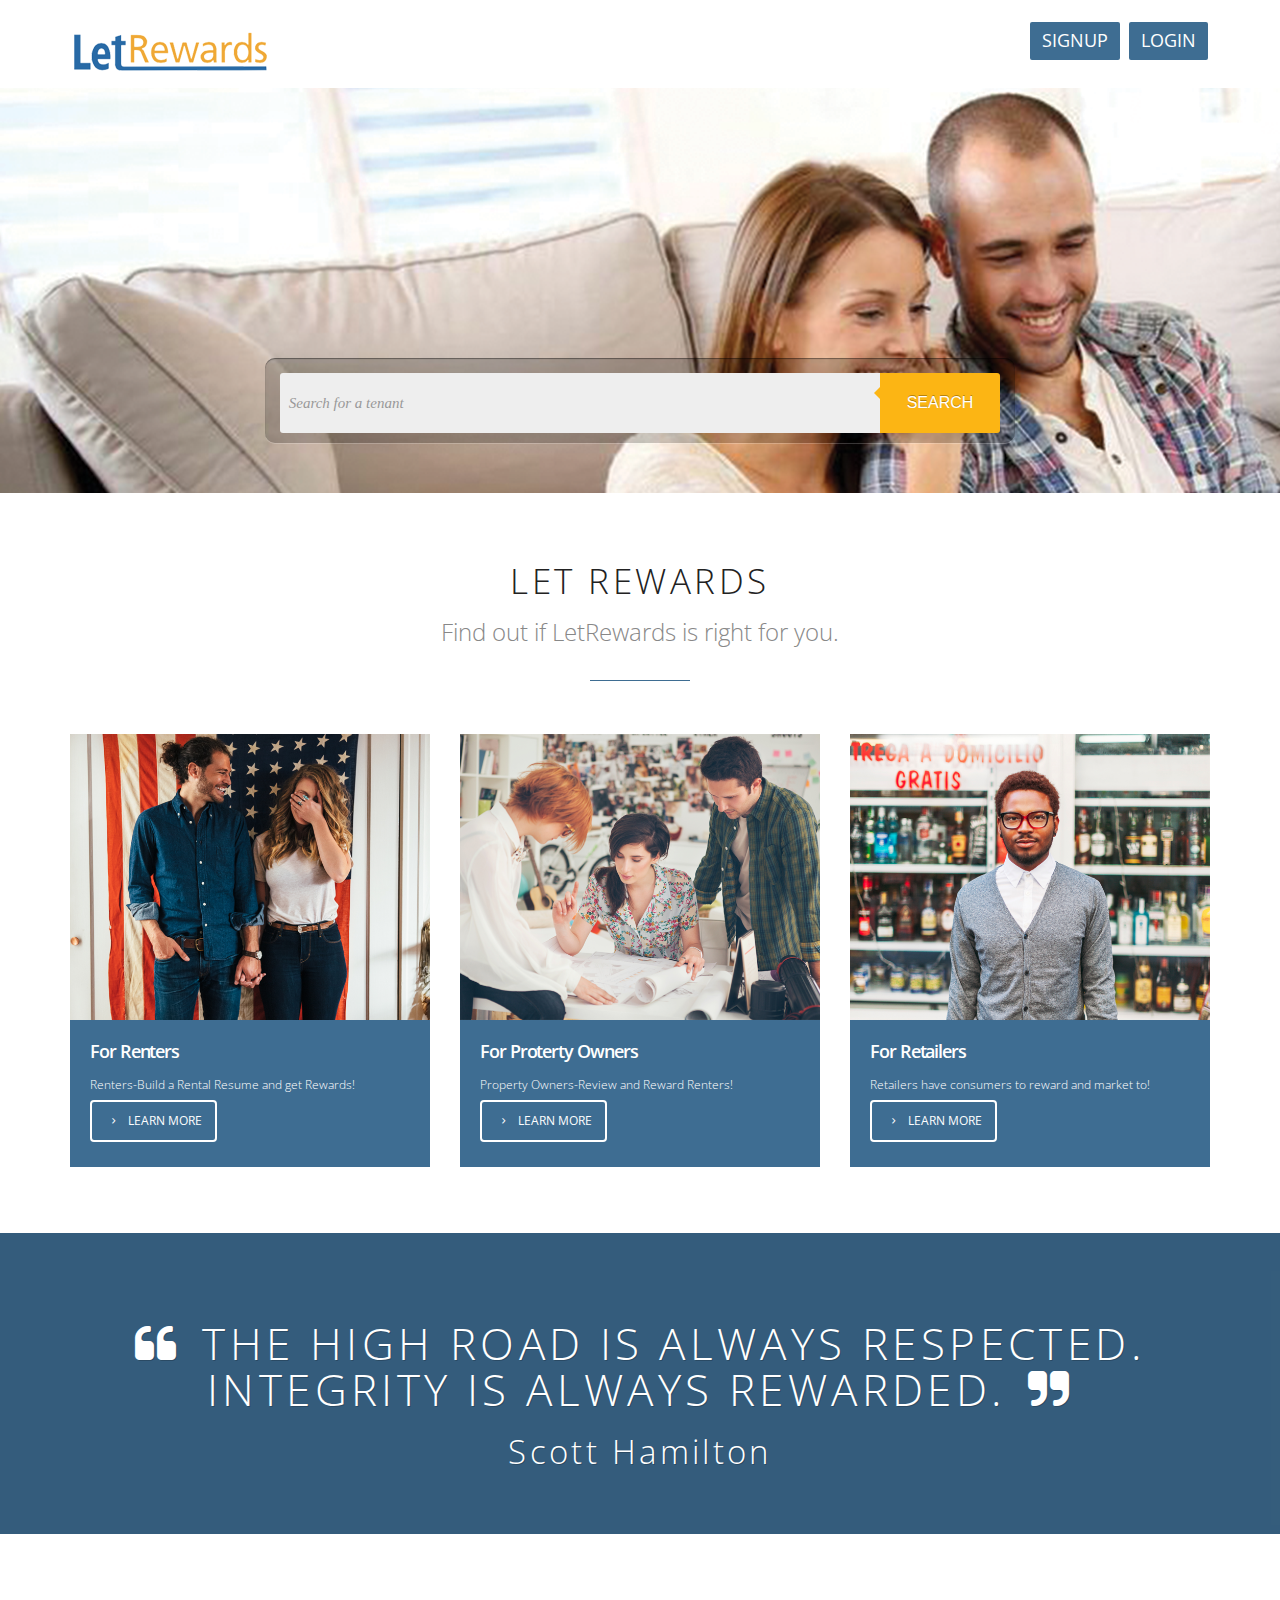
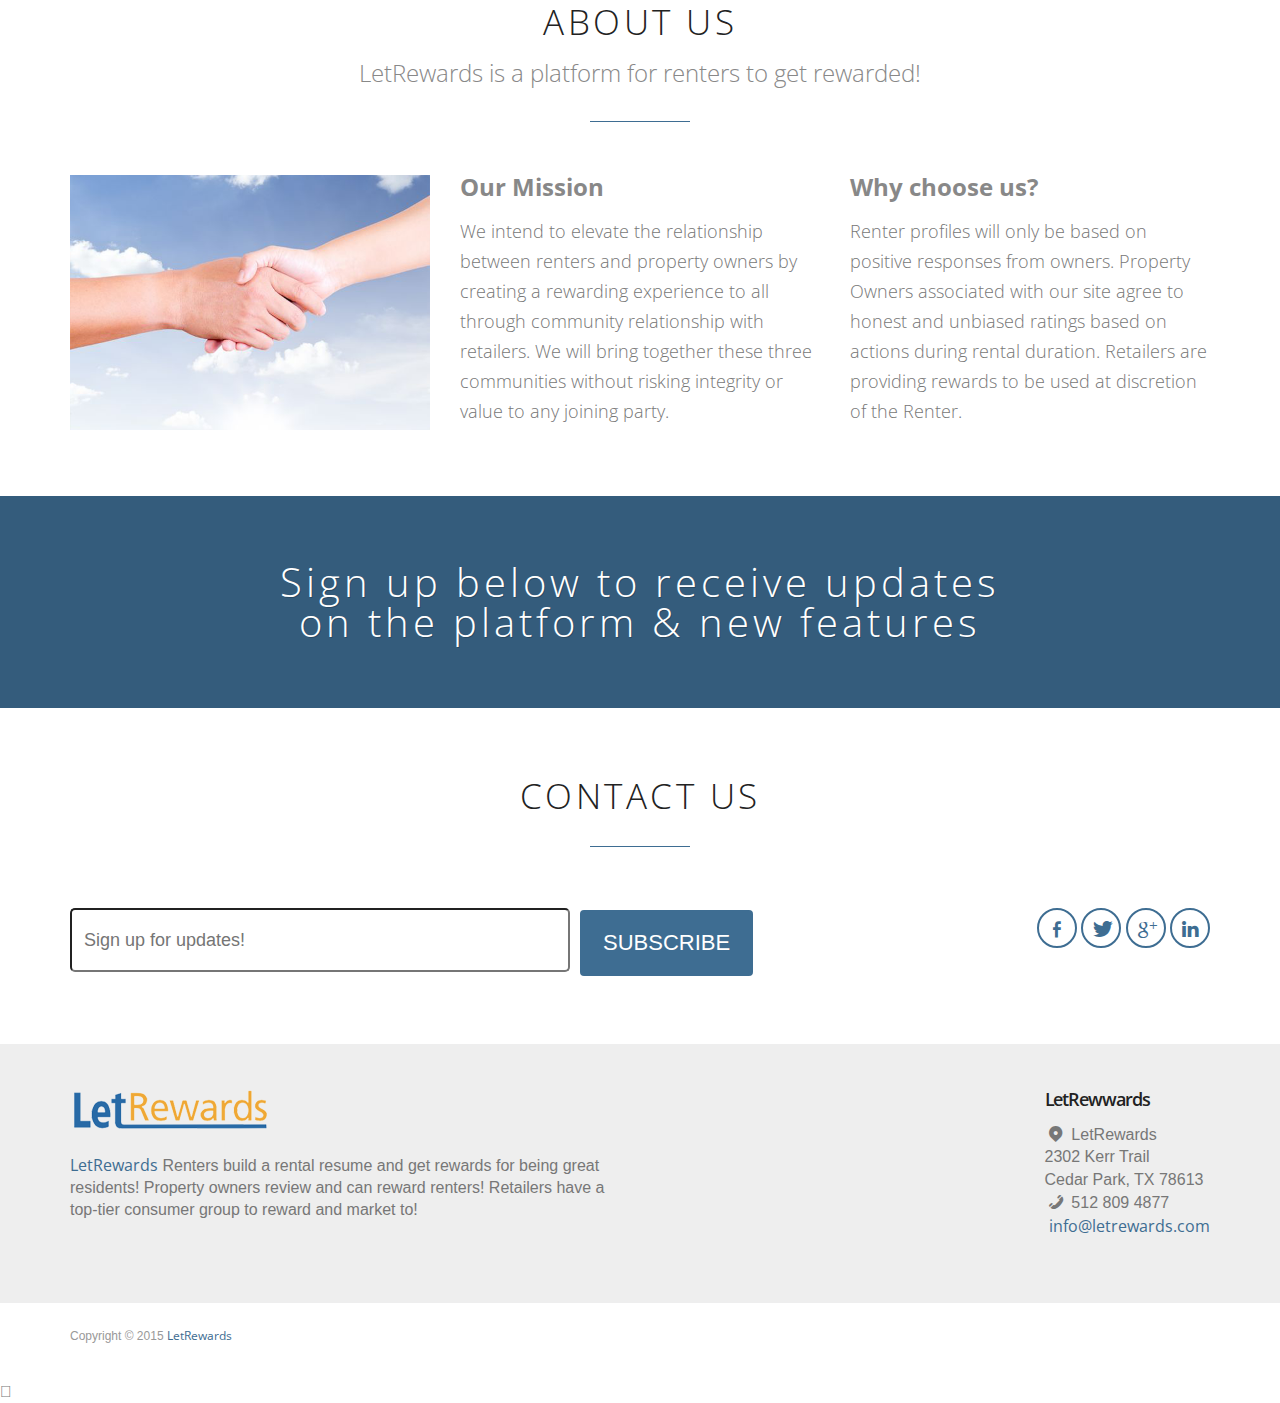
<file: index.html>
<!DOCTYPE html>
<!--[if lt IE 7 ]><html class="ie ie6" lang="en"> <![endif]-->
<!--[if IE 7 ]><html class="ie ie7" lang="en"> <![endif]-->
<!--[if IE 8 ]><html class="ie ie8" lang="en"> <![endif]-->
<!--[if (gte IE 9)|!(IE)]><!-->
<html lang="en">
<!--<![endif]-->
<head>
		<!-- Basic Page Needs
		================================================== -->
		<meta charset="utf-8">
		<title>LetRewards</title>
		<meta name="description" content="LetRewards: Renters build a rental resume and get rewards for being great residents! Property owners review and can reward renters! Retailers have a top-tier consumer group to reward and market to!">
		<meta name="author" content="LetRewards">
		<!-- Mobile Specific Metas
		================================================== -->
		<meta name="viewport" content="width=device-width, initial-scale=1, maximum-scale=1">
		<!-- CSS
		================================================== -->
		<!-- Bootstrap  -->
		<link type="text/css" rel="stylesheet" href="bootstrap/css/bootstrap.css">
		<!-- web font  -->
		<link href="http://fonts.googleapis.com/css?family=Open+Sans:300,400,600,800" rel="stylesheet" type="text/css">
		<!-- plugin css  -->
		<link rel="stylesheet" type="text/css" href="js-plugin/animation-framework/animate.css" />
		<link rel="stylesheet" type="text/css" href="js-plugin/magnific-popup/magnific-popup.css" />
		<link type="text/css" rel="stylesheet" href="js-plugin/isotope/css/style.css">
		<link rel="stylesheet" type="text/css" href="js-plugin/flexslider/flexslider.css" />
		<link rel="stylesheet" type="text/css" href="js-plugin/pageSlide/jquery.pageslide.css" />
		<!-- Owl carousel-->
		<link rel="stylesheet" href="js-plugin/owl.carousel/owl-carousel/owl.carousel.css">
		<link rel="stylesheet" href="js-plugin/owl.carousel/owl-carousel/owl.theme.css">
		<link rel="stylesheet" href="js-plugin/owl.carousel/owl-carousel/owl.transitions.css">
		<!-- icon fonts -->
		<link type="text/css" rel="stylesheet" href="font-icons/custom-icons/css/custom-icons.css">
		<link type="text/css" rel="stylesheet" href="font-icons/custom-icons/css/custom-icons-ie7.css">
		<!-- Custom css -->
		<link type="text/css" rel="stylesheet" href="css/layout.css">
		<link type="text/css" id="colors" rel="stylesheet" href="css/blue.css">
		<link type="text/css" id="colors" rel="stylesheet" href="css/main.css">
		<!-- ORIGINAL CSS <link type="text/css" id="colors" rel="stylesheet" href="css/colors.css"> -->
		<!--[if lt IE 9]><script src="http://html5shim.googlecode.com/svn/trunk/html5.js"></script> <![endif]-->
		<script src="js/modernizr-2.6.1.min.js"></script>
		<!-- Favicons
		================================================== -->
		<link rel="shortcut icon" href="images/favicon.png">
		<link rel="apple-touch-icon" href="images/apple-touch-icon.png">
		<link rel="apple-touch-icon" sizes="72x72" href="images/apple-touch-icon-72x72.png">
		<link rel="apple-touch-icon" sizes="114x114" href="images/apple-touch-icon-114x114.png">
		<link rel="apple-touch-icon" sizes="144x144" href="images/apple-touch-icon-144x144.png">
	</head>
	<body data-spy="scroll" data-target="#scrollTarget" data-offset="150">
		<!-- Primary Page Layout 
		================================================== -->
		<!-- globalWrapper -->
		<div id="globalWrapper" class="localscroll">
			<!-- header -->
			<header id="mainHeader" class="navbar-fixed-top" role="banner">
				<div class="container">
					<nav class="navbar navbar-default scrollMenu" role="navigation">
						<div class="navbar-header">
							<button type="button" class="navbar-toggle" data-toggle="collapse" data-target=".navbar-ex1-collapse"> <span class="sr-only"></span> <span class="icon-bar"></span> <span class="icon-bar"></span> <span class="icon-bar"></span> </button>
							<a class="navbar-brand" href="index.html"><img src="images/title.png" alt="letrewards logo"/></a> 
						</div>
							<div class="collapse navbar-collapse navbar-ex1-collapse" id="scrollTarget">
								<a class="btn btn-login" type="submit" href="signup.html">Login</a>
								<a class="btn btn-login" type="submit" href="signup.html">Signup</a>
							</div>

						</nav>
					</div>
			</header>
				<!-- header -->
				<!-- search engine-->
				<section id="home" data-stellar-background-ratio="0.5">
					<div class="container">
						<div class="row">
							<form class="form-wrapper-cf">
							        <input type="text" placeholder=" Search for a tenant" required>
							        <button onclick="location.href='reviews.html'" type="submit">Search</button>
							</form> 
					</div>
				</section>

				
				


				

<!-- 3 clients -->

				<section class="slice" id="news">
					<div class="container imgHover">
						<div class="row">
							<div class="col-lg-12">
								<h1>Let Rewards</h1>
								<h2 class="subTitle">Find out if LetRewards is right for you. </h2>
							</div>

							<article class="col-sm-4" data-nekoanim="fadeInLeftBig" data-nekodelay="100">

								<section class="imgWrapper"> 
									<img src="images/renters.png" class="img-responsive" alt="Ashleye template image news" /> 
								</section>

								<section class="newsText color4">
									<h3>For Renters</h3>
									<p>Renters-Build a Rental Resume and get Rewards!</p>
									<a href="renters.html" class="btn btn-sm"><i class="icon-right-open-mini"></i>Learn more</a>
								</section>

							</article>


							<article class="col-sm-4" data-nekoanim="fadeInUp" data-nekodelay="200">
								<section class="imgWrapper"> 
									<img src="images/owner.png" class="img-responsive" alt="snowflake template image news" /> 
								</section>
								
								<section class="newsText color4">
									<h3>For Proterty Owners</h3>
									<p> Property Owners-Review and Reward Renters!</p>
									<a href="owners.html" class="btn btn-sm"><i class="icon-right-open-mini "></i>Learn more</a>
								</section>
							</article>


							<article class="col-sm-4" data-nekoanim="fadeInRightBig" data-nekodelay="300">
								<section class="imgWrapper"> 
									<img src="images/retailer.png" class="img-responsive" alt="snowflake template image news" /> 
								</section>
								<!--div class="mediaHover">
									<div class="mask"></div>
									<div class="iconLinks"> 
										<a href="images/news/retailer.png" class="image-link" title="Zoom" ><i class="icon-search iconRounded iconBig"></i><span>zoom</span></a> 
									</div>
								</div-->
								<section class="newsText color4">
									<h3>For Retailers</h3>
									<p>Retailers have consumers to reward and market to!</p>
									<a href="retailers.html" class="btn btn-sm"><i class="icon-right-open-mini"></i>Learn more</a>
								</section>
							</article>


						</div>
					</div>
				</section>
				<!-- About us -->
				


				<div id="paralaxSlice3" data-stellar-background-ratio="0.5">
					<div class="maskParent">
						<div class="paralaxMask"></div>
						<div class="paralaxText container">
							<i class="icon-megaphone "></i>
							<blockquote class="bigTitle">The high road is always respected. Integrity is always rewarded.</blockquote><p>Scott Hamilton</p>
						</div>
					</div>
				</div>

				<section class="slice" id="about">
					<div class="container">
						<div class="row">
							<div class="col-xs-12">
								<h1>About us</h1>
								<h2 class="subTitle">LetRewards is a platform for renters to get rewarded!</h2>
							</div>
						</div>

						<div class="row">
							<div class="col-sm-4" data-nekoanim="fadeIn" data-nekodelay="300">
								<img src="images/hands.png" alt="services" class="img-responsive">
							</div>
							<div class="col-sm-4" data-nekoanim="fadeInRightBig" data-nekodelay="200">
								<h2><b>Our Mission</b></h2>

								<p>We intend to elevate the relationship between renters and property owners by creating a rewarding experience to all through community relationship with retailers. We will bring together these three communities without risking integrity or value to any joining party. </p>
							
							</div>	

							<div class="col-sm-4" data-nekoanim="fadeInRightBig" data-nekodelay="400">
								<h2><b>Why choose us?</b></h2>
								<p>Renter profiles will only be based on positive responses from owners. Property Owners associated with our site agree to honest and unbiased ratings based on actions during rental duration. Retailers are providing rewards to be used at discretion of the Renter. </p>
							</div>
								
							
						</div>
					</div>
				</section>


				

				<div id="paralaxSlice3" data-stellar-background-ratio="0.5" >
					<div class="maskParent">
						<div class="paralaxMask"></div>
						<div class="paralaxText">
							<h3>Sign up below to receive updates </br>
							on the platform &amp; new features</h3>

						</div>
					</div>
				</div>

				
			<!-- Begin Contact -->

				<section class="slice"  id="contactSlice" data-nekoanim="fadeInUp" data-nekodelay="100">
					<div class="container">
						<div class="row">

							<div class="col-sm-12">
								<h1 class="noSubtitle">Contact us</h1>
							</div>
							<!--div class="col-sm-12">
								<div id="mapWrapper" class="mb30"></div>
							</div-->
							
							

		             
						<!-- Begin MailChimp Signup Form -->
							 <div class="col-lg-8 hidden-xs">
				                <link href="//cdn-images.mailchimp.com/embedcode/slim-081711.css" rel="stylesheet" type="text/css">

				                <div id="mc_embed_signup">
				                <form action="//401kidsapp.us9.list-manage.com/subscribe/post?u=56eb4c605e03684f28aa1facb&amp;id=6c4a73174d" method="post" id="mc-embedded-subscribe-form" name="mc-embedded-subscribe-form" class="validate" target="_blank" novalidate>
				                    <div id="mc_embed_signup_scroll">
				                  
				                    <input class="email-field" type="email" value="" name="EMAIL" id="mce-EMAIL" placeholder="  Sign up for updates!" required>

				                    
				                    <!-- real people should not fill this in and expect good things - do not remove this or risk form bot signups-->
				                    <div style="position: absolute; left: -5000px;"><input type="text" name="b_56eb4c605e03684f28aa1facb_6c4a73174d" tabindex="-1" value=""></div>
				                    <input type="submit" value="Subscribe" name="subscribe" id="mc-embedded-subscribe" class="btn btn-jessica btn-lg">

		                   		 </div>
				                </form>
				                </div>
		            		</div>
		            		<!-- End MailChimp Signup Form -->

		            		<div class="col-lg-4 col-sm-12 col-xs-12">
									<ul class="socialNetwork pull-right">
										<li><a href="https://www.facebook.com/letrewards?ref=br_tf" class="tips" title="follow us on Facebook" target="_blank"><i class="icon-facebook-1 iconRounded"></i></a></li>
										<li><a href="#" class="tips" title="follow us on Twitter" target="_blank"><i class="icon-twitter-bird iconRounded"></i></a></li>
										<li><a href="#" class="tips" title="follow us on Google+" target="_blank"><i class="icon-gplus-1 iconRounded"></i></a></li>
										<li><a href="#" class="tips" title="follow us on Linkedin" target="_blank"><i class="icon-linkedin-1 iconRounded"></i></a></li>
									</ul>     
							</div>	
		               
               


						</div>
					</div>
				</section>

				<!-- End Contact -->
				<!-- footer -->
				<footer>
					<section id="mainFooter">
						<div class="container" id="footer">
							<div class="row">
								<div class="col-sm-6">
									<div class="footerWidget">
										<img src="images/title.png" alt="latest Little Neko news" id="footerLogo">
										<p><a href="http://www.little-neko.com" title="Little Neko, website template creation">LetRewards</a> Renters build a rental resume and get rewards for being great residents! Property owners review and can reward renters! Retailers have a top-tier consumer group to reward and market to!</p>
									</div>
								</div>

								<div class="col-sm-6">
									<div class="footerWidget">

										<h3>LetRewwards</h3>
										<address>
											<p> <i class="icon-location"></i>&nbsp;LetRewards<br/>  
																	2302 Kerr Trail<br/>   
																	Cedar Park, TX 78613 <br/>
												<i class="icon-phone"></i>&nbsp;512 809 4877 <br>
												<i class="icon-mail-alt"></i>&nbsp;<a href="mailto:info@letrewards.com">info@letrewards.com</a> </p>
											</address>
										</div>
									</div>
								</div>
							</div>
						</section>
					</footer>
					<section  id="footerRights">
						<div class="container">
							<div class="row">
								<div class="col-sm-6">
									<p>Copyright © 2015 <a href="http://www.letrewards.com" target="blank">LetRewards</a></p>
								</div>
								
							</div>
						</div>
					</section>
					<!-- End footer -->
				</div>
				<!-- global wrapper -->
		<!-- End Document 
		================================================== -->
		<script type="text/javascript" src="js-plugin/respond/respond.min.js"></script>
		<script type="text/javascript" src="js-plugin/jquery/jquery.1.10.2.min.js"></script>
		<script type="text/javascript" src="js-plugin/jquery-ui/jquery-ui-1.8.23.custom.min.js"></script>
		<!-- third party plugins  -->
		<script type="text/javascript" src="bootstrap/js/bootstrap.js"></script>
		<script type="text/javascript" src="js-plugin/easing/jquery.easing.1.3.js"></script>

		<script type="text/javascript" src="js-plugin/flexslider/jquery.flexslider-min.js"></script>

		<script type="text/javascript" src="js-plugin/isotope/jquery.isotope.min.js"></script>
		<script type="text/javascript" src="js-plugin/isotope/jquery.isotope.sloppy-masonry.min.js"></script>
		<script type="text/javascript" src="js-plugin/neko-contact-ajax-plugin/js/jquery.form.js"></script>
		<script type="text/javascript" src="js-plugin/neko-contact-ajax-plugin/js/jquery.validate.min.js"></script>
		<script type="text/javascript" src="js-plugin/magnific-popup/jquery.magnific-popup.min.js"></script>
		<script type="text/javascript" src="js-plugin/parallax/js/jquery.scrollTo-1.4.3.1-min.js"></script>
		<script type="text/javascript" src="js-plugin/parallax/js/jquery.localscroll-1.2.7-min.js"></script>
		<script type="text/javascript" src="js-plugin/parallax/js/jquery.stellar.min.js"></script>
		<!-- <script type="text/javascript" src="js-plugin/smoothscroll/SmoothScroll.js"></script> -->
		<script type="text/javascript" src="js-plugin/pageSlide/jquery.pageslide-custom.js"></script>
		<script type="text/javascript" src="js-plugin/jquery.sharrre-1.3.4/jquery.sharrre-1.3.4.min.js"></script>

		<script type="text/javascript" src="js-plugin/owl.carousel/owl-carousel/owl.carousel.min-MODIFIED.js"></script>

		<!-- Custom  -->
		<script type="text/javascript" src="js/custom.js"></script>

		<!-- Google Analytics  -->
		<script>
		  (function(i,s,o,g,r,a,m){i['GoogleAnalyticsObject']=r;i[r]=i[r]||function(){
		  (i[r].q=i[r].q||[]).push(arguments)},i[r].l=1*new Date();a=s.createElement(o),
		  m=s.getElementsByTagName(o)[0];a.async=1;a.src=g;m.parentNode.insertBefore(a,m)
		  })(window,document,'script','//www.google-analytics.com/analytics.js','ga');

		  ga('create', 'UA-59428331-1', 'auto');
		  ga('send', 'pageview');

		</script>
	</body>
	</html> 
</file>
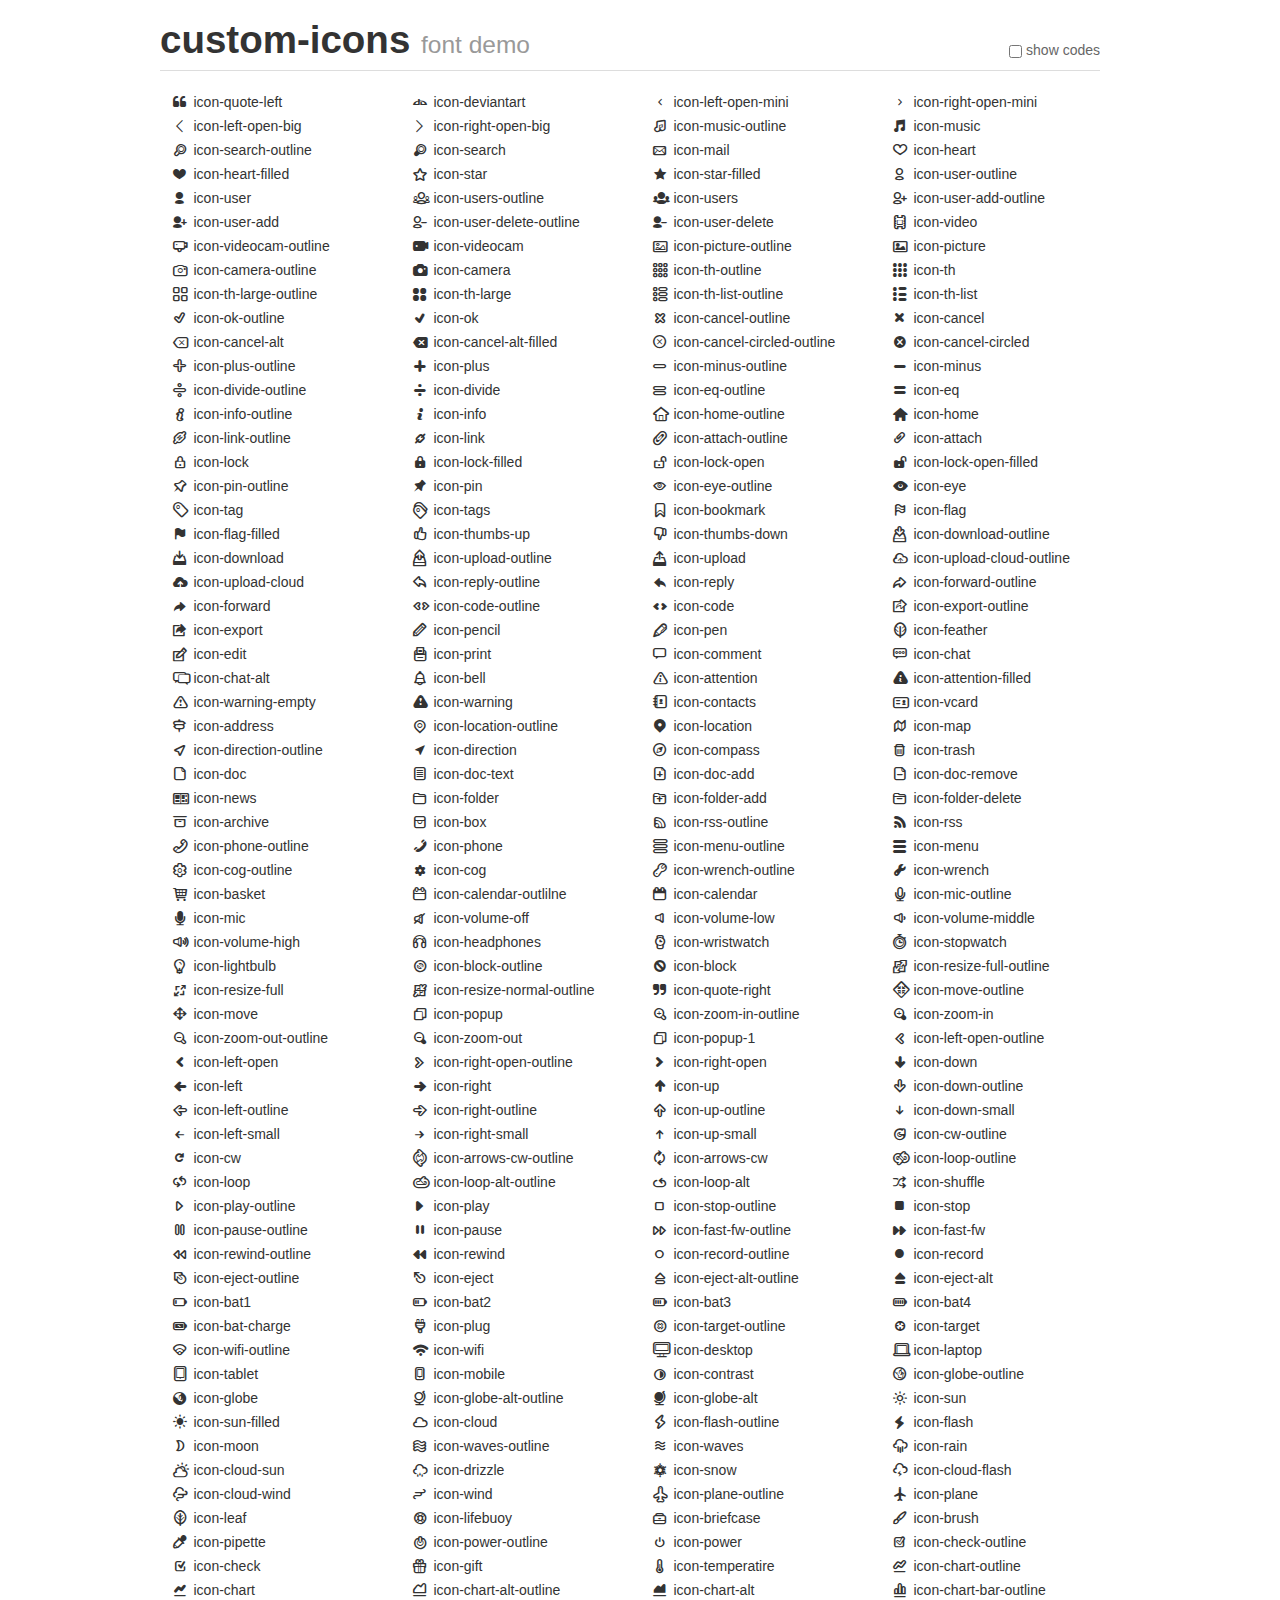
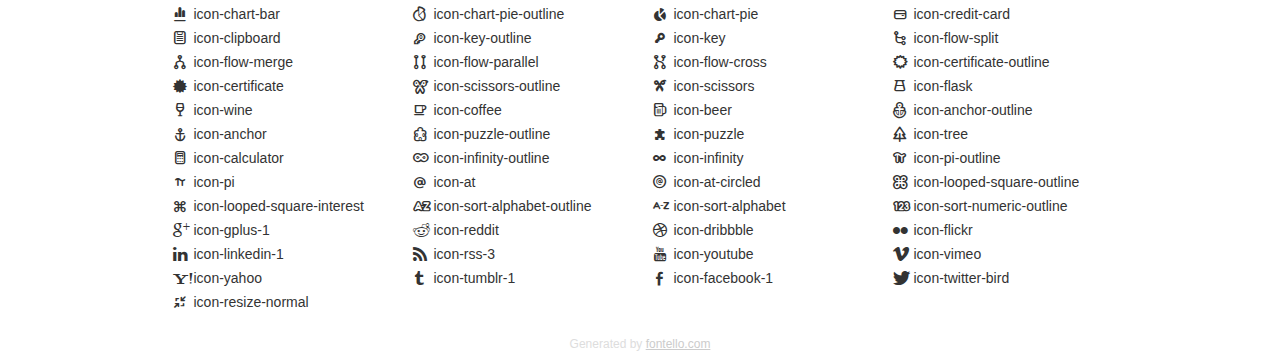
<file: font-icons/custom-icons/demo.html>
<!DOCTYPE html>
<html>
  <head><!--[if lt IE 9]>
    <script src="http://html5shim.googlecode.com/svn/trunk/html5.js"></script><![endif]-->
    <meta charset="UTF-8"><style type="text/css">/*
 * Bootstrap v2.2.1
 *
 * Copyright 2012 Twitter, Inc
 * Licensed under the Apache License v2.0
 * http://www.apache.org/licenses/LICENSE-2.0
 *
 * Designed and built with all the love in the world @twitter by @mdo and @fat.
 */
.clearfix {
  *zoom: 1;
}
.clearfix:before,
.clearfix:after {
  display: table;
  content: "";
  line-height: 0;
}
.clearfix:after {
  clear: both;
}
html {
  font-size: 100%;
  -webkit-text-size-adjust: 100%;
  -ms-text-size-adjust: 100%;
}
a:focus {
  outline: thin dotted #333;
  outline: 5px auto -webkit-focus-ring-color;
  outline-offset: -2px;
}
a:hover,
a:active {
  outline: 0;
}
button,
input,
select,
textarea {
  margin: 0;
  font-size: 100%;
  vertical-align: middle;
}
button,
input {
  *overflow: visible;
  line-height: normal;
}
button::-moz-focus-inner,
input::-moz-focus-inner {
  padding: 0;
  border: 0;
}
body {
  margin: 0;
  font-family: "Helvetica Neue", Helvetica, Arial, sans-serif;
  font-size: 14px;
  line-height: 20px;
  color: #333;
  background-color: #fff;
}
a {
  color: #08c;
  text-decoration: none;
}
a:hover {
  color: #005580;
  text-decoration: underline;
}
.row {
  margin-left: -20px;
  *zoom: 1;
}
.row:before,
.row:after {
  display: table;
  content: "";
  line-height: 0;
}
.row:after {
  clear: both;
}
[class*="span"] {
  float: left;
  min-height: 1px;
  margin-left: 20px;
}
.container,
.navbar-static-top .container,
.navbar-fixed-top .container,
.navbar-fixed-bottom .container {
  width: 940px;
}
.span12 {
  width: 940px;
}
.span11 {
  width: 860px;
}
.span10 {
  width: 780px;
}
.span9 {
  width: 700px;
}
.span8 {
  width: 620px;
}
.span7 {
  width: 540px;
}
.span6 {
  width: 460px;
}
.span5 {
  width: 380px;
}
.span4 {
  width: 300px;
}
.span3 {
  width: 220px;
}
.span2 {
  width: 140px;
}
.span1 {
  width: 60px;
}
[class*="span"].pull-right,
.row-fluid [class*="span"].pull-right {
  float: right;
}
.container {
  margin-right: auto;
  margin-left: auto;
  *zoom: 1;
}
.container:before,
.container:after {
  display: table;
  content: "";
  line-height: 0;
}
.container:after {
  clear: both;
}
p {
  margin: 0 0 10px;
}
.lead {
  margin-bottom: 20px;
  font-size: 21px;
  font-weight: 200;
  line-height: 30px;
}
small {
  font-size: 85%;
}
h1 {
  margin: 10px 0;
  font-family: inherit;
  font-weight: bold;
  line-height: 20px;
  color: inherit;
  text-rendering: optimizelegibility;
}
h1 small {
  font-weight: normal;
  line-height: 1;
  color: #999;
}
h1 {
  line-height: 40px;
}
h1 {
  font-size: 38.5px;
}
h1 small {
  font-size: 24.5px;
}
body {
  margin-top: 90px;
}
.header {
  position: fixed;
  top: 0;
  left: 50%;
  margin-left: -480px;
  background-color: #fff;
  border-bottom: 1px solid #ddd;
  padding-top: 10px;
  z-index: 10;
}
.footer {
  color: #ddd;
  font-size: 12px;
  text-align: center;
  margin-top: 20px;
}
.footer a {
  color: #ccc;
  text-decoration: underline;
}
.the-icons {
  font-size: 14px;
  line-height: 24px;
}
.switch {
  position: absolute;
  right: 0;
  bottom: 10px;
  color: #666;
}
.switch input {
  margin-right: 0.3em;
}
.codesOn .i-name {
  display: none;
}
.codesOn .i-code {
  display: inline;
}
.i-code {
  display: none;
}
</style>
    <link rel="stylesheet" href="css/custom-icons.css">
    <link rel="stylesheet" href="css/animation.css"><!--[if IE 7]>
    <link rel="stylesheet" href="css/custom-icons-ie7.css"><![endif]-->
    <script>
      function toggleCodes(on) {
        var obj = document.getElementById('icons');
        
        if (on) {
          obj.className += ' codesOn';
        } else {
          obj.className = obj.className.replace(' codesOn', '');
        }
      }
      
    </script>
  </head>
  <body>
    <div class="container header">
      <h1>
        custom-icons
         <small>font demo</small>
      </h1>
      <label class="switch">
        <input type="checkbox" onclick="toggleCodes(this.checked)">show codes
      </label>
    </div>
    <div id="icons" class="container">
      <div class="row">
        <div title="Code: 0xe928" class="the-icons span3"><i class="icon-quote-left"></i> <span class="i-name">icon-quote-left</span><span class="i-code">0xe928</span></div>
        <div title="Code: 0xe81d" class="the-icons span3"><i class="icon-deviantart"></i> <span class="i-name">icon-deviantart</span><span class="i-code">0xe81d</span></div>
        <div title="Code: 0xe804" class="the-icons span3"><i class="icon-left-open-mini"></i> <span class="i-name">icon-left-open-mini</span><span class="i-code">0xe804</span></div>
        <div title="Code: 0xe805" class="the-icons span3"><i class="icon-right-open-mini"></i> <span class="i-name">icon-right-open-mini</span><span class="i-code">0xe805</span></div>
      </div>
      <div class="row">
        <div title="Code: 0xe765" class="the-icons span3"><i class="icon-left-open-big"></i> <span class="i-name">icon-left-open-big</span><span class="i-code">0xe765</span></div>
        <div title="Code: 0xe766" class="the-icons span3"><i class="icon-right-open-big"></i> <span class="i-name">icon-right-open-big</span><span class="i-code">0xe766</span></div>
        <div title="Code: 0xe800" class="the-icons span3"><i class="icon-music-outline"></i> <span class="i-name">icon-music-outline</span><span class="i-code">0xe800</span></div>
        <div title="Code: 0xe801" class="the-icons span3"><i class="icon-music"></i> <span class="i-name">icon-music</span><span class="i-code">0xe801</span></div>
      </div>
      <div class="row">
        <div title="Code: 0xe802" class="the-icons span3"><i class="icon-search-outline"></i> <span class="i-name">icon-search-outline</span><span class="i-code">0xe802</span></div>
        <div title="Code: 0xe803" class="the-icons span3"><i class="icon-search"></i> <span class="i-name">icon-search</span><span class="i-code">0xe803</span></div>
        <div title="Code: 0xe806" class="the-icons span3"><i class="icon-mail"></i> <span class="i-name">icon-mail</span><span class="i-code">0xe806</span></div>
        <div title="Code: 0xe807" class="the-icons span3"><i class="icon-heart"></i> <span class="i-name">icon-heart</span><span class="i-code">0xe807</span></div>
      </div>
      <div class="row">
        <div title="Code: 0xe80e" class="the-icons span3"><i class="icon-heart-filled"></i> <span class="i-name">icon-heart-filled</span><span class="i-code">0xe80e</span></div>
        <div title="Code: 0xe812" class="the-icons span3"><i class="icon-star"></i> <span class="i-name">icon-star</span><span class="i-code">0xe812</span></div>
        <div title="Code: 0xe818" class="the-icons span3"><i class="icon-star-filled"></i> <span class="i-name">icon-star-filled</span><span class="i-code">0xe818</span></div>
        <div title="Code: 0xe814" class="the-icons span3"><i class="icon-user-outline"></i> <span class="i-name">icon-user-outline</span><span class="i-code">0xe814</span></div>
      </div>
      <div class="row">
        <div title="Code: 0xe81b" class="the-icons span3"><i class="icon-user"></i> <span class="i-name">icon-user</span><span class="i-code">0xe81b</span></div>
        <div title="Code: 0xe823" class="the-icons span3"><i class="icon-users-outline"></i> <span class="i-name">icon-users-outline</span><span class="i-code">0xe823</span></div>
        <div title="Code: 0xe828" class="the-icons span3"><i class="icon-users"></i> <span class="i-name">icon-users</span><span class="i-code">0xe828</span></div>
        <div title="Code: 0xe829" class="the-icons span3"><i class="icon-user-add-outline"></i> <span class="i-name">icon-user-add-outline</span><span class="i-code">0xe829</span></div>
      </div>
      <div class="row">
        <div title="Code: 0xe82a" class="the-icons span3"><i class="icon-user-add"></i> <span class="i-name">icon-user-add</span><span class="i-code">0xe82a</span></div>
        <div title="Code: 0xe82b" class="the-icons span3"><i class="icon-user-delete-outline"></i> <span class="i-name">icon-user-delete-outline</span><span class="i-code">0xe82b</span></div>
        <div title="Code: 0xe82c" class="the-icons span3"><i class="icon-user-delete"></i> <span class="i-name">icon-user-delete</span><span class="i-code">0xe82c</span></div>
        <div title="Code: 0xe82d" class="the-icons span3"><i class="icon-video"></i> <span class="i-name">icon-video</span><span class="i-code">0xe82d</span></div>
      </div>
      <div class="row">
        <div title="Code: 0xe82e" class="the-icons span3"><i class="icon-videocam-outline"></i> <span class="i-name">icon-videocam-outline</span><span class="i-code">0xe82e</span></div>
        <div title="Code: 0xe82f" class="the-icons span3"><i class="icon-videocam"></i> <span class="i-name">icon-videocam</span><span class="i-code">0xe82f</span></div>
        <div title="Code: 0xe80d" class="the-icons span3"><i class="icon-picture-outline"></i> <span class="i-name">icon-picture-outline</span><span class="i-code">0xe80d</span></div>
        <div title="Code: 0xe80c" class="the-icons span3"><i class="icon-picture"></i> <span class="i-name">icon-picture</span><span class="i-code">0xe80c</span></div>
      </div>
      <div class="row">
        <div title="Code: 0xe80b" class="the-icons span3"><i class="icon-camera-outline"></i> <span class="i-name">icon-camera-outline</span><span class="i-code">0xe80b</span></div>
        <div title="Code: 0xe80a" class="the-icons span3"><i class="icon-camera"></i> <span class="i-name">icon-camera</span><span class="i-code">0xe80a</span></div>
        <div title="Code: 0xe809" class="the-icons span3"><i class="icon-th-outline"></i> <span class="i-name">icon-th-outline</span><span class="i-code">0xe809</span></div>
        <div title="Code: 0xe808" class="the-icons span3"><i class="icon-th"></i> <span class="i-name">icon-th</span><span class="i-code">0xe808</span></div>
      </div>
      <div class="row">
        <div title="Code: 0xe80f" class="the-icons span3"><i class="icon-th-large-outline"></i> <span class="i-name">icon-th-large-outline</span><span class="i-code">0xe80f</span></div>
        <div title="Code: 0xe810" class="the-icons span3"><i class="icon-th-large"></i> <span class="i-name">icon-th-large</span><span class="i-code">0xe810</span></div>
        <div title="Code: 0xe813" class="the-icons span3"><i class="icon-th-list-outline"></i> <span class="i-name">icon-th-list-outline</span><span class="i-code">0xe813</span></div>
        <div title="Code: 0xe817" class="the-icons span3"><i class="icon-th-list"></i> <span class="i-name">icon-th-list</span><span class="i-code">0xe817</span></div>
      </div>
      <div class="row">
        <div title="Code: 0xe822" class="the-icons span3"><i class="icon-ok-outline"></i> <span class="i-name">icon-ok-outline</span><span class="i-code">0xe822</span></div>
        <div title="Code: 0xe824" class="the-icons span3"><i class="icon-ok"></i> <span class="i-name">icon-ok</span><span class="i-code">0xe824</span></div>
        <div title="Code: 0xe825" class="the-icons span3"><i class="icon-cancel-outline"></i> <span class="i-name">icon-cancel-outline</span><span class="i-code">0xe825</span></div>
        <div title="Code: 0xe836" class="the-icons span3"><i class="icon-cancel"></i> <span class="i-name">icon-cancel</span><span class="i-code">0xe836</span></div>
      </div>
      <div class="row">
        <div title="Code: 0xe835" class="the-icons span3"><i class="icon-cancel-alt"></i> <span class="i-name">icon-cancel-alt</span><span class="i-code">0xe835</span></div>
        <div title="Code: 0xe834" class="the-icons span3"><i class="icon-cancel-alt-filled"></i> <span class="i-name">icon-cancel-alt-filled</span><span class="i-code">0xe834</span></div>
        <div title="Code: 0xe833" class="the-icons span3"><i class="icon-cancel-circled-outline"></i> <span class="i-name">icon-cancel-circled-outline</span><span class="i-code">0xe833</span></div>
        <div title="Code: 0xe832" class="the-icons span3"><i class="icon-cancel-circled"></i> <span class="i-name">icon-cancel-circled</span><span class="i-code">0xe832</span></div>
      </div>
      <div class="row">
        <div title="Code: 0xe831" class="the-icons span3"><i class="icon-plus-outline"></i> <span class="i-name">icon-plus-outline</span><span class="i-code">0xe831</span></div>
        <div title="Code: 0xe830" class="the-icons span3"><i class="icon-plus"></i> <span class="i-name">icon-plus</span><span class="i-code">0xe830</span></div>
        <div title="Code: 0xe837" class="the-icons span3"><i class="icon-minus-outline"></i> <span class="i-name">icon-minus-outline</span><span class="i-code">0xe837</span></div>
        <div title="Code: 0xe838" class="the-icons span3"><i class="icon-minus"></i> <span class="i-name">icon-minus</span><span class="i-code">0xe838</span></div>
      </div>
      <div class="row">
        <div title="Code: 0xe839" class="the-icons span3"><i class="icon-divide-outline"></i> <span class="i-name">icon-divide-outline</span><span class="i-code">0xe839</span></div>
        <div title="Code: 0xe83a" class="the-icons span3"><i class="icon-divide"></i> <span class="i-name">icon-divide</span><span class="i-code">0xe83a</span></div>
        <div title="Code: 0xe83b" class="the-icons span3"><i class="icon-eq-outline"></i> <span class="i-name">icon-eq-outline</span><span class="i-code">0xe83b</span></div>
        <div title="Code: 0xe83c" class="the-icons span3"><i class="icon-eq"></i> <span class="i-name">icon-eq</span><span class="i-code">0xe83c</span></div>
      </div>
      <div class="row">
        <div title="Code: 0xe83d" class="the-icons span3"><i class="icon-info-outline"></i> <span class="i-name">icon-info-outline</span><span class="i-code">0xe83d</span></div>
        <div title="Code: 0xe83e" class="the-icons span3"><i class="icon-info"></i> <span class="i-name">icon-info</span><span class="i-code">0xe83e</span></div>
        <div title="Code: 0xe83f" class="the-icons span3"><i class="icon-home-outline"></i> <span class="i-name">icon-home-outline</span><span class="i-code">0xe83f</span></div>
        <div title="Code: 0xe840" class="the-icons span3"><i class="icon-home"></i> <span class="i-name">icon-home</span><span class="i-code">0xe840</span></div>
      </div>
      <div class="row">
        <div title="Code: 0xe841" class="the-icons span3"><i class="icon-link-outline"></i> <span class="i-name">icon-link-outline</span><span class="i-code">0xe841</span></div>
        <div title="Code: 0xe842" class="the-icons span3"><i class="icon-link"></i> <span class="i-name">icon-link</span><span class="i-code">0xe842</span></div>
        <div title="Code: 0xe843" class="the-icons span3"><i class="icon-attach-outline"></i> <span class="i-name">icon-attach-outline</span><span class="i-code">0xe843</span></div>
        <div title="Code: 0xe844" class="the-icons span3"><i class="icon-attach"></i> <span class="i-name">icon-attach</span><span class="i-code">0xe844</span></div>
      </div>
      <div class="row">
        <div title="Code: 0xe845" class="the-icons span3"><i class="icon-lock"></i> <span class="i-name">icon-lock</span><span class="i-code">0xe845</span></div>
        <div title="Code: 0xe846" class="the-icons span3"><i class="icon-lock-filled"></i> <span class="i-name">icon-lock-filled</span><span class="i-code">0xe846</span></div>
        <div title="Code: 0xe847" class="the-icons span3"><i class="icon-lock-open"></i> <span class="i-name">icon-lock-open</span><span class="i-code">0xe847</span></div>
        <div title="Code: 0xe848" class="the-icons span3"><i class="icon-lock-open-filled"></i> <span class="i-name">icon-lock-open-filled</span><span class="i-code">0xe848</span></div>
      </div>
      <div class="row">
        <div title="Code: 0xe849" class="the-icons span3"><i class="icon-pin-outline"></i> <span class="i-name">icon-pin-outline</span><span class="i-code">0xe849</span></div>
        <div title="Code: 0xe84a" class="the-icons span3"><i class="icon-pin"></i> <span class="i-name">icon-pin</span><span class="i-code">0xe84a</span></div>
        <div title="Code: 0xe84b" class="the-icons span3"><i class="icon-eye-outline"></i> <span class="i-name">icon-eye-outline</span><span class="i-code">0xe84b</span></div>
        <div title="Code: 0xe84c" class="the-icons span3"><i class="icon-eye"></i> <span class="i-name">icon-eye</span><span class="i-code">0xe84c</span></div>
      </div>
      <div class="row">
        <div title="Code: 0xe84d" class="the-icons span3"><i class="icon-tag"></i> <span class="i-name">icon-tag</span><span class="i-code">0xe84d</span></div>
        <div title="Code: 0xe84e" class="the-icons span3"><i class="icon-tags"></i> <span class="i-name">icon-tags</span><span class="i-code">0xe84e</span></div>
        <div title="Code: 0xe84f" class="the-icons span3"><i class="icon-bookmark"></i> <span class="i-name">icon-bookmark</span><span class="i-code">0xe84f</span></div>
        <div title="Code: 0xe850" class="the-icons span3"><i class="icon-flag"></i> <span class="i-name">icon-flag</span><span class="i-code">0xe850</span></div>
      </div>
      <div class="row">
        <div title="Code: 0xe851" class="the-icons span3"><i class="icon-flag-filled"></i> <span class="i-name">icon-flag-filled</span><span class="i-code">0xe851</span></div>
        <div title="Code: 0xe852" class="the-icons span3"><i class="icon-thumbs-up"></i> <span class="i-name">icon-thumbs-up</span><span class="i-code">0xe852</span></div>
        <div title="Code: 0xe853" class="the-icons span3"><i class="icon-thumbs-down"></i> <span class="i-name">icon-thumbs-down</span><span class="i-code">0xe853</span></div>
        <div title="Code: 0xe854" class="the-icons span3"><i class="icon-download-outline"></i> <span class="i-name">icon-download-outline</span><span class="i-code">0xe854</span></div>
      </div>
      <div class="row">
        <div title="Code: 0xe855" class="the-icons span3"><i class="icon-download"></i> <span class="i-name">icon-download</span><span class="i-code">0xe855</span></div>
        <div title="Code: 0xe856" class="the-icons span3"><i class="icon-upload-outline"></i> <span class="i-name">icon-upload-outline</span><span class="i-code">0xe856</span></div>
        <div title="Code: 0xe857" class="the-icons span3"><i class="icon-upload"></i> <span class="i-name">icon-upload</span><span class="i-code">0xe857</span></div>
        <div title="Code: 0xe858" class="the-icons span3"><i class="icon-upload-cloud-outline"></i> <span class="i-name">icon-upload-cloud-outline</span><span class="i-code">0xe858</span></div>
      </div>
      <div class="row">
        <div title="Code: 0xe859" class="the-icons span3"><i class="icon-upload-cloud"></i> <span class="i-name">icon-upload-cloud</span><span class="i-code">0xe859</span></div>
        <div title="Code: 0xe85a" class="the-icons span3"><i class="icon-reply-outline"></i> <span class="i-name">icon-reply-outline</span><span class="i-code">0xe85a</span></div>
        <div title="Code: 0xe85b" class="the-icons span3"><i class="icon-reply"></i> <span class="i-name">icon-reply</span><span class="i-code">0xe85b</span></div>
        <div title="Code: 0xe85c" class="the-icons span3"><i class="icon-forward-outline"></i> <span class="i-name">icon-forward-outline</span><span class="i-code">0xe85c</span></div>
      </div>
      <div class="row">
        <div title="Code: 0xe85d" class="the-icons span3"><i class="icon-forward"></i> <span class="i-name">icon-forward</span><span class="i-code">0xe85d</span></div>
        <div title="Code: 0xe85e" class="the-icons span3"><i class="icon-code-outline"></i> <span class="i-name">icon-code-outline</span><span class="i-code">0xe85e</span></div>
        <div title="Code: 0xe85f" class="the-icons span3"><i class="icon-code"></i> <span class="i-name">icon-code</span><span class="i-code">0xe85f</span></div>
        <div title="Code: 0xe860" class="the-icons span3"><i class="icon-export-outline"></i> <span class="i-name">icon-export-outline</span><span class="i-code">0xe860</span></div>
      </div>
      <div class="row">
        <div title="Code: 0xe861" class="the-icons span3"><i class="icon-export"></i> <span class="i-name">icon-export</span><span class="i-code">0xe861</span></div>
        <div title="Code: 0xe862" class="the-icons span3"><i class="icon-pencil"></i> <span class="i-name">icon-pencil</span><span class="i-code">0xe862</span></div>
        <div title="Code: 0xe863" class="the-icons span3"><i class="icon-pen"></i> <span class="i-name">icon-pen</span><span class="i-code">0xe863</span></div>
        <div title="Code: 0xe866" class="the-icons span3"><i class="icon-feather"></i> <span class="i-name">icon-feather</span><span class="i-code">0xe866</span></div>
      </div>
      <div class="row">
        <div title="Code: 0xe865" class="the-icons span3"><i class="icon-edit"></i> <span class="i-name">icon-edit</span><span class="i-code">0xe865</span></div>
        <div title="Code: 0xe864" class="the-icons span3"><i class="icon-print"></i> <span class="i-name">icon-print</span><span class="i-code">0xe864</span></div>
        <div title="Code: 0xe867" class="the-icons span3"><i class="icon-comment"></i> <span class="i-name">icon-comment</span><span class="i-code">0xe867</span></div>
        <div title="Code: 0xe868" class="the-icons span3"><i class="icon-chat"></i> <span class="i-name">icon-chat</span><span class="i-code">0xe868</span></div>
      </div>
      <div class="row">
        <div title="Code: 0xe869" class="the-icons span3"><i class="icon-chat-alt"></i> <span class="i-name">icon-chat-alt</span><span class="i-code">0xe869</span></div>
        <div title="Code: 0xe86a" class="the-icons span3"><i class="icon-bell"></i> <span class="i-name">icon-bell</span><span class="i-code">0xe86a</span></div>
        <div title="Code: 0xe86b" class="the-icons span3"><i class="icon-attention"></i> <span class="i-name">icon-attention</span><span class="i-code">0xe86b</span></div>
        <div title="Code: 0xe86c" class="the-icons span3"><i class="icon-attention-filled"></i> <span class="i-name">icon-attention-filled</span><span class="i-code">0xe86c</span></div>
      </div>
      <div class="row">
        <div title="Code: 0xe86d" class="the-icons span3"><i class="icon-warning-empty"></i> <span class="i-name">icon-warning-empty</span><span class="i-code">0xe86d</span></div>
        <div title="Code: 0xe86e" class="the-icons span3"><i class="icon-warning"></i> <span class="i-name">icon-warning</span><span class="i-code">0xe86e</span></div>
        <div title="Code: 0xe86f" class="the-icons span3"><i class="icon-contacts"></i> <span class="i-name">icon-contacts</span><span class="i-code">0xe86f</span></div>
        <div title="Code: 0xe870" class="the-icons span3"><i class="icon-vcard"></i> <span class="i-name">icon-vcard</span><span class="i-code">0xe870</span></div>
      </div>
      <div class="row">
        <div title="Code: 0xe871" class="the-icons span3"><i class="icon-address"></i> <span class="i-name">icon-address</span><span class="i-code">0xe871</span></div>
        <div title="Code: 0xe872" class="the-icons span3"><i class="icon-location-outline"></i> <span class="i-name">icon-location-outline</span><span class="i-code">0xe872</span></div>
        <div title="Code: 0xe885" class="the-icons span3"><i class="icon-location"></i> <span class="i-name">icon-location</span><span class="i-code">0xe885</span></div>
        <div title="Code: 0xe884" class="the-icons span3"><i class="icon-map"></i> <span class="i-name">icon-map</span><span class="i-code">0xe884</span></div>
      </div>
      <div class="row">
        <div title="Code: 0xe883" class="the-icons span3"><i class="icon-direction-outline"></i> <span class="i-name">icon-direction-outline</span><span class="i-code">0xe883</span></div>
        <div title="Code: 0xe882" class="the-icons span3"><i class="icon-direction"></i> <span class="i-name">icon-direction</span><span class="i-code">0xe882</span></div>
        <div title="Code: 0xe881" class="the-icons span3"><i class="icon-compass"></i> <span class="i-name">icon-compass</span><span class="i-code">0xe881</span></div>
        <div title="Code: 0xe880" class="the-icons span3"><i class="icon-trash"></i> <span class="i-name">icon-trash</span><span class="i-code">0xe880</span></div>
      </div>
      <div class="row">
        <div title="Code: 0xe87f" class="the-icons span3"><i class="icon-doc"></i> <span class="i-name">icon-doc</span><span class="i-code">0xe87f</span></div>
        <div title="Code: 0xe87e" class="the-icons span3"><i class="icon-doc-text"></i> <span class="i-name">icon-doc-text</span><span class="i-code">0xe87e</span></div>
        <div title="Code: 0xe87d" class="the-icons span3"><i class="icon-doc-add"></i> <span class="i-name">icon-doc-add</span><span class="i-code">0xe87d</span></div>
        <div title="Code: 0xe87c" class="the-icons span3"><i class="icon-doc-remove"></i> <span class="i-name">icon-doc-remove</span><span class="i-code">0xe87c</span></div>
      </div>
      <div class="row">
        <div title="Code: 0xe87b" class="the-icons span3"><i class="icon-news"></i> <span class="i-name">icon-news</span><span class="i-code">0xe87b</span></div>
        <div title="Code: 0xe87a" class="the-icons span3"><i class="icon-folder"></i> <span class="i-name">icon-folder</span><span class="i-code">0xe87a</span></div>
        <div title="Code: 0xe879" class="the-icons span3"><i class="icon-folder-add"></i> <span class="i-name">icon-folder-add</span><span class="i-code">0xe879</span></div>
        <div title="Code: 0xe878" class="the-icons span3"><i class="icon-folder-delete"></i> <span class="i-name">icon-folder-delete</span><span class="i-code">0xe878</span></div>
      </div>
      <div class="row">
        <div title="Code: 0xe877" class="the-icons span3"><i class="icon-archive"></i> <span class="i-name">icon-archive</span><span class="i-code">0xe877</span></div>
        <div title="Code: 0xe876" class="the-icons span3"><i class="icon-box"></i> <span class="i-name">icon-box</span><span class="i-code">0xe876</span></div>
        <div title="Code: 0xe875" class="the-icons span3"><i class="icon-rss-outline"></i> <span class="i-name">icon-rss-outline</span><span class="i-code">0xe875</span></div>
        <div title="Code: 0xe73a" class="the-icons span3"><i class="icon-rss"></i> <span class="i-name">icon-rss</span><span class="i-code">0xe73a</span></div>
      </div>
      <div class="row">
        <div title="Code: 0xe874" class="the-icons span3"><i class="icon-phone-outline"></i> <span class="i-name">icon-phone-outline</span><span class="i-code">0xe874</span></div>
        <div title="Code: 0xe873" class="the-icons span3"><i class="icon-phone"></i> <span class="i-name">icon-phone</span><span class="i-code">0xe873</span></div>
        <div title="Code: 0xe886" class="the-icons span3"><i class="icon-menu-outline"></i> <span class="i-name">icon-menu-outline</span><span class="i-code">0xe886</span></div>
        <div title="Code: 0xe887" class="the-icons span3"><i class="icon-menu"></i> <span class="i-name">icon-menu</span><span class="i-code">0xe887</span></div>
      </div>
      <div class="row">
        <div title="Code: 0xe888" class="the-icons span3"><i class="icon-cog-outline"></i> <span class="i-name">icon-cog-outline</span><span class="i-code">0xe888</span></div>
        <div title="Code: 0xe889" class="the-icons span3"><i class="icon-cog"></i> <span class="i-name">icon-cog</span><span class="i-code">0xe889</span></div>
        <div title="Code: 0xe88a" class="the-icons span3"><i class="icon-wrench-outline"></i> <span class="i-name">icon-wrench-outline</span><span class="i-code">0xe88a</span></div>
        <div title="Code: 0xe88b" class="the-icons span3"><i class="icon-wrench"></i> <span class="i-name">icon-wrench</span><span class="i-code">0xe88b</span></div>
      </div>
      <div class="row">
        <div title="Code: 0xe88c" class="the-icons span3"><i class="icon-basket"></i> <span class="i-name">icon-basket</span><span class="i-code">0xe88c</span></div>
        <div title="Code: 0xe88d" class="the-icons span3"><i class="icon-calendar-outlilne"></i> <span class="i-name">icon-calendar-outlilne</span><span class="i-code">0xe88d</span></div>
        <div title="Code: 0xe88e" class="the-icons span3"><i class="icon-calendar"></i> <span class="i-name">icon-calendar</span><span class="i-code">0xe88e</span></div>
        <div title="Code: 0xe88f" class="the-icons span3"><i class="icon-mic-outline"></i> <span class="i-name">icon-mic-outline</span><span class="i-code">0xe88f</span></div>
      </div>
      <div class="row">
        <div title="Code: 0xe890" class="the-icons span3"><i class="icon-mic"></i> <span class="i-name">icon-mic</span><span class="i-code">0xe890</span></div>
        <div title="Code: 0xe891" class="the-icons span3"><i class="icon-volume-off"></i> <span class="i-name">icon-volume-off</span><span class="i-code">0xe891</span></div>
        <div title="Code: 0xe892" class="the-icons span3"><i class="icon-volume-low"></i> <span class="i-name">icon-volume-low</span><span class="i-code">0xe892</span></div>
        <div title="Code: 0xe893" class="the-icons span3"><i class="icon-volume-middle"></i> <span class="i-name">icon-volume-middle</span><span class="i-code">0xe893</span></div>
      </div>
      <div class="row">
        <div title="Code: 0xe894" class="the-icons span3"><i class="icon-volume-high"></i> <span class="i-name">icon-volume-high</span><span class="i-code">0xe894</span></div>
        <div title="Code: 0xe895" class="the-icons span3"><i class="icon-headphones"></i> <span class="i-name">icon-headphones</span><span class="i-code">0xe895</span></div>
        <div title="Code: 0xe896" class="the-icons span3"><i class="icon-wristwatch"></i> <span class="i-name">icon-wristwatch</span><span class="i-code">0xe896</span></div>
        <div title="Code: 0xe897" class="the-icons span3"><i class="icon-stopwatch"></i> <span class="i-name">icon-stopwatch</span><span class="i-code">0xe897</span></div>
      </div>
      <div class="row">
        <div title="Code: 0xe898" class="the-icons span3"><i class="icon-lightbulb"></i> <span class="i-name">icon-lightbulb</span><span class="i-code">0xe898</span></div>
        <div title="Code: 0xe899" class="the-icons span3"><i class="icon-block-outline"></i> <span class="i-name">icon-block-outline</span><span class="i-code">0xe899</span></div>
        <div title="Code: 0xe89a" class="the-icons span3"><i class="icon-block"></i> <span class="i-name">icon-block</span><span class="i-code">0xe89a</span></div>
        <div title="Code: 0xe89b" class="the-icons span3"><i class="icon-resize-full-outline"></i> <span class="i-name">icon-resize-full-outline</span><span class="i-code">0xe89b</span></div>
      </div>
      <div class="row">
        <div title="Code: 0xe89c" class="the-icons span3"><i class="icon-resize-full"></i> <span class="i-name">icon-resize-full</span><span class="i-code">0xe89c</span></div>
        <div title="Code: 0xe89d" class="the-icons span3"><i class="icon-resize-normal-outline"></i> <span class="i-name">icon-resize-normal-outline</span><span class="i-code">0xe89d</span></div>
        <div title="Code: 0xe929" class="the-icons span3"><i class="icon-quote-right"></i> <span class="i-name">icon-quote-right</span><span class="i-code">0xe929</span></div>
        <div title="Code: 0xe89f" class="the-icons span3"><i class="icon-move-outline"></i> <span class="i-name">icon-move-outline</span><span class="i-code">0xe89f</span></div>
      </div>
      <div class="row">
        <div title="Code: 0xe8a0" class="the-icons span3"><i class="icon-move"></i> <span class="i-name">icon-move</span><span class="i-code">0xe8a0</span></div>
        <div title="Code: 0xe8a1" class="the-icons span3"><i class="icon-popup"></i> <span class="i-name">icon-popup</span><span class="i-code">0xe8a1</span></div>
        <div title="Code: 0xe8a2" class="the-icons span3"><i class="icon-zoom-in-outline"></i> <span class="i-name">icon-zoom-in-outline</span><span class="i-code">0xe8a2</span></div>
        <div title="Code: 0xe8a3" class="the-icons span3"><i class="icon-zoom-in"></i> <span class="i-name">icon-zoom-in</span><span class="i-code">0xe8a3</span></div>
      </div>
      <div class="row">
        <div title="Code: 0xe8a4" class="the-icons span3"><i class="icon-zoom-out-outline"></i> <span class="i-name">icon-zoom-out-outline</span><span class="i-code">0xe8a4</span></div>
        <div title="Code: 0xe8a5" class="the-icons span3"><i class="icon-zoom-out"></i> <span class="i-name">icon-zoom-out</span><span class="i-code">0xe8a5</span></div>
        <div title="Code: 0xe8a6" class="the-icons span3"><i class="icon-popup-1"></i> <span class="i-name">icon-popup-1</span><span class="i-code">0xe8a6</span></div>
        <div title="Code: 0xe8a7" class="the-icons span3"><i class="icon-left-open-outline"></i> <span class="i-name">icon-left-open-outline</span><span class="i-code">0xe8a7</span></div>
      </div>
      <div class="row">
        <div title="Code: 0xe8a8" class="the-icons span3"><i class="icon-left-open"></i> <span class="i-name">icon-left-open</span><span class="i-code">0xe8a8</span></div>
        <div title="Code: 0xe8a9" class="the-icons span3"><i class="icon-right-open-outline"></i> <span class="i-name">icon-right-open-outline</span><span class="i-code">0xe8a9</span></div>
        <div title="Code: 0xe8aa" class="the-icons span3"><i class="icon-right-open"></i> <span class="i-name">icon-right-open</span><span class="i-code">0xe8aa</span></div>
        <div title="Code: 0xe8ab" class="the-icons span3"><i class="icon-down"></i> <span class="i-name">icon-down</span><span class="i-code">0xe8ab</span></div>
      </div>
      <div class="row">
        <div title="Code: 0xe8ac" class="the-icons span3"><i class="icon-left"></i> <span class="i-name">icon-left</span><span class="i-code">0xe8ac</span></div>
        <div title="Code: 0xe8ad" class="the-icons span3"><i class="icon-right"></i> <span class="i-name">icon-right</span><span class="i-code">0xe8ad</span></div>
        <div title="Code: 0xe8ae" class="the-icons span3"><i class="icon-up"></i> <span class="i-name">icon-up</span><span class="i-code">0xe8ae</span></div>
        <div title="Code: 0xe8af" class="the-icons span3"><i class="icon-down-outline"></i> <span class="i-name">icon-down-outline</span><span class="i-code">0xe8af</span></div>
      </div>
      <div class="row">
        <div title="Code: 0xe8b0" class="the-icons span3"><i class="icon-left-outline"></i> <span class="i-name">icon-left-outline</span><span class="i-code">0xe8b0</span></div>
        <div title="Code: 0xe8b1" class="the-icons span3"><i class="icon-right-outline"></i> <span class="i-name">icon-right-outline</span><span class="i-code">0xe8b1</span></div>
        <div title="Code: 0xe8b2" class="the-icons span3"><i class="icon-up-outline"></i> <span class="i-name">icon-up-outline</span><span class="i-code">0xe8b2</span></div>
        <div title="Code: 0xe8b3" class="the-icons span3"><i class="icon-down-small"></i> <span class="i-name">icon-down-small</span><span class="i-code">0xe8b3</span></div>
      </div>
      <div class="row">
        <div title="Code: 0xe8b4" class="the-icons span3"><i class="icon-left-small"></i> <span class="i-name">icon-left-small</span><span class="i-code">0xe8b4</span></div>
        <div title="Code: 0xe8b5" class="the-icons span3"><i class="icon-right-small"></i> <span class="i-name">icon-right-small</span><span class="i-code">0xe8b5</span></div>
        <div title="Code: 0xe8b6" class="the-icons span3"><i class="icon-up-small"></i> <span class="i-name">icon-up-small</span><span class="i-code">0xe8b6</span></div>
        <div title="Code: 0xe8b7" class="the-icons span3"><i class="icon-cw-outline"></i> <span class="i-name">icon-cw-outline</span><span class="i-code">0xe8b7</span></div>
      </div>
      <div class="row">
        <div title="Code: 0xe8b8" class="the-icons span3"><i class="icon-cw"></i> <span class="i-name">icon-cw</span><span class="i-code">0xe8b8</span></div>
        <div title="Code: 0xe8b9" class="the-icons span3"><i class="icon-arrows-cw-outline"></i> <span class="i-name">icon-arrows-cw-outline</span><span class="i-code">0xe8b9</span></div>
        <div title="Code: 0xe8ba" class="the-icons span3"><i class="icon-arrows-cw"></i> <span class="i-name">icon-arrows-cw</span><span class="i-code">0xe8ba</span></div>
        <div title="Code: 0xe8bb" class="the-icons span3"><i class="icon-loop-outline"></i> <span class="i-name">icon-loop-outline</span><span class="i-code">0xe8bb</span></div>
      </div>
      <div class="row">
        <div title="Code: 0xe8bc" class="the-icons span3"><i class="icon-loop"></i> <span class="i-name">icon-loop</span><span class="i-code">0xe8bc</span></div>
        <div title="Code: 0xe8bd" class="the-icons span3"><i class="icon-loop-alt-outline"></i> <span class="i-name">icon-loop-alt-outline</span><span class="i-code">0xe8bd</span></div>
        <div title="Code: 0xe8be" class="the-icons span3"><i class="icon-loop-alt"></i> <span class="i-name">icon-loop-alt</span><span class="i-code">0xe8be</span></div>
        <div title="Code: 0xe8bf" class="the-icons span3"><i class="icon-shuffle"></i> <span class="i-name">icon-shuffle</span><span class="i-code">0xe8bf</span></div>
      </div>
      <div class="row">
        <div title="Code: 0xe8c0" class="the-icons span3"><i class="icon-play-outline"></i> <span class="i-name">icon-play-outline</span><span class="i-code">0xe8c0</span></div>
        <div title="Code: 0xe8c1" class="the-icons span3"><i class="icon-play"></i> <span class="i-name">icon-play</span><span class="i-code">0xe8c1</span></div>
        <div title="Code: 0xe8c2" class="the-icons span3"><i class="icon-stop-outline"></i> <span class="i-name">icon-stop-outline</span><span class="i-code">0xe8c2</span></div>
        <div title="Code: 0xe8c3" class="the-icons span3"><i class="icon-stop"></i> <span class="i-name">icon-stop</span><span class="i-code">0xe8c3</span></div>
      </div>
      <div class="row">
        <div title="Code: 0xe8c4" class="the-icons span3"><i class="icon-pause-outline"></i> <span class="i-name">icon-pause-outline</span><span class="i-code">0xe8c4</span></div>
        <div title="Code: 0xe8c5" class="the-icons span3"><i class="icon-pause"></i> <span class="i-name">icon-pause</span><span class="i-code">0xe8c5</span></div>
        <div title="Code: 0xe8c6" class="the-icons span3"><i class="icon-fast-fw-outline"></i> <span class="i-name">icon-fast-fw-outline</span><span class="i-code">0xe8c6</span></div>
        <div title="Code: 0xe8c7" class="the-icons span3"><i class="icon-fast-fw"></i> <span class="i-name">icon-fast-fw</span><span class="i-code">0xe8c7</span></div>
      </div>
      <div class="row">
        <div title="Code: 0xe8c8" class="the-icons span3"><i class="icon-rewind-outline"></i> <span class="i-name">icon-rewind-outline</span><span class="i-code">0xe8c8</span></div>
        <div title="Code: 0xe8c9" class="the-icons span3"><i class="icon-rewind"></i> <span class="i-name">icon-rewind</span><span class="i-code">0xe8c9</span></div>
        <div title="Code: 0xe8ca" class="the-icons span3"><i class="icon-record-outline"></i> <span class="i-name">icon-record-outline</span><span class="i-code">0xe8ca</span></div>
        <div title="Code: 0xe8cb" class="the-icons span3"><i class="icon-record"></i> <span class="i-name">icon-record</span><span class="i-code">0xe8cb</span></div>
      </div>
      <div class="row">
        <div title="Code: 0xe8cc" class="the-icons span3"><i class="icon-eject-outline"></i> <span class="i-name">icon-eject-outline</span><span class="i-code">0xe8cc</span></div>
        <div title="Code: 0xe8cd" class="the-icons span3"><i class="icon-eject"></i> <span class="i-name">icon-eject</span><span class="i-code">0xe8cd</span></div>
        <div title="Code: 0xe8ce" class="the-icons span3"><i class="icon-eject-alt-outline"></i> <span class="i-name">icon-eject-alt-outline</span><span class="i-code">0xe8ce</span></div>
        <div title="Code: 0xe8cf" class="the-icons span3"><i class="icon-eject-alt"></i> <span class="i-name">icon-eject-alt</span><span class="i-code">0xe8cf</span></div>
      </div>
      <div class="row">
        <div title="Code: 0xe8d0" class="the-icons span3"><i class="icon-bat1"></i> <span class="i-name">icon-bat1</span><span class="i-code">0xe8d0</span></div>
        <div title="Code: 0xe8d1" class="the-icons span3"><i class="icon-bat2"></i> <span class="i-name">icon-bat2</span><span class="i-code">0xe8d1</span></div>
        <div title="Code: 0xe8d2" class="the-icons span3"><i class="icon-bat3"></i> <span class="i-name">icon-bat3</span><span class="i-code">0xe8d2</span></div>
        <div title="Code: 0xe8d3" class="the-icons span3"><i class="icon-bat4"></i> <span class="i-name">icon-bat4</span><span class="i-code">0xe8d3</span></div>
      </div>
      <div class="row">
        <div title="Code: 0xe8d4" class="the-icons span3"><i class="icon-bat-charge"></i> <span class="i-name">icon-bat-charge</span><span class="i-code">0xe8d4</span></div>
        <div title="Code: 0xe8d5" class="the-icons span3"><i class="icon-plug"></i> <span class="i-name">icon-plug</span><span class="i-code">0xe8d5</span></div>
        <div title="Code: 0xe8e0" class="the-icons span3"><i class="icon-target-outline"></i> <span class="i-name">icon-target-outline</span><span class="i-code">0xe8e0</span></div>
        <div title="Code: 0xe8e5" class="the-icons span3"><i class="icon-target"></i> <span class="i-name">icon-target</span><span class="i-code">0xe8e5</span></div>
      </div>
      <div class="row">
        <div title="Code: 0xe8e6" class="the-icons span3"><i class="icon-wifi-outline"></i> <span class="i-name">icon-wifi-outline</span><span class="i-code">0xe8e6</span></div>
        <div title="Code: 0xe8e7" class="the-icons span3"><i class="icon-wifi"></i> <span class="i-name">icon-wifi</span><span class="i-code">0xe8e7</span></div>
        <div title="Code: 0xe8f5" class="the-icons span3"><i class="icon-desktop"></i> <span class="i-name">icon-desktop</span><span class="i-code">0xe8f5</span></div>
        <div title="Code: 0xe8f4" class="the-icons span3"><i class="icon-laptop"></i> <span class="i-name">icon-laptop</span><span class="i-code">0xe8f4</span></div>
      </div>
      <div class="row">
        <div title="Code: 0xe8f6" class="the-icons span3"><i class="icon-tablet"></i> <span class="i-name">icon-tablet</span><span class="i-code">0xe8f6</span></div>
        <div title="Code: 0xe8f7" class="the-icons span3"><i class="icon-mobile"></i> <span class="i-name">icon-mobile</span><span class="i-code">0xe8f7</span></div>
        <div title="Code: 0xe8f8" class="the-icons span3"><i class="icon-contrast"></i> <span class="i-name">icon-contrast</span><span class="i-code">0xe8f8</span></div>
        <div title="Code: 0xe90a" class="the-icons span3"><i class="icon-globe-outline"></i> <span class="i-name">icon-globe-outline</span><span class="i-code">0xe90a</span></div>
      </div>
      <div class="row">
        <div title="Code: 0xe90b" class="the-icons span3"><i class="icon-globe"></i> <span class="i-name">icon-globe</span><span class="i-code">0xe90b</span></div>
        <div title="Code: 0xe90c" class="the-icons span3"><i class="icon-globe-alt-outline"></i> <span class="i-name">icon-globe-alt-outline</span><span class="i-code">0xe90c</span></div>
        <div title="Code: 0xe90d" class="the-icons span3"><i class="icon-globe-alt"></i> <span class="i-name">icon-globe-alt</span><span class="i-code">0xe90d</span></div>
        <div title="Code: 0xe90e" class="the-icons span3"><i class="icon-sun"></i> <span class="i-name">icon-sun</span><span class="i-code">0xe90e</span></div>
      </div>
      <div class="row">
        <div title="Code: 0xe90f" class="the-icons span3"><i class="icon-sun-filled"></i> <span class="i-name">icon-sun-filled</span><span class="i-code">0xe90f</span></div>
        <div title="Code: 0xe910" class="the-icons span3"><i class="icon-cloud"></i> <span class="i-name">icon-cloud</span><span class="i-code">0xe910</span></div>
        <div title="Code: 0xe911" class="the-icons span3"><i class="icon-flash-outline"></i> <span class="i-name">icon-flash-outline</span><span class="i-code">0xe911</span></div>
        <div title="Code: 0xe912" class="the-icons span3"><i class="icon-flash"></i> <span class="i-name">icon-flash</span><span class="i-code">0xe912</span></div>
      </div>
      <div class="row">
        <div title="Code: 0xe913" class="the-icons span3"><i class="icon-moon"></i> <span class="i-name">icon-moon</span><span class="i-code">0xe913</span></div>
        <div title="Code: 0xe8d6" class="the-icons span3"><i class="icon-waves-outline"></i> <span class="i-name">icon-waves-outline</span><span class="i-code">0xe8d6</span></div>
        <div title="Code: 0xe8df" class="the-icons span3"><i class="icon-waves"></i> <span class="i-name">icon-waves</span><span class="i-code">0xe8df</span></div>
        <div title="Code: 0xe8e4" class="the-icons span3"><i class="icon-rain"></i> <span class="i-name">icon-rain</span><span class="i-code">0xe8e4</span></div>
      </div>
      <div class="row">
        <div title="Code: 0xe8e8" class="the-icons span3"><i class="icon-cloud-sun"></i> <span class="i-name">icon-cloud-sun</span><span class="i-code">0xe8e8</span></div>
        <div title="Code: 0xe8e9" class="the-icons span3"><i class="icon-drizzle"></i> <span class="i-name">icon-drizzle</span><span class="i-code">0xe8e9</span></div>
        <div title="Code: 0xe8f2" class="the-icons span3"><i class="icon-snow"></i> <span class="i-name">icon-snow</span><span class="i-code">0xe8f2</span></div>
        <div title="Code: 0xe8f3" class="the-icons span3"><i class="icon-cloud-flash"></i> <span class="i-name">icon-cloud-flash</span><span class="i-code">0xe8f3</span></div>
      </div>
      <div class="row">
        <div title="Code: 0xe8f9" class="the-icons span3"><i class="icon-cloud-wind"></i> <span class="i-name">icon-cloud-wind</span><span class="i-code">0xe8f9</span></div>
        <div title="Code: 0xe8fa" class="the-icons span3"><i class="icon-wind"></i> <span class="i-name">icon-wind</span><span class="i-code">0xe8fa</span></div>
        <div title="Code: 0xe8fb" class="the-icons span3"><i class="icon-plane-outline"></i> <span class="i-name">icon-plane-outline</span><span class="i-code">0xe8fb</span></div>
        <div title="Code: 0xe902" class="the-icons span3"><i class="icon-plane"></i> <span class="i-name">icon-plane</span><span class="i-code">0xe902</span></div>
      </div>
      <div class="row">
        <div title="Code: 0xe905" class="the-icons span3"><i class="icon-leaf"></i> <span class="i-name">icon-leaf</span><span class="i-code">0xe905</span></div>
        <div title="Code: 0xe906" class="the-icons span3"><i class="icon-lifebuoy"></i> <span class="i-name">icon-lifebuoy</span><span class="i-code">0xe906</span></div>
        <div title="Code: 0xe907" class="the-icons span3"><i class="icon-briefcase"></i> <span class="i-name">icon-briefcase</span><span class="i-code">0xe907</span></div>
        <div title="Code: 0xe908" class="the-icons span3"><i class="icon-brush"></i> <span class="i-name">icon-brush</span><span class="i-code">0xe908</span></div>
      </div>
      <div class="row">
        <div title="Code: 0xe909" class="the-icons span3"><i class="icon-pipette"></i> <span class="i-name">icon-pipette</span><span class="i-code">0xe909</span></div>
        <div title="Code: 0xe914" class="the-icons span3"><i class="icon-power-outline"></i> <span class="i-name">icon-power-outline</span><span class="i-code">0xe914</span></div>
        <div title="Code: 0xe915" class="the-icons span3"><i class="icon-power"></i> <span class="i-name">icon-power</span><span class="i-code">0xe915</span></div>
        <div title="Code: 0xe916" class="the-icons span3"><i class="icon-check-outline"></i> <span class="i-name">icon-check-outline</span><span class="i-code">0xe916</span></div>
      </div>
      <div class="row">
        <div title="Code: 0xe917" class="the-icons span3"><i class="icon-check"></i> <span class="i-name">icon-check</span><span class="i-code">0xe917</span></div>
        <div title="Code: 0xe8d7" class="the-icons span3"><i class="icon-gift"></i> <span class="i-name">icon-gift</span><span class="i-code">0xe8d7</span></div>
        <div title="Code: 0xe8de" class="the-icons span3"><i class="icon-temperatire"></i> <span class="i-name">icon-temperatire</span><span class="i-code">0xe8de</span></div>
        <div title="Code: 0xe8e3" class="the-icons span3"><i class="icon-chart-outline"></i> <span class="i-name">icon-chart-outline</span><span class="i-code">0xe8e3</span></div>
      </div>
      <div class="row">
        <div title="Code: 0xe8ea" class="the-icons span3"><i class="icon-chart"></i> <span class="i-name">icon-chart</span><span class="i-code">0xe8ea</span></div>
        <div title="Code: 0xe8eb" class="the-icons span3"><i class="icon-chart-alt-outline"></i> <span class="i-name">icon-chart-alt-outline</span><span class="i-code">0xe8eb</span></div>
        <div title="Code: 0xe8f1" class="the-icons span3"><i class="icon-chart-alt"></i> <span class="i-name">icon-chart-alt</span><span class="i-code">0xe8f1</span></div>
        <div title="Code: 0xe8f0" class="the-icons span3"><i class="icon-chart-bar-outline"></i> <span class="i-name">icon-chart-bar-outline</span><span class="i-code">0xe8f0</span></div>
      </div>
      <div class="row">
        <div title="Code: 0xe8fc" class="the-icons span3"><i class="icon-chart-bar"></i> <span class="i-name">icon-chart-bar</span><span class="i-code">0xe8fc</span></div>
        <div title="Code: 0xe8fd" class="the-icons span3"><i class="icon-chart-pie-outline"></i> <span class="i-name">icon-chart-pie-outline</span><span class="i-code">0xe8fd</span></div>
        <div title="Code: 0xe8fe" class="the-icons span3"><i class="icon-chart-pie"></i> <span class="i-name">icon-chart-pie</span><span class="i-code">0xe8fe</span></div>
        <div title="Code: 0xe904" class="the-icons span3"><i class="icon-credit-card"></i> <span class="i-name">icon-credit-card</span><span class="i-code">0xe904</span></div>
      </div>
      <div class="row">
        <div title="Code: 0xe918" class="the-icons span3"><i class="icon-clipboard"></i> <span class="i-name">icon-clipboard</span><span class="i-code">0xe918</span></div>
        <div title="Code: 0xe919" class="the-icons span3"><i class="icon-key-outline"></i> <span class="i-name">icon-key-outline</span><span class="i-code">0xe919</span></div>
        <div title="Code: 0xe91a" class="the-icons span3"><i class="icon-key"></i> <span class="i-name">icon-key</span><span class="i-code">0xe91a</span></div>
        <div title="Code: 0xe91b" class="the-icons span3"><i class="icon-flow-split"></i> <span class="i-name">icon-flow-split</span><span class="i-code">0xe91b</span></div>
      </div>
      <div class="row">
        <div title="Code: 0xe91c" class="the-icons span3"><i class="icon-flow-merge"></i> <span class="i-name">icon-flow-merge</span><span class="i-code">0xe91c</span></div>
        <div title="Code: 0xe91d" class="the-icons span3"><i class="icon-flow-parallel"></i> <span class="i-name">icon-flow-parallel</span><span class="i-code">0xe91d</span></div>
        <div title="Code: 0xe91e" class="the-icons span3"><i class="icon-flow-cross"></i> <span class="i-name">icon-flow-cross</span><span class="i-code">0xe91e</span></div>
        <div title="Code: 0xe8d8" class="the-icons span3"><i class="icon-certificate-outline"></i> <span class="i-name">icon-certificate-outline</span><span class="i-code">0xe8d8</span></div>
      </div>
      <div class="row">
        <div title="Code: 0xe8dd" class="the-icons span3"><i class="icon-certificate"></i> <span class="i-name">icon-certificate</span><span class="i-code">0xe8dd</span></div>
        <div title="Code: 0xe8e2" class="the-icons span3"><i class="icon-scissors-outline"></i> <span class="i-name">icon-scissors-outline</span><span class="i-code">0xe8e2</span></div>
        <div title="Code: 0xe8e1" class="the-icons span3"><i class="icon-scissors"></i> <span class="i-name">icon-scissors</span><span class="i-code">0xe8e1</span></div>
        <div title="Code: 0xe8ec" class="the-icons span3"><i class="icon-flask"></i> <span class="i-name">icon-flask</span><span class="i-code">0xe8ec</span></div>
      </div>
      <div class="row">
        <div title="Code: 0xe8ed" class="the-icons span3"><i class="icon-wine"></i> <span class="i-name">icon-wine</span><span class="i-code">0xe8ed</span></div>
        <div title="Code: 0xe8ef" class="the-icons span3"><i class="icon-coffee"></i> <span class="i-name">icon-coffee</span><span class="i-code">0xe8ef</span></div>
        <div title="Code: 0xe8ff" class="the-icons span3"><i class="icon-beer"></i> <span class="i-name">icon-beer</span><span class="i-code">0xe8ff</span></div>
        <div title="Code: 0xe900" class="the-icons span3"><i class="icon-anchor-outline"></i> <span class="i-name">icon-anchor-outline</span><span class="i-code">0xe900</span></div>
      </div>
      <div class="row">
        <div title="Code: 0xe901" class="the-icons span3"><i class="icon-anchor"></i> <span class="i-name">icon-anchor</span><span class="i-code">0xe901</span></div>
        <div title="Code: 0xe903" class="the-icons span3"><i class="icon-puzzle-outline"></i> <span class="i-name">icon-puzzle-outline</span><span class="i-code">0xe903</span></div>
        <div title="Code: 0xe91f" class="the-icons span3"><i class="icon-puzzle"></i> <span class="i-name">icon-puzzle</span><span class="i-code">0xe91f</span></div>
        <div title="Code: 0xe920" class="the-icons span3"><i class="icon-tree"></i> <span class="i-name">icon-tree</span><span class="i-code">0xe920</span></div>
      </div>
      <div class="row">
        <div title="Code: 0xe921" class="the-icons span3"><i class="icon-calculator"></i> <span class="i-name">icon-calculator</span><span class="i-code">0xe921</span></div>
        <div title="Code: 0xe922" class="the-icons span3"><i class="icon-infinity-outline"></i> <span class="i-name">icon-infinity-outline</span><span class="i-code">0xe922</span></div>
        <div title="Code: 0xe923" class="the-icons span3"><i class="icon-infinity"></i> <span class="i-name">icon-infinity</span><span class="i-code">0xe923</span></div>
        <div title="Code: 0xe924" class="the-icons span3"><i class="icon-pi-outline"></i> <span class="i-name">icon-pi-outline</span><span class="i-code">0xe924</span></div>
      </div>
      <div class="row">
        <div title="Code: 0xe925" class="the-icons span3"><i class="icon-pi"></i> <span class="i-name">icon-pi</span><span class="i-code">0xe925</span></div>
        <div title="Code: 0xe926" class="the-icons span3"><i class="icon-at"></i> <span class="i-name">icon-at</span><span class="i-code">0xe926</span></div>
        <div title="Code: 0xe927" class="the-icons span3"><i class="icon-at-circled"></i> <span class="i-name">icon-at-circled</span><span class="i-code">0xe927</span></div>
        <div title="Code: 0xe8d9" class="the-icons span3"><i class="icon-looped-square-outline"></i> <span class="i-name">icon-looped-square-outline</span><span class="i-code">0xe8d9</span></div>
      </div>
      <div class="row">
        <div title="Code: 0xe8dc" class="the-icons span3"><i class="icon-looped-square-interest"></i> <span class="i-name">icon-looped-square-interest</span><span class="i-code">0xe8dc</span></div>
        <div title="Code: 0xe8da" class="the-icons span3"><i class="icon-sort-alphabet-outline"></i> <span class="i-name">icon-sort-alphabet-outline</span><span class="i-code">0xe8da</span></div>
        <div title="Code: 0xe8db" class="the-icons span3"><i class="icon-sort-alphabet"></i> <span class="i-name">icon-sort-alphabet</span><span class="i-code">0xe8db</span></div>
        <div title="Code: 0xe8ee" class="the-icons span3"><i class="icon-sort-numeric-outline"></i> <span class="i-name">icon-sort-numeric-outline</span><span class="i-code">0xe8ee</span></div>
      </div>
      <div class="row">
        <div title="Code: 0xe815" class="the-icons span3"><i class="icon-gplus-1"></i> <span class="i-name">icon-gplus-1</span><span class="i-code">0xe815</span></div>
        <div title="Code: 0xe821" class="the-icons span3"><i class="icon-reddit"></i> <span class="i-name">icon-reddit</span><span class="i-code">0xe821</span></div>
        <div title="Code: 0xe816" class="the-icons span3"><i class="icon-dribbble"></i> <span class="i-name">icon-dribbble</span><span class="i-code">0xe816</span></div>
        <div title="Code: 0xe820" class="the-icons span3"><i class="icon-flickr"></i> <span class="i-name">icon-flickr</span><span class="i-code">0xe820</span></div>
      </div>
      <div class="row">
        <div title="Code: 0xe81c" class="the-icons span3"><i class="icon-linkedin-1"></i> <span class="i-name">icon-linkedin-1</span><span class="i-code">0xe81c</span></div>
        <div title="Code: 0xe81f" class="the-icons span3"><i class="icon-rss-3"></i> <span class="i-name">icon-rss-3</span><span class="i-code">0xe81f</span></div>
        <div title="Code: 0xe81e" class="the-icons span3"><i class="icon-youtube"></i> <span class="i-name">icon-youtube</span><span class="i-code">0xe81e</span></div>
        <div title="Code: 0xe819" class="the-icons span3"><i class="icon-vimeo"></i> <span class="i-name">icon-vimeo</span><span class="i-code">0xe819</span></div>
      </div>
      <div class="row">
        <div title="Code: 0xe811" class="the-icons span3"><i class="icon-yahoo"></i> <span class="i-name">icon-yahoo</span><span class="i-code">0xe811</span></div>
        <div title="Code: 0xe81a" class="the-icons span3"><i class="icon-tumblr-1"></i> <span class="i-name">icon-tumblr-1</span><span class="i-code">0xe81a</span></div>
        <div title="Code: 0xe826" class="the-icons span3"><i class="icon-facebook-1"></i> <span class="i-name">icon-facebook-1</span><span class="i-code">0xe826</span></div>
        <div title="Code: 0xe827" class="the-icons span3"><i class="icon-twitter-bird"></i> <span class="i-name">icon-twitter-bird</span><span class="i-code">0xe827</span></div>
      </div>
      <div class="row">
        <div title="Code: 0xe89e" class="the-icons span3"><i class="icon-resize-normal"></i> <span class="i-name">icon-resize-normal</span><span class="i-code">0xe89e</span></div>
      </div>
    </div>
    <div class="container footer">Generated by <a href="http://fontello.com">fontello.com</a></div>
  </body>
</html>
</file>
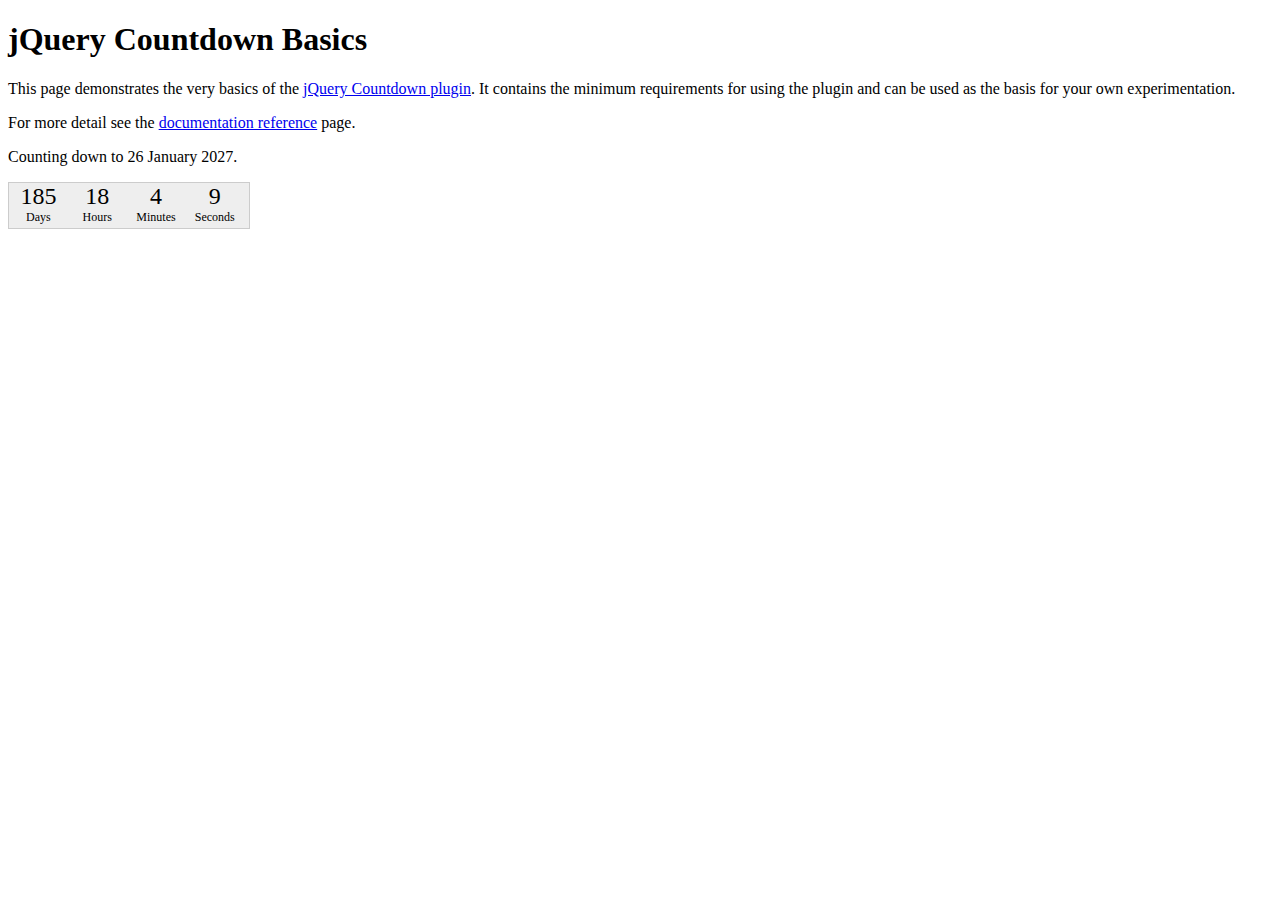
<file: js-plugin /jquery.countdown.package-1.6.3/countdownBasic.html>
﻿<!DOCTYPE HTML PUBLIC "-//W3C//DTD HTML 4.01//EN" "http://www.w3.org/TR/html4/strict.dtd">
<html>
<head>
<meta http-equiv="Content-Type" content="text/html;charset=utf-8">
<title>jQuery Countdown</title>
<link rel="stylesheet" href="jquery.countdown.css">
<style type="text/css">
#defaultCountdown { width: 240px; height: 45px; }
</style>
<script type="text/javascript" src="http://ajax.googleapis.com/ajax/libs/jquery/1.8.3/jquery.min.js"></script>
<script type="text/javascript" src="jquery.countdown.js"></script>
<script type="text/javascript">
$(function () {
	var austDay = new Date();
	austDay = new Date(austDay.getFullYear() + 1, 1 - 1, 26);
	$('#defaultCountdown').countdown({until: austDay});
	$('#year').text(austDay.getFullYear());
});
</script>
</head>
<body>
<h1>jQuery Countdown Basics</h1>
<p>This page demonstrates the very basics of the
	<a href="http://keith-wood.name/countdown.html">jQuery Countdown plugin</a>.
	It contains the minimum requirements for using the plugin and
	can be used as the basis for your own experimentation.</p>
<p>For more detail see the <a href="http://keith-wood.name/countdownRef.html">documentation reference</a> page.</p>
<p>Counting down to 26 January <span id="year">2010</span>.</p>
<div id="defaultCountdown"></div>
</body>
</html>
</file>
<file: js-plugin/isotope/css/style.css>
/* Start: Recommended Isotope styles */

/**** Isotope Filtering ****/

.isotope-item {
  z-index: 2;
}

.isotope-hidden.isotope-item {
  pointer-events: none;
  z-index: 1;
}

/**** Isotope CSS3 transitions ****/

.isotope,
.isotope .isotope-item {
  -webkit-transition-duration: 0.8s;
     -moz-transition-duration: 0.8s;
      -ms-transition-duration: 0.8s;
       -o-transition-duration: 0.8s;
          transition-duration: 0.8s;
}

.isotope {
  -webkit-transition-property: height, width;
     -moz-transition-property: height, width;
      -ms-transition-property: height, width;
       -o-transition-property: height, width;
          transition-property: height, width;
}

.isotope .isotope-item {
  -webkit-transition-property: -webkit-transform, opacity;
     -moz-transition-property:    -moz-transform, opacity;
      -ms-transition-property:     -ms-transform, opacity;
       -o-transition-property:         top, left, opacity;
          transition-property:         transform, opacity;
}

/**** disabling Isotope CSS3 transitions ****/

.isotope.no-transition,
.isotope.no-transition .isotope-item,
.isotope .isotope-item.no-transition {
  -webkit-transition-duration: 0s;
     -moz-transition-duration: 0s;
      -ms-transition-duration: 0s;
       -o-transition-duration: 0s;
          transition-duration: 0s;
}

/* End: Recommended Isotope styles */



/* disable CSS transitions for containers with infinite scrolling*/
.isotope.infinite-scrolling {
  -webkit-transition: none;
     -moz-transition: none;
      -ms-transition: none;
       -o-transition: none;
          transition: none;
}



/**** Isotope styles ****/

/* required for containers to inherit vertical size from window */
/*html,
body {
  height: 100%;
}*/

#container {
  border: 1px solid #666;
  padding: 5px;
  margin-bottom: 20px;
}

.element {
  width: 110px;
  height: 110px;
  margin: 5px;
  float: left;
  overflow: hidden;
  position: relative;
  background: #888;
  color: #222;
  -webkit-border-top-right-radius: 1.2em;
      -moz-border-radius-topright: 1.2em;
          border-top-right-radius: 1.2em;
}

.element.alkali          { background: #F00; background: hsl(   0, 100%, 50%); }
.element.alkaline-earth  { background: #F80; background: hsl(  36, 100%, 50%); }
.element.lanthanoid      { background: #FF0; background: hsl(  72, 100%, 50%); }
.element.actinoid        { background: #0F0; background: hsl( 108, 100%, 50%); }
.element.transition      { background: #0F8; background: hsl( 144, 100%, 50%); }
.element.post-transition { background: #0FF; background: hsl( 180, 100%, 50%); }
.element.metalloid       { background: #08F; background: hsl( 216, 100%, 50%); }
.element.other.nonmetal  { background: #00F; background: hsl( 252, 100%, 50%); }
.element.halogen         { background: #F0F; background: hsl( 288, 100%, 50%); }
.element.noble-gas       { background: #F08; background: hsl( 324, 100%, 50%); }


.element * {
  position: absolute;
  margin: 0;
}

.element .symbol {
  left: 0.2em;
  top: 0.4em;
  font-size: 3.8em;
  line-height: 1.0em;
  color: #FFF;
}
.element.large .symbol {
  font-size: 4.5em;
}

.element.fake .symbol {
  color: #000;
}

.element .name {
  left: 0.5em;
  bottom: 1.6em;
  font-size: 1.05em;
}

.element .weight {
  font-size: 0.9em;
  left: 0.5em;
  bottom: 0.5em;
}

.element .number {
  font-size: 1.25em;
  font-weight: bold;
  color: hsla(0,0%,0%,.5);
  right: 0.5em;
  top: 0.5em;
}

.variable-sizes .element.width2 { width: 230px; }

.variable-sizes .element.height2 { height: 230px; }

.variable-sizes .element.width2.height2 {
  font-size: 2.0em;
}

.element.large,
.variable-sizes .element.large,
.variable-sizes .element.large.width2.height2 {
  font-size: 3.0em;
  width: 350px;
  height: 350px;
  z-index: 100;
}

.clickable .element:hover {
  cursor: pointer;
}

.clickable .element:hover h3 {
  text-shadow:
    0 0 10px white,
    0 0 10px white
  ;
}

.clickable .element:hover h2 {
  color: white;
}
</file>
<file: font-icons/custom-icons/css/custom-icons.css>
@font-face {
  font-family: 'custom-icons';
  src: url('../font/custom-icons.eot?94416284');
  src: url('../font/custom-icons.eot?94416284#iefix') format('embedded-opentype'),
       url('../font/custom-icons.woff?94416284') format('woff'),
       url('../font/custom-icons.ttf?94416284') format('truetype'),
       url('../font/custom-icons.svg?94416284#custom-icons') format('svg');
  font-weight: normal;
  font-style: normal;
}
/* Chrome hack: SVG is rendered more smooth in Windozze. 100% magic, uncomment if you need it. */
/* Note, that will break hinting! In other OS-es font will be not as sharp as it could be */
/*
@media screen and (-webkit-min-device-pixel-ratio:0) {
  @font-face {
    font-family: 'custom-icons';
    src: url('../font/custom-icons.svg?94416284#custom-icons') format('svg');
  }
}
*/
 
 [class^="icon-"]:before, [class*=" icon-"]:before {
  font-family: "custom-icons";
  font-style: normal;
  font-weight: normal;
  speak: none;
 
  display: inline-block;
  text-decoration: inherit;
  width: 1em;
  margin-right: .2em;
  text-align: center;
  /* opacity: .8; */
 
  /* For safety - reset parent styles, that can break glyph codes*/
  font-variant: normal;
  text-transform: none;
     
  /* fix buttons height, for twitter bootstrap */
  line-height: 1em;
 
  /* Animation center compensation - margins should be symmetric */
  /* remove if not needed */
  margin-left: .2em;
 
  /* you can be more comfortable with increased icons size */
  /* font-size: 120%; */
 
  /* Uncomment for 3D effect */
  /* text-shadow: 1px 1px 1px rgba(127, 127, 127, 0.3); */
}
 
.icon-quote-left:before { content: '\e928'; } /* '' */
.icon-deviantart:before { content: '\e81d'; } /* '' */
.icon-left-open-mini:before { content: '\e804'; } /* '' */
.icon-right-open-mini:before { content: '\e805'; } /* '' */
.icon-left-open-big:before { content: '\e765'; } /* '' */
.icon-right-open-big:before { content: '\e766'; } /* '' */
.icon-music-outline:before { content: '\e800'; } /* '' */
.icon-music:before { content: '\e801'; } /* '' */
.icon-search-outline:before { content: '\e802'; } /* '' */
.icon-search:before { content: '\e803'; } /* '' */
.icon-mail:before { content: '\e806'; } /* '' */
.icon-heart:before { content: '\e807'; } /* '' */
.icon-heart-filled:before { content: '\e80e'; } /* '' */
.icon-star:before { content: '\e812'; } /* '' */
.icon-star-filled:before { content: '\e818'; } /* '' */
.icon-user-outline:before { content: '\e814'; } /* '' */
.icon-user:before { content: '\e81b'; } /* '' */
.icon-users-outline:before { content: '\e823'; } /* '' */
.icon-users:before { content: '\e828'; } /* '' */
.icon-user-add-outline:before { content: '\e829'; } /* '' */
.icon-user-add:before { content: '\e82a'; } /* '' */
.icon-user-delete-outline:before { content: '\e82b'; } /* '' */
.icon-user-delete:before { content: '\e82c'; } /* '' */
.icon-video:before { content: '\e82d'; } /* '' */
.icon-videocam-outline:before { content: '\e82e'; } /* '' */
.icon-videocam:before { content: '\e82f'; } /* '' */
.icon-picture-outline:before { content: '\e80d'; } /* '' */
.icon-picture:before { content: '\e80c'; } /* '' */
.icon-camera-outline:before { content: '\e80b'; } /* '' */
.icon-camera:before { content: '\e80a'; } /* '' */
.icon-th-outline:before { content: '\e809'; } /* '' */
.icon-th:before { content: '\e808'; } /* '' */
.icon-th-large-outline:before { content: '\e80f'; } /* '' */
.icon-th-large:before { content: '\e810'; } /* '' */
.icon-th-list-outline:before { content: '\e813'; } /* '' */
.icon-th-list:before { content: '\e817'; } /* '' */
.icon-ok-outline:before { content: '\e822'; } /* '' */
.icon-ok:before { content: '\e824'; } /* '' */
.icon-cancel-outline:before { content: '\e825'; } /* '' */
.icon-cancel:before { content: '\e836'; } /* '' */
.icon-cancel-alt:before { content: '\e835'; } /* '' */
.icon-cancel-alt-filled:before { content: '\e834'; } /* '' */
.icon-cancel-circled-outline:before { content: '\e833'; } /* '' */
.icon-cancel-circled:before { content: '\e832'; } /* '' */
.icon-plus-outline:before { content: '\e831'; } /* '' */
.icon-plus:before { content: '\e830'; } /* '' */
.icon-minus-outline:before { content: '\e837'; } /* '' */
.icon-minus:before { content: '\e838'; } /* '' */
.icon-divide-outline:before { content: '\e839'; } /* '' */
.icon-divide:before { content: '\e83a'; } /* '' */
.icon-eq-outline:before { content: '\e83b'; } /* '' */
.icon-eq:before { content: '\e83c'; } /* '' */
.icon-info-outline:before { content: '\e83d'; } /* '' */
.icon-info:before { content: '\e83e'; } /* '' */
.icon-home-outline:before { content: '\e83f'; } /* '' */
.icon-home:before { content: '\e840'; } /* '' */
.icon-link-outline:before { content: '\e841'; } /* '' */
.icon-link:before { content: '\e842'; } /* '' */
.icon-attach-outline:before { content: '\e843'; } /* '' */
.icon-attach:before { content: '\e844'; } /* '' */
.icon-lock:before { content: '\e845'; } /* '' */
.icon-lock-filled:before { content: '\e846'; } /* '' */
.icon-lock-open:before { content: '\e847'; } /* '' */
.icon-lock-open-filled:before { content: '\e848'; } /* '' */
.icon-pin-outline:before { content: '\e849'; } /* '' */
.icon-pin:before { content: '\e84a'; } /* '' */
.icon-eye-outline:before { content: '\e84b'; } /* '' */
.icon-eye:before { content: '\e84c'; } /* '' */
.icon-tag:before { content: '\e84d'; } /* '' */
.icon-tags:before { content: '\e84e'; } /* '' */
.icon-bookmark:before { content: '\e84f'; } /* '' */
.icon-flag:before { content: '\e850'; } /* '' */
.icon-flag-filled:before { content: '\e851'; } /* '' */
.icon-thumbs-up:before { content: '\e852'; } /* '' */
.icon-thumbs-down:before { content: '\e853'; } /* '' */
.icon-download-outline:before { content: '\e854'; } /* '' */
.icon-download:before { content: '\e855'; } /* '' */
.icon-upload-outline:before { content: '\e856'; } /* '' */
.icon-upload:before { content: '\e857'; } /* '' */
.icon-upload-cloud-outline:before { content: '\e858'; } /* '' */
.icon-upload-cloud:before { content: '\e859'; } /* '' */
.icon-reply-outline:before { content: '\e85a'; } /* '' */
.icon-reply:before { content: '\e85b'; } /* '' */
.icon-forward-outline:before { content: '\e85c'; } /* '' */
.icon-forward:before { content: '\e85d'; } /* '' */
.icon-code-outline:before { content: '\e85e'; } /* '' */
.icon-code:before { content: '\e85f'; } /* '' */
.icon-export-outline:before { content: '\e860'; } /* '' */
.icon-export:before { content: '\e861'; } /* '' */
.icon-pencil:before { content: '\e862'; } /* '' */
.icon-pen:before { content: '\e863'; } /* '' */
.icon-feather:before { content: '\e866'; } /* '' */
.icon-edit:before { content: '\e865'; } /* '' */
.icon-print:before { content: '\e864'; } /* '' */
.icon-comment:before { content: '\e867'; } /* '' */
.icon-chat:before { content: '\e868'; } /* '' */
.icon-chat-alt:before { content: '\e869'; } /* '' */
.icon-bell:before { content: '\e86a'; } /* '' */
.icon-attention:before { content: '\e86b'; } /* '' */
.icon-attention-filled:before { content: '\e86c'; } /* '' */
.icon-warning-empty:before { content: '\e86d'; } /* '' */
.icon-warning:before { content: '\e86e'; } /* '' */
.icon-contacts:before { content: '\e86f'; } /* '' */
.icon-vcard:before { content: '\e870'; } /* '' */
.icon-address:before { content: '\e871'; } /* '' */
.icon-location-outline:before { content: '\e872'; } /* '' */
.icon-location:before { content: '\e885'; } /* '' */
.icon-map:before { content: '\e884'; } /* '' */
.icon-direction-outline:before { content: '\e883'; } /* '' */
.icon-direction:before { content: '\e882'; } /* '' */
.icon-compass:before { content: '\e881'; } /* '' */
.icon-trash:before { content: '\e880'; } /* '' */
.icon-doc:before { content: '\e87f'; } /* '' */
.icon-doc-text:before { content: '\e87e'; } /* '' */
.icon-doc-add:before { content: '\e87d'; } /* '' */
.icon-doc-remove:before { content: '\e87c'; } /* '' */
.icon-news:before { content: '\e87b'; } /* '' */
.icon-folder:before { content: '\e87a'; } /* '' */
.icon-folder-add:before { content: '\e879'; } /* '' */
.icon-folder-delete:before { content: '\e878'; } /* '' */
.icon-archive:before { content: '\e877'; } /* '' */
.icon-box:before { content: '\e876'; } /* '' */
.icon-rss-outline:before { content: '\e875'; } /* '' */
.icon-rss:before { content: '\e73a'; } /* '' */
.icon-phone-outline:before { content: '\e874'; } /* '' */
.icon-phone:before { content: '\e873'; } /* '' */
.icon-menu-outline:before { content: '\e886'; } /* '' */
.icon-menu:before { content: '\e887'; } /* '' */
.icon-cog-outline:before { content: '\e888'; } /* '' */
.icon-cog:before { content: '\e889'; } /* '' */
.icon-wrench-outline:before { content: '\e88a'; } /* '' */
.icon-wrench:before { content: '\e88b'; } /* '' */
.icon-basket:before { content: '\e88c'; } /* '' */
.icon-calendar-outlilne:before { content: '\e88d'; } /* '' */
.icon-calendar:before { content: '\e88e'; } /* '' */
.icon-mic-outline:before { content: '\e88f'; } /* '' */
.icon-mic:before { content: '\e890'; } /* '' */
.icon-volume-off:before { content: '\e891'; } /* '' */
.icon-volume-low:before { content: '\e892'; } /* '' */
.icon-volume-middle:before { content: '\e893'; } /* '' */
.icon-volume-high:before { content: '\e894'; } /* '' */
.icon-headphones:before { content: '\e895'; } /* '' */
.icon-wristwatch:before { content: '\e896'; } /* '' */
.icon-stopwatch:before { content: '\e897'; } /* '' */
.icon-lightbulb:before { content: '\e898'; } /* '' */
.icon-block-outline:before { content: '\e899'; } /* '' */
.icon-block:before { content: '\e89a'; } /* '' */
.icon-resize-full-outline:before { content: '\e89b'; } /* '' */
.icon-resize-full:before { content: '\e89c'; } /* '' */
.icon-resize-normal-outline:before { content: '\e89d'; } /* '' */
.icon-quote-right:before { content: '\e929'; } /* '' */
.icon-move-outline:before { content: '\e89f'; } /* '' */
.icon-move:before { content: '\e8a0'; } /* '' */
.icon-popup:before { content: '\e8a1'; } /* '' */
.icon-zoom-in-outline:before { content: '\e8a2'; } /* '' */
.icon-zoom-in:before { content: '\e8a3'; } /* '' */
.icon-zoom-out-outline:before { content: '\e8a4'; } /* '' */
.icon-zoom-out:before { content: '\e8a5'; } /* '' */
.icon-popup-1:before { content: '\e8a6'; } /* '' */
.icon-left-open-outline:before { content: '\e8a7'; } /* '' */
.icon-left-open:before { content: '\e8a8'; } /* '' */
.icon-right-open-outline:before { content: '\e8a9'; } /* '' */
.icon-right-open:before { content: '\e8aa'; } /* '' */
.icon-down:before { content: '\e8ab'; } /* '' */
.icon-left:before { content: '\e8ac'; } /* '' */
.icon-right:before { content: '\e8ad'; } /* '' */
.icon-up:before { content: '\e8ae'; } /* '' */
.icon-down-outline:before { content: '\e8af'; } /* '' */
.icon-left-outline:before { content: '\e8b0'; } /* '' */
.icon-right-outline:before { content: '\e8b1'; } /* '' */
.icon-up-outline:before { content: '\e8b2'; } /* '' */
.icon-down-small:before { content: '\e8b3'; } /* '' */
.icon-left-small:before { content: '\e8b4'; } /* '' */
.icon-right-small:before { content: '\e8b5'; } /* '' */
.icon-up-small:before { content: '\e8b6'; } /* '' */
.icon-cw-outline:before { content: '\e8b7'; } /* '' */
.icon-cw:before { content: '\e8b8'; } /* '' */
.icon-arrows-cw-outline:before { content: '\e8b9'; } /* '' */
.icon-arrows-cw:before { content: '\e8ba'; } /* '' */
.icon-loop-outline:before { content: '\e8bb'; } /* '' */
.icon-loop:before { content: '\e8bc'; } /* '' */
.icon-loop-alt-outline:before { content: '\e8bd'; } /* '' */
.icon-loop-alt:before { content: '\e8be'; } /* '' */
.icon-shuffle:before { content: '\e8bf'; } /* '' */
.icon-play-outline:before { content: '\e8c0'; } /* '' */
.icon-play:before { content: '\e8c1'; } /* '' */
.icon-stop-outline:before { content: '\e8c2'; } /* '' */
.icon-stop:before { content: '\e8c3'; } /* '' */
.icon-pause-outline:before { content: '\e8c4'; } /* '' */
.icon-pause:before { content: '\e8c5'; } /* '' */
.icon-fast-fw-outline:before { content: '\e8c6'; } /* '' */
.icon-fast-fw:before { content: '\e8c7'; } /* '' */
.icon-rewind-outline:before { content: '\e8c8'; } /* '' */
.icon-rewind:before { content: '\e8c9'; } /* '' */
.icon-record-outline:before { content: '\e8ca'; } /* '' */
.icon-record:before { content: '\e8cb'; } /* '' */
.icon-eject-outline:before { content: '\e8cc'; } /* '' */
.icon-eject:before { content: '\e8cd'; } /* '' */
.icon-eject-alt-outline:before { content: '\e8ce'; } /* '' */
.icon-eject-alt:before { content: '\e8cf'; } /* '' */
.icon-bat1:before { content: '\e8d0'; } /* '' */
.icon-bat2:before { content: '\e8d1'; } /* '' */
.icon-bat3:before { content: '\e8d2'; } /* '' */
.icon-bat4:before { content: '\e8d3'; } /* '' */
.icon-bat-charge:before { content: '\e8d4'; } /* '' */
.icon-plug:before { content: '\e8d5'; } /* '' */
.icon-target-outline:before { content: '\e8e0'; } /* '' */
.icon-target:before { content: '\e8e5'; } /* '' */
.icon-wifi-outline:before { content: '\e8e6'; } /* '' */
.icon-wifi:before { content: '\e8e7'; } /* '' */
.icon-desktop:before { content: '\e8f5'; } /* '' */
.icon-laptop:before { content: '\e8f4'; } /* '' */
.icon-tablet:before { content: '\e8f6'; } /* '' */
.icon-mobile:before { content: '\e8f7'; } /* '' */
.icon-contrast:before { content: '\e8f8'; } /* '' */
.icon-globe-outline:before { content: '\e90a'; } /* '' */
.icon-globe:before { content: '\e90b'; } /* '' */
.icon-globe-alt-outline:before { content: '\e90c'; } /* '' */
.icon-globe-alt:before { content: '\e90d'; } /* '' */
.icon-sun:before { content: '\e90e'; } /* '' */
.icon-sun-filled:before { content: '\e90f'; } /* '' */
.icon-cloud:before { content: '\e910'; } /* '' */
.icon-flash-outline:before { content: '\e911'; } /* '' */
.icon-flash:before { content: '\e912'; } /* '' */
.icon-moon:before { content: '\e913'; } /* '' */
.icon-waves-outline:before { content: '\e8d6'; } /* '' */
.icon-waves:before { content: '\e8df'; } /* '' */
.icon-rain:before { content: '\e8e4'; } /* '' */
.icon-cloud-sun:before { content: '\e8e8'; } /* '' */
.icon-drizzle:before { content: '\e8e9'; } /* '' */
.icon-snow:before { content: '\e8f2'; } /* '' */
.icon-cloud-flash:before { content: '\e8f3'; } /* '' */
.icon-cloud-wind:before { content: '\e8f9'; } /* '' */
.icon-wind:before { content: '\e8fa'; } /* '' */
.icon-plane-outline:before { content: '\e8fb'; } /* '' */
.icon-plane:before { content: '\e902'; } /* '' */
.icon-leaf:before { content: '\e905'; } /* '' */
.icon-lifebuoy:before { content: '\e906'; } /* '' */
.icon-briefcase:before { content: '\e907'; } /* '' */
.icon-brush:before { content: '\e908'; } /* '' */
.icon-pipette:before { content: '\e909'; } /* '' */
.icon-power-outline:before { content: '\e914'; } /* '' */
.icon-power:before { content: '\e915'; } /* '' */
.icon-check-outline:before { content: '\e916'; } /* '' */
.icon-check:before { content: '\e917'; } /* '' */
.icon-gift:before { content: '\e8d7'; } /* '' */
.icon-temperatire:before { content: '\e8de'; } /* '' */
.icon-chart-outline:before { content: '\e8e3'; } /* '' */
.icon-chart:before { content: '\e8ea'; } /* '' */
.icon-chart-alt-outline:before { content: '\e8eb'; } /* '' */
.icon-chart-alt:before { content: '\e8f1'; } /* '' */
.icon-chart-bar-outline:before { content: '\e8f0'; } /* '' */
.icon-chart-bar:before { content: '\e8fc'; } /* '' */
.icon-chart-pie-outline:before { content: '\e8fd'; } /* '' */
.icon-chart-pie:before { content: '\e8fe'; } /* '' */
.icon-credit-card:before { content: '\e904'; } /* '' */
.icon-clipboard:before { content: '\e918'; } /* '' */
.icon-key-outline:before { content: '\e919'; } /* '' */
.icon-key:before { content: '\e91a'; } /* '' */
.icon-flow-split:before { content: '\e91b'; } /* '' */
.icon-flow-merge:before { content: '\e91c'; } /* '' */
.icon-flow-parallel:before { content: '\e91d'; } /* '' */
.icon-flow-cross:before { content: '\e91e'; } /* '' */
.icon-certificate-outline:before { content: '\e8d8'; } /* '' */
.icon-certificate:before { content: '\e8dd'; } /* '' */
.icon-scissors-outline:before { content: '\e8e2'; } /* '' */
.icon-scissors:before { content: '\e8e1'; } /* '' */
.icon-flask:before { content: '\e8ec'; } /* '' */
.icon-wine:before { content: '\e8ed'; } /* '' */
.icon-coffee:before { content: '\e8ef'; } /* '' */
.icon-beer:before { content: '\e8ff'; } /* '' */
.icon-anchor-outline:before { content: '\e900'; } /* '' */
.icon-anchor:before { content: '\e901'; } /* '' */
.icon-puzzle-outline:before { content: '\e903'; } /* '' */
.icon-puzzle:before { content: '\e91f'; } /* '' */
.icon-tree:before { content: '\e920'; } /* '' */
.icon-calculator:before { content: '\e921'; } /* '' */
.icon-infinity-outline:before { content: '\e922'; } /* '' */
.icon-infinity:before { content: '\e923'; } /* '' */
.icon-pi-outline:before { content: '\e924'; } /* '' */
.icon-pi:before { content: '\e925'; } /* '' */
.icon-at:before { content: '\e926'; } /* '' */
.icon-at-circled:before { content: '\e927'; } /* '' */
.icon-looped-square-outline:before { content: '\e8d9'; } /* '' */
.icon-looped-square-interest:before { content: '\e8dc'; } /* '' */
.icon-sort-alphabet-outline:before { content: '\e8da'; } /* '' */
.icon-sort-alphabet:before { content: '\e8db'; } /* '' */
.icon-sort-numeric-outline:before { content: '\e8ee'; } /* '' */
.icon-gplus-1:before { content: '\e815'; } /* '' */
.icon-reddit:before { content: '\e821'; } /* '' */
.icon-dribbble:before { content: '\e816'; } /* '' */
.icon-flickr:before { content: '\e820'; } /* '' */
.icon-linkedin-1:before { content: '\e81c'; } /* '' */
.icon-rss-3:before { content: '\e81f'; } /* '' */
.icon-youtube:before { content: '\e81e'; } /* '' */
.icon-vimeo:before { content: '\e819'; } /* '' */
.icon-yahoo:before { content: '\e811'; } /* '' */
.icon-tumblr-1:before { content: '\e81a'; } /* '' */
.icon-facebook-1:before { content: '\e826'; } /* '' */
.icon-twitter-bird:before { content: '\e827'; } /* '' */
.icon-resize-normal:before { content: '\e89e'; } /* '' */
</file>
<file: font-icons/custom-icons/css/custom-icons-ie7.css>
[class^="icon-"], [class*=" icon-"] {
  font-family: 'custom-icons';
  font-style: normal;
  font-weight: normal;
 
  /* fix buttons height */
  line-height: 1em;
 
  /* you can be more comfortable with increased icons size */
  /* font-size: 120%; */
}
 
.icon-quote-left { *zoom: expression( this.runtimeStyle['zoom'] = '1', this.innerHTML = '&#xe928;&nbsp;'); }
.icon-deviantart { *zoom: expression( this.runtimeStyle['zoom'] = '1', this.innerHTML = '&#xe81d;&nbsp;'); }
.icon-left-open-mini { *zoom: expression( this.runtimeStyle['zoom'] = '1', this.innerHTML = '&#xe804;&nbsp;'); }
.icon-right-open-mini { *zoom: expression( this.runtimeStyle['zoom'] = '1', this.innerHTML = '&#xe805;&nbsp;'); }
.icon-left-open-big { *zoom: expression( this.runtimeStyle['zoom'] = '1', this.innerHTML = '&#xe765;&nbsp;'); }
.icon-right-open-big { *zoom: expression( this.runtimeStyle['zoom'] = '1', this.innerHTML = '&#xe766;&nbsp;'); }
.icon-music-outline { *zoom: expression( this.runtimeStyle['zoom'] = '1', this.innerHTML = '&#xe800;&nbsp;'); }
.icon-music { *zoom: expression( this.runtimeStyle['zoom'] = '1', this.innerHTML = '&#xe801;&nbsp;'); }
.icon-search-outline { *zoom: expression( this.runtimeStyle['zoom'] = '1', this.innerHTML = '&#xe802;&nbsp;'); }
.icon-search { *zoom: expression( this.runtimeStyle['zoom'] = '1', this.innerHTML = '&#xe803;&nbsp;'); }
.icon-mail { *zoom: expression( this.runtimeStyle['zoom'] = '1', this.innerHTML = '&#xe806;&nbsp;'); }
.icon-heart { *zoom: expression( this.runtimeStyle['zoom'] = '1', this.innerHTML = '&#xe807;&nbsp;'); }
.icon-heart-filled { *zoom: expression( this.runtimeStyle['zoom'] = '1', this.innerHTML = '&#xe80e;&nbsp;'); }
.icon-star { *zoom: expression( this.runtimeStyle['zoom'] = '1', this.innerHTML = '&#xe812;&nbsp;'); }
.icon-star-filled { *zoom: expression( this.runtimeStyle['zoom'] = '1', this.innerHTML = '&#xe818;&nbsp;'); }
.icon-user-outline { *zoom: expression( this.runtimeStyle['zoom'] = '1', this.innerHTML = '&#xe814;&nbsp;'); }
.icon-user { *zoom: expression( this.runtimeStyle['zoom'] = '1', this.innerHTML = '&#xe81b;&nbsp;'); }
.icon-users-outline { *zoom: expression( this.runtimeStyle['zoom'] = '1', this.innerHTML = '&#xe823;&nbsp;'); }
.icon-users { *zoom: expression( this.runtimeStyle['zoom'] = '1', this.innerHTML = '&#xe828;&nbsp;'); }
.icon-user-add-outline { *zoom: expression( this.runtimeStyle['zoom'] = '1', this.innerHTML = '&#xe829;&nbsp;'); }
.icon-user-add { *zoom: expression( this.runtimeStyle['zoom'] = '1', this.innerHTML = '&#xe82a;&nbsp;'); }
.icon-user-delete-outline { *zoom: expression( this.runtimeStyle['zoom'] = '1', this.innerHTML = '&#xe82b;&nbsp;'); }
.icon-user-delete { *zoom: expression( this.runtimeStyle['zoom'] = '1', this.innerHTML = '&#xe82c;&nbsp;'); }
.icon-video { *zoom: expression( this.runtimeStyle['zoom'] = '1', this.innerHTML = '&#xe82d;&nbsp;'); }
.icon-videocam-outline { *zoom: expression( this.runtimeStyle['zoom'] = '1', this.innerHTML = '&#xe82e;&nbsp;'); }
.icon-videocam { *zoom: expression( this.runtimeStyle['zoom'] = '1', this.innerHTML = '&#xe82f;&nbsp;'); }
.icon-picture-outline { *zoom: expression( this.runtimeStyle['zoom'] = '1', this.innerHTML = '&#xe80d;&nbsp;'); }
.icon-picture { *zoom: expression( this.runtimeStyle['zoom'] = '1', this.innerHTML = '&#xe80c;&nbsp;'); }
.icon-camera-outline { *zoom: expression( this.runtimeStyle['zoom'] = '1', this.innerHTML = '&#xe80b;&nbsp;'); }
.icon-camera { *zoom: expression( this.runtimeStyle['zoom'] = '1', this.innerHTML = '&#xe80a;&nbsp;'); }
.icon-th-outline { *zoom: expression( this.runtimeStyle['zoom'] = '1', this.innerHTML = '&#xe809;&nbsp;'); }
.icon-th { *zoom: expression( this.runtimeStyle['zoom'] = '1', this.innerHTML = '&#xe808;&nbsp;'); }
.icon-th-large-outline { *zoom: expression( this.runtimeStyle['zoom'] = '1', this.innerHTML = '&#xe80f;&nbsp;'); }
.icon-th-large { *zoom: expression( this.runtimeStyle['zoom'] = '1', this.innerHTML = '&#xe810;&nbsp;'); }
.icon-th-list-outline { *zoom: expression( this.runtimeStyle['zoom'] = '1', this.innerHTML = '&#xe813;&nbsp;'); }
.icon-th-list { *zoom: expression( this.runtimeStyle['zoom'] = '1', this.innerHTML = '&#xe817;&nbsp;'); }
.icon-ok-outline { *zoom: expression( this.runtimeStyle['zoom'] = '1', this.innerHTML = '&#xe822;&nbsp;'); }
.icon-ok { *zoom: expression( this.runtimeStyle['zoom'] = '1', this.innerHTML = '&#xe824;&nbsp;'); }
.icon-cancel-outline { *zoom: expression( this.runtimeStyle['zoom'] = '1', this.innerHTML = '&#xe825;&nbsp;'); }
.icon-cancel { *zoom: expression( this.runtimeStyle['zoom'] = '1', this.innerHTML = '&#xe836;&nbsp;'); }
.icon-cancel-alt { *zoom: expression( this.runtimeStyle['zoom'] = '1', this.innerHTML = '&#xe835;&nbsp;'); }
.icon-cancel-alt-filled { *zoom: expression( this.runtimeStyle['zoom'] = '1', this.innerHTML = '&#xe834;&nbsp;'); }
.icon-cancel-circled-outline { *zoom: expression( this.runtimeStyle['zoom'] = '1', this.innerHTML = '&#xe833;&nbsp;'); }
.icon-cancel-circled { *zoom: expression( this.runtimeStyle['zoom'] = '1', this.innerHTML = '&#xe832;&nbsp;'); }
.icon-plus-outline { *zoom: expression( this.runtimeStyle['zoom'] = '1', this.innerHTML = '&#xe831;&nbsp;'); }
.icon-plus { *zoom: expression( this.runtimeStyle['zoom'] = '1', this.innerHTML = '&#xe830;&nbsp;'); }
.icon-minus-outline { *zoom: expression( this.runtimeStyle['zoom'] = '1', this.innerHTML = '&#xe837;&nbsp;'); }
.icon-minus { *zoom: expression( this.runtimeStyle['zoom'] = '1', this.innerHTML = '&#xe838;&nbsp;'); }
.icon-divide-outline { *zoom: expression( this.runtimeStyle['zoom'] = '1', this.innerHTML = '&#xe839;&nbsp;'); }
.icon-divide { *zoom: expression( this.runtimeStyle['zoom'] = '1', this.innerHTML = '&#xe83a;&nbsp;'); }
.icon-eq-outline { *zoom: expression( this.runtimeStyle['zoom'] = '1', this.innerHTML = '&#xe83b;&nbsp;'); }
.icon-eq { *zoom: expression( this.runtimeStyle['zoom'] = '1', this.innerHTML = '&#xe83c;&nbsp;'); }
.icon-info-outline { *zoom: expression( this.runtimeStyle['zoom'] = '1', this.innerHTML = '&#xe83d;&nbsp;'); }
.icon-info { *zoom: expression( this.runtimeStyle['zoom'] = '1', this.innerHTML = '&#xe83e;&nbsp;'); }
.icon-home-outline { *zoom: expression( this.runtimeStyle['zoom'] = '1', this.innerHTML = '&#xe83f;&nbsp;'); }
.icon-home { *zoom: expression( this.runtimeStyle['zoom'] = '1', this.innerHTML = '&#xe840;&nbsp;'); }
.icon-link-outline { *zoom: expression( this.runtimeStyle['zoom'] = '1', this.innerHTML = '&#xe841;&nbsp;'); }
.icon-link { *zoom: expression( this.runtimeStyle['zoom'] = '1', this.innerHTML = '&#xe842;&nbsp;'); }
.icon-attach-outline { *zoom: expression( this.runtimeStyle['zoom'] = '1', this.innerHTML = '&#xe843;&nbsp;'); }
.icon-attach { *zoom: expression( this.runtimeStyle['zoom'] = '1', this.innerHTML = '&#xe844;&nbsp;'); }
.icon-lock { *zoom: expression( this.runtimeStyle['zoom'] = '1', this.innerHTML = '&#xe845;&nbsp;'); }
.icon-lock-filled { *zoom: expression( this.runtimeStyle['zoom'] = '1', this.innerHTML = '&#xe846;&nbsp;'); }
.icon-lock-open { *zoom: expression( this.runtimeStyle['zoom'] = '1', this.innerHTML = '&#xe847;&nbsp;'); }
.icon-lock-open-filled { *zoom: expression( this.runtimeStyle['zoom'] = '1', this.innerHTML = '&#xe848;&nbsp;'); }
.icon-pin-outline { *zoom: expression( this.runtimeStyle['zoom'] = '1', this.innerHTML = '&#xe849;&nbsp;'); }
.icon-pin { *zoom: expression( this.runtimeStyle['zoom'] = '1', this.innerHTML = '&#xe84a;&nbsp;'); }
.icon-eye-outline { *zoom: expression( this.runtimeStyle['zoom'] = '1', this.innerHTML = '&#xe84b;&nbsp;'); }
.icon-eye { *zoom: expression( this.runtimeStyle['zoom'] = '1', this.innerHTML = '&#xe84c;&nbsp;'); }
.icon-tag { *zoom: expression( this.runtimeStyle['zoom'] = '1', this.innerHTML = '&#xe84d;&nbsp;'); }
.icon-tags { *zoom: expression( this.runtimeStyle['zoom'] = '1', this.innerHTML = '&#xe84e;&nbsp;'); }
.icon-bookmark { *zoom: expression( this.runtimeStyle['zoom'] = '1', this.innerHTML = '&#xe84f;&nbsp;'); }
.icon-flag { *zoom: expression( this.runtimeStyle['zoom'] = '1', this.innerHTML = '&#xe850;&nbsp;'); }
.icon-flag-filled { *zoom: expression( this.runtimeStyle['zoom'] = '1', this.innerHTML = '&#xe851;&nbsp;'); }
.icon-thumbs-up { *zoom: expression( this.runtimeStyle['zoom'] = '1', this.innerHTML = '&#xe852;&nbsp;'); }
.icon-thumbs-down { *zoom: expression( this.runtimeStyle['zoom'] = '1', this.innerHTML = '&#xe853;&nbsp;'); }
.icon-download-outline { *zoom: expression( this.runtimeStyle['zoom'] = '1', this.innerHTML = '&#xe854;&nbsp;'); }
.icon-download { *zoom: expression( this.runtimeStyle['zoom'] = '1', this.innerHTML = '&#xe855;&nbsp;'); }
.icon-upload-outline { *zoom: expression( this.runtimeStyle['zoom'] = '1', this.innerHTML = '&#xe856;&nbsp;'); }
.icon-upload { *zoom: expression( this.runtimeStyle['zoom'] = '1', this.innerHTML = '&#xe857;&nbsp;'); }
.icon-upload-cloud-outline { *zoom: expression( this.runtimeStyle['zoom'] = '1', this.innerHTML = '&#xe858;&nbsp;'); }
.icon-upload-cloud { *zoom: expression( this.runtimeStyle['zoom'] = '1', this.innerHTML = '&#xe859;&nbsp;'); }
.icon-reply-outline { *zoom: expression( this.runtimeStyle['zoom'] = '1', this.innerHTML = '&#xe85a;&nbsp;'); }
.icon-reply { *zoom: expression( this.runtimeStyle['zoom'] = '1', this.innerHTML = '&#xe85b;&nbsp;'); }
.icon-forward-outline { *zoom: expression( this.runtimeStyle['zoom'] = '1', this.innerHTML = '&#xe85c;&nbsp;'); }
.icon-forward { *zoom: expression( this.runtimeStyle['zoom'] = '1', this.innerHTML = '&#xe85d;&nbsp;'); }
.icon-code-outline { *zoom: expression( this.runtimeStyle['zoom'] = '1', this.innerHTML = '&#xe85e;&nbsp;'); }
.icon-code { *zoom: expression( this.runtimeStyle['zoom'] = '1', this.innerHTML = '&#xe85f;&nbsp;'); }
.icon-export-outline { *zoom: expression( this.runtimeStyle['zoom'] = '1', this.innerHTML = '&#xe860;&nbsp;'); }
.icon-export { *zoom: expression( this.runtimeStyle['zoom'] = '1', this.innerHTML = '&#xe861;&nbsp;'); }
.icon-pencil { *zoom: expression( this.runtimeStyle['zoom'] = '1', this.innerHTML = '&#xe862;&nbsp;'); }
.icon-pen { *zoom: expression( this.runtimeStyle['zoom'] = '1', this.innerHTML = '&#xe863;&nbsp;'); }
.icon-feather { *zoom: expression( this.runtimeStyle['zoom'] = '1', this.innerHTML = '&#xe866;&nbsp;'); }
.icon-edit { *zoom: expression( this.runtimeStyle['zoom'] = '1', this.innerHTML = '&#xe865;&nbsp;'); }
.icon-print { *zoom: expression( this.runtimeStyle['zoom'] = '1', this.innerHTML = '&#xe864;&nbsp;'); }
.icon-comment { *zoom: expression( this.runtimeStyle['zoom'] = '1', this.innerHTML = '&#xe867;&nbsp;'); }
.icon-chat { *zoom: expression( this.runtimeStyle['zoom'] = '1', this.innerHTML = '&#xe868;&nbsp;'); }
.icon-chat-alt { *zoom: expression( this.runtimeStyle['zoom'] = '1', this.innerHTML = '&#xe869;&nbsp;'); }
.icon-bell { *zoom: expression( this.runtimeStyle['zoom'] = '1', this.innerHTML = '&#xe86a;&nbsp;'); }
.icon-attention { *zoom: expression( this.runtimeStyle['zoom'] = '1', this.innerHTML = '&#xe86b;&nbsp;'); }
.icon-attention-filled { *zoom: expression( this.runtimeStyle['zoom'] = '1', this.innerHTML = '&#xe86c;&nbsp;'); }
.icon-warning-empty { *zoom: expression( this.runtimeStyle['zoom'] = '1', this.innerHTML = '&#xe86d;&nbsp;'); }
.icon-warning { *zoom: expression( this.runtimeStyle['zoom'] = '1', this.innerHTML = '&#xe86e;&nbsp;'); }
.icon-contacts { *zoom: expression( this.runtimeStyle['zoom'] = '1', this.innerHTML = '&#xe86f;&nbsp;'); }
.icon-vcard { *zoom: expression( this.runtimeStyle['zoom'] = '1', this.innerHTML = '&#xe870;&nbsp;'); }
.icon-address { *zoom: expression( this.runtimeStyle['zoom'] = '1', this.innerHTML = '&#xe871;&nbsp;'); }
.icon-location-outline { *zoom: expression( this.runtimeStyle['zoom'] = '1', this.innerHTML = '&#xe872;&nbsp;'); }
.icon-location { *zoom: expression( this.runtimeStyle['zoom'] = '1', this.innerHTML = '&#xe885;&nbsp;'); }
.icon-map { *zoom: expression( this.runtimeStyle['zoom'] = '1', this.innerHTML = '&#xe884;&nbsp;'); }
.icon-direction-outline { *zoom: expression( this.runtimeStyle['zoom'] = '1', this.innerHTML = '&#xe883;&nbsp;'); }
.icon-direction { *zoom: expression( this.runtimeStyle['zoom'] = '1', this.innerHTML = '&#xe882;&nbsp;'); }
.icon-compass { *zoom: expression( this.runtimeStyle['zoom'] = '1', this.innerHTML = '&#xe881;&nbsp;'); }
.icon-trash { *zoom: expression( this.runtimeStyle['zoom'] = '1', this.innerHTML = '&#xe880;&nbsp;'); }
.icon-doc { *zoom: expression( this.runtimeStyle['zoom'] = '1', this.innerHTML = '&#xe87f;&nbsp;'); }
.icon-doc-text { *zoom: expression( this.runtimeStyle['zoom'] = '1', this.innerHTML = '&#xe87e;&nbsp;'); }
.icon-doc-add { *zoom: expression( this.runtimeStyle['zoom'] = '1', this.innerHTML = '&#xe87d;&nbsp;'); }
.icon-doc-remove { *zoom: expression( this.runtimeStyle['zoom'] = '1', this.innerHTML = '&#xe87c;&nbsp;'); }
.icon-news { *zoom: expression( this.runtimeStyle['zoom'] = '1', this.innerHTML = '&#xe87b;&nbsp;'); }
.icon-folder { *zoom: expression( this.runtimeStyle['zoom'] = '1', this.innerHTML = '&#xe87a;&nbsp;'); }
.icon-folder-add { *zoom: expression( this.runtimeStyle['zoom'] = '1', this.innerHTML = '&#xe879;&nbsp;'); }
.icon-folder-delete { *zoom: expression( this.runtimeStyle['zoom'] = '1', this.innerHTML = '&#xe878;&nbsp;'); }
.icon-archive { *zoom: expression( this.runtimeStyle['zoom'] = '1', this.innerHTML = '&#xe877;&nbsp;'); }
.icon-box { *zoom: expression( this.runtimeStyle['zoom'] = '1', this.innerHTML = '&#xe876;&nbsp;'); }
.icon-rss-outline { *zoom: expression( this.runtimeStyle['zoom'] = '1', this.innerHTML = '&#xe875;&nbsp;'); }
.icon-rss { *zoom: expression( this.runtimeStyle['zoom'] = '1', this.innerHTML = '&#xe73a;&nbsp;'); }
.icon-phone-outline { *zoom: expression( this.runtimeStyle['zoom'] = '1', this.innerHTML = '&#xe874;&nbsp;'); }
.icon-phone { *zoom: expression( this.runtimeStyle['zoom'] = '1', this.innerHTML = '&#xe873;&nbsp;'); }
.icon-menu-outline { *zoom: expression( this.runtimeStyle['zoom'] = '1', this.innerHTML = '&#xe886;&nbsp;'); }
.icon-menu { *zoom: expression( this.runtimeStyle['zoom'] = '1', this.innerHTML = '&#xe887;&nbsp;'); }
.icon-cog-outline { *zoom: expression( this.runtimeStyle['zoom'] = '1', this.innerHTML = '&#xe888;&nbsp;'); }
.icon-cog { *zoom: expression( this.runtimeStyle['zoom'] = '1', this.innerHTML = '&#xe889;&nbsp;'); }
.icon-wrench-outline { *zoom: expression( this.runtimeStyle['zoom'] = '1', this.innerHTML = '&#xe88a;&nbsp;'); }
.icon-wrench { *zoom: expression( this.runtimeStyle['zoom'] = '1', this.innerHTML = '&#xe88b;&nbsp;'); }
.icon-basket { *zoom: expression( this.runtimeStyle['zoom'] = '1', this.innerHTML = '&#xe88c;&nbsp;'); }
.icon-calendar-outlilne { *zoom: expression( this.runtimeStyle['zoom'] = '1', this.innerHTML = '&#xe88d;&nbsp;'); }
.icon-calendar { *zoom: expression( this.runtimeStyle['zoom'] = '1', this.innerHTML = '&#xe88e;&nbsp;'); }
.icon-mic-outline { *zoom: expression( this.runtimeStyle['zoom'] = '1', this.innerHTML = '&#xe88f;&nbsp;'); }
.icon-mic { *zoom: expression( this.runtimeStyle['zoom'] = '1', this.innerHTML = '&#xe890;&nbsp;'); }
.icon-volume-off { *zoom: expression( this.runtimeStyle['zoom'] = '1', this.innerHTML = '&#xe891;&nbsp;'); }
.icon-volume-low { *zoom: expression( this.runtimeStyle['zoom'] = '1', this.innerHTML = '&#xe892;&nbsp;'); }
.icon-volume-middle { *zoom: expression( this.runtimeStyle['zoom'] = '1', this.innerHTML = '&#xe893;&nbsp;'); }
.icon-volume-high { *zoom: expression( this.runtimeStyle['zoom'] = '1', this.innerHTML = '&#xe894;&nbsp;'); }
.icon-headphones { *zoom: expression( this.runtimeStyle['zoom'] = '1', this.innerHTML = '&#xe895;&nbsp;'); }
.icon-wristwatch { *zoom: expression( this.runtimeStyle['zoom'] = '1', this.innerHTML = '&#xe896;&nbsp;'); }
.icon-stopwatch { *zoom: expression( this.runtimeStyle['zoom'] = '1', this.innerHTML = '&#xe897;&nbsp;'); }
.icon-lightbulb { *zoom: expression( this.runtimeStyle['zoom'] = '1', this.innerHTML = '&#xe898;&nbsp;'); }
.icon-block-outline { *zoom: expression( this.runtimeStyle['zoom'] = '1', this.innerHTML = '&#xe899;&nbsp;'); }
.icon-block { *zoom: expression( this.runtimeStyle['zoom'] = '1', this.innerHTML = '&#xe89a;&nbsp;'); }
.icon-resize-full-outline { *zoom: expression( this.runtimeStyle['zoom'] = '1', this.innerHTML = '&#xe89b;&nbsp;'); }
.icon-resize-full { *zoom: expression( this.runtimeStyle['zoom'] = '1', this.innerHTML = '&#xe89c;&nbsp;'); }
.icon-resize-normal-outline { *zoom: expression( this.runtimeStyle['zoom'] = '1', this.innerHTML = '&#xe89d;&nbsp;'); }
.icon-quote-right { *zoom: expression( this.runtimeStyle['zoom'] = '1', this.innerHTML = '&#xe929;&nbsp;'); }
.icon-move-outline { *zoom: expression( this.runtimeStyle['zoom'] = '1', this.innerHTML = '&#xe89f;&nbsp;'); }
.icon-move { *zoom: expression( this.runtimeStyle['zoom'] = '1', this.innerHTML = '&#xe8a0;&nbsp;'); }
.icon-popup { *zoom: expression( this.runtimeStyle['zoom'] = '1', this.innerHTML = '&#xe8a1;&nbsp;'); }
.icon-zoom-in-outline { *zoom: expression( this.runtimeStyle['zoom'] = '1', this.innerHTML = '&#xe8a2;&nbsp;'); }
.icon-zoom-in { *zoom: expression( this.runtimeStyle['zoom'] = '1', this.innerHTML = '&#xe8a3;&nbsp;'); }
.icon-zoom-out-outline { *zoom: expression( this.runtimeStyle['zoom'] = '1', this.innerHTML = '&#xe8a4;&nbsp;'); }
.icon-zoom-out { *zoom: expression( this.runtimeStyle['zoom'] = '1', this.innerHTML = '&#xe8a5;&nbsp;'); }
.icon-popup-1 { *zoom: expression( this.runtimeStyle['zoom'] = '1', this.innerHTML = '&#xe8a6;&nbsp;'); }
.icon-left-open-outline { *zoom: expression( this.runtimeStyle['zoom'] = '1', this.innerHTML = '&#xe8a7;&nbsp;'); }
.icon-left-open { *zoom: expression( this.runtimeStyle['zoom'] = '1', this.innerHTML = '&#xe8a8;&nbsp;'); }
.icon-right-open-outline { *zoom: expression( this.runtimeStyle['zoom'] = '1', this.innerHTML = '&#xe8a9;&nbsp;'); }
.icon-right-open { *zoom: expression( this.runtimeStyle['zoom'] = '1', this.innerHTML = '&#xe8aa;&nbsp;'); }
.icon-down { *zoom: expression( this.runtimeStyle['zoom'] = '1', this.innerHTML = '&#xe8ab;&nbsp;'); }
.icon-left { *zoom: expression( this.runtimeStyle['zoom'] = '1', this.innerHTML = '&#xe8ac;&nbsp;'); }
.icon-right { *zoom: expression( this.runtimeStyle['zoom'] = '1', this.innerHTML = '&#xe8ad;&nbsp;'); }
.icon-up { *zoom: expression( this.runtimeStyle['zoom'] = '1', this.innerHTML = '&#xe8ae;&nbsp;'); }
.icon-down-outline { *zoom: expression( this.runtimeStyle['zoom'] = '1', this.innerHTML = '&#xe8af;&nbsp;'); }
.icon-left-outline { *zoom: expression( this.runtimeStyle['zoom'] = '1', this.innerHTML = '&#xe8b0;&nbsp;'); }
.icon-right-outline { *zoom: expression( this.runtimeStyle['zoom'] = '1', this.innerHTML = '&#xe8b1;&nbsp;'); }
.icon-up-outline { *zoom: expression( this.runtimeStyle['zoom'] = '1', this.innerHTML = '&#xe8b2;&nbsp;'); }
.icon-down-small { *zoom: expression( this.runtimeStyle['zoom'] = '1', this.innerHTML = '&#xe8b3;&nbsp;'); }
.icon-left-small { *zoom: expression( this.runtimeStyle['zoom'] = '1', this.innerHTML = '&#xe8b4;&nbsp;'); }
.icon-right-small { *zoom: expression( this.runtimeStyle['zoom'] = '1', this.innerHTML = '&#xe8b5;&nbsp;'); }
.icon-up-small { *zoom: expression( this.runtimeStyle['zoom'] = '1', this.innerHTML = '&#xe8b6;&nbsp;'); }
.icon-cw-outline { *zoom: expression( this.runtimeStyle['zoom'] = '1', this.innerHTML = '&#xe8b7;&nbsp;'); }
.icon-cw { *zoom: expression( this.runtimeStyle['zoom'] = '1', this.innerHTML = '&#xe8b8;&nbsp;'); }
.icon-arrows-cw-outline { *zoom: expression( this.runtimeStyle['zoom'] = '1', this.innerHTML = '&#xe8b9;&nbsp;'); }
.icon-arrows-cw { *zoom: expression( this.runtimeStyle['zoom'] = '1', this.innerHTML = '&#xe8ba;&nbsp;'); }
.icon-loop-outline { *zoom: expression( this.runtimeStyle['zoom'] = '1', this.innerHTML = '&#xe8bb;&nbsp;'); }
.icon-loop { *zoom: expression( this.runtimeStyle['zoom'] = '1', this.innerHTML = '&#xe8bc;&nbsp;'); }
.icon-loop-alt-outline { *zoom: expression( this.runtimeStyle['zoom'] = '1', this.innerHTML = '&#xe8bd;&nbsp;'); }
.icon-loop-alt { *zoom: expression( this.runtimeStyle['zoom'] = '1', this.innerHTML = '&#xe8be;&nbsp;'); }
.icon-shuffle { *zoom: expression( this.runtimeStyle['zoom'] = '1', this.innerHTML = '&#xe8bf;&nbsp;'); }
.icon-play-outline { *zoom: expression( this.runtimeStyle['zoom'] = '1', this.innerHTML = '&#xe8c0;&nbsp;'); }
.icon-play { *zoom: expression( this.runtimeStyle['zoom'] = '1', this.innerHTML = '&#xe8c1;&nbsp;'); }
.icon-stop-outline { *zoom: expression( this.runtimeStyle['zoom'] = '1', this.innerHTML = '&#xe8c2;&nbsp;'); }
.icon-stop { *zoom: expression( this.runtimeStyle['zoom'] = '1', this.innerHTML = '&#xe8c3;&nbsp;'); }
.icon-pause-outline { *zoom: expression( this.runtimeStyle['zoom'] = '1', this.innerHTML = '&#xe8c4;&nbsp;'); }
.icon-pause { *zoom: expression( this.runtimeStyle['zoom'] = '1', this.innerHTML = '&#xe8c5;&nbsp;'); }
.icon-fast-fw-outline { *zoom: expression( this.runtimeStyle['zoom'] = '1', this.innerHTML = '&#xe8c6;&nbsp;'); }
.icon-fast-fw { *zoom: expression( this.runtimeStyle['zoom'] = '1', this.innerHTML = '&#xe8c7;&nbsp;'); }
.icon-rewind-outline { *zoom: expression( this.runtimeStyle['zoom'] = '1', this.innerHTML = '&#xe8c8;&nbsp;'); }
.icon-rewind { *zoom: expression( this.runtimeStyle['zoom'] = '1', this.innerHTML = '&#xe8c9;&nbsp;'); }
.icon-record-outline { *zoom: expression( this.runtimeStyle['zoom'] = '1', this.innerHTML = '&#xe8ca;&nbsp;'); }
.icon-record { *zoom: expression( this.runtimeStyle['zoom'] = '1', this.innerHTML = '&#xe8cb;&nbsp;'); }
.icon-eject-outline { *zoom: expression( this.runtimeStyle['zoom'] = '1', this.innerHTML = '&#xe8cc;&nbsp;'); }
.icon-eject { *zoom: expression( this.runtimeStyle['zoom'] = '1', this.innerHTML = '&#xe8cd;&nbsp;'); }
.icon-eject-alt-outline { *zoom: expression( this.runtimeStyle['zoom'] = '1', this.innerHTML = '&#xe8ce;&nbsp;'); }
.icon-eject-alt { *zoom: expression( this.runtimeStyle['zoom'] = '1', this.innerHTML = '&#xe8cf;&nbsp;'); }
.icon-bat1 { *zoom: expression( this.runtimeStyle['zoom'] = '1', this.innerHTML = '&#xe8d0;&nbsp;'); }
.icon-bat2 { *zoom: expression( this.runtimeStyle['zoom'] = '1', this.innerHTML = '&#xe8d1;&nbsp;'); }
.icon-bat3 { *zoom: expression( this.runtimeStyle['zoom'] = '1', this.innerHTML = '&#xe8d2;&nbsp;'); }
.icon-bat4 { *zoom: expression( this.runtimeStyle['zoom'] = '1', this.innerHTML = '&#xe8d3;&nbsp;'); }
.icon-bat-charge { *zoom: expression( this.runtimeStyle['zoom'] = '1', this.innerHTML = '&#xe8d4;&nbsp;'); }
.icon-plug { *zoom: expression( this.runtimeStyle['zoom'] = '1', this.innerHTML = '&#xe8d5;&nbsp;'); }
.icon-target-outline { *zoom: expression( this.runtimeStyle['zoom'] = '1', this.innerHTML = '&#xe8e0;&nbsp;'); }
.icon-target { *zoom: expression( this.runtimeStyle['zoom'] = '1', this.innerHTML = '&#xe8e5;&nbsp;'); }
.icon-wifi-outline { *zoom: expression( this.runtimeStyle['zoom'] = '1', this.innerHTML = '&#xe8e6;&nbsp;'); }
.icon-wifi { *zoom: expression( this.runtimeStyle['zoom'] = '1', this.innerHTML = '&#xe8e7;&nbsp;'); }
.icon-desktop { *zoom: expression( this.runtimeStyle['zoom'] = '1', this.innerHTML = '&#xe8f5;&nbsp;'); }
.icon-laptop { *zoom: expression( this.runtimeStyle['zoom'] = '1', this.innerHTML = '&#xe8f4;&nbsp;'); }
.icon-tablet { *zoom: expression( this.runtimeStyle['zoom'] = '1', this.innerHTML = '&#xe8f6;&nbsp;'); }
.icon-mobile { *zoom: expression( this.runtimeStyle['zoom'] = '1', this.innerHTML = '&#xe8f7;&nbsp;'); }
.icon-contrast { *zoom: expression( this.runtimeStyle['zoom'] = '1', this.innerHTML = '&#xe8f8;&nbsp;'); }
.icon-globe-outline { *zoom: expression( this.runtimeStyle['zoom'] = '1', this.innerHTML = '&#xe90a;&nbsp;'); }
.icon-globe { *zoom: expression( this.runtimeStyle['zoom'] = '1', this.innerHTML = '&#xe90b;&nbsp;'); }
.icon-globe-alt-outline { *zoom: expression( this.runtimeStyle['zoom'] = '1', this.innerHTML = '&#xe90c;&nbsp;'); }
.icon-globe-alt { *zoom: expression( this.runtimeStyle['zoom'] = '1', this.innerHTML = '&#xe90d;&nbsp;'); }
.icon-sun { *zoom: expression( this.runtimeStyle['zoom'] = '1', this.innerHTML = '&#xe90e;&nbsp;'); }
.icon-sun-filled { *zoom: expression( this.runtimeStyle['zoom'] = '1', this.innerHTML = '&#xe90f;&nbsp;'); }
.icon-cloud { *zoom: expression( this.runtimeStyle['zoom'] = '1', this.innerHTML = '&#xe910;&nbsp;'); }
.icon-flash-outline { *zoom: expression( this.runtimeStyle['zoom'] = '1', this.innerHTML = '&#xe911;&nbsp;'); }
.icon-flash { *zoom: expression( this.runtimeStyle['zoom'] = '1', this.innerHTML = '&#xe912;&nbsp;'); }
.icon-moon { *zoom: expression( this.runtimeStyle['zoom'] = '1', this.innerHTML = '&#xe913;&nbsp;'); }
.icon-waves-outline { *zoom: expression( this.runtimeStyle['zoom'] = '1', this.innerHTML = '&#xe8d6;&nbsp;'); }
.icon-waves { *zoom: expression( this.runtimeStyle['zoom'] = '1', this.innerHTML = '&#xe8df;&nbsp;'); }
.icon-rain { *zoom: expression( this.runtimeStyle['zoom'] = '1', this.innerHTML = '&#xe8e4;&nbsp;'); }
.icon-cloud-sun { *zoom: expression( this.runtimeStyle['zoom'] = '1', this.innerHTML = '&#xe8e8;&nbsp;'); }
.icon-drizzle { *zoom: expression( this.runtimeStyle['zoom'] = '1', this.innerHTML = '&#xe8e9;&nbsp;'); }
.icon-snow { *zoom: expression( this.runtimeStyle['zoom'] = '1', this.innerHTML = '&#xe8f2;&nbsp;'); }
.icon-cloud-flash { *zoom: expression( this.runtimeStyle['zoom'] = '1', this.innerHTML = '&#xe8f3;&nbsp;'); }
.icon-cloud-wind { *zoom: expression( this.runtimeStyle['zoom'] = '1', this.innerHTML = '&#xe8f9;&nbsp;'); }
.icon-wind { *zoom: expression( this.runtimeStyle['zoom'] = '1', this.innerHTML = '&#xe8fa;&nbsp;'); }
.icon-plane-outline { *zoom: expression( this.runtimeStyle['zoom'] = '1', this.innerHTML = '&#xe8fb;&nbsp;'); }
.icon-plane { *zoom: expression( this.runtimeStyle['zoom'] = '1', this.innerHTML = '&#xe902;&nbsp;'); }
.icon-leaf { *zoom: expression( this.runtimeStyle['zoom'] = '1', this.innerHTML = '&#xe905;&nbsp;'); }
.icon-lifebuoy { *zoom: expression( this.runtimeStyle['zoom'] = '1', this.innerHTML = '&#xe906;&nbsp;'); }
.icon-briefcase { *zoom: expression( this.runtimeStyle['zoom'] = '1', this.innerHTML = '&#xe907;&nbsp;'); }
.icon-brush { *zoom: expression( this.runtimeStyle['zoom'] = '1', this.innerHTML = '&#xe908;&nbsp;'); }
.icon-pipette { *zoom: expression( this.runtimeStyle['zoom'] = '1', this.innerHTML = '&#xe909;&nbsp;'); }
.icon-power-outline { *zoom: expression( this.runtimeStyle['zoom'] = '1', this.innerHTML = '&#xe914;&nbsp;'); }
.icon-power { *zoom: expression( this.runtimeStyle['zoom'] = '1', this.innerHTML = '&#xe915;&nbsp;'); }
.icon-check-outline { *zoom: expression( this.runtimeStyle['zoom'] = '1', this.innerHTML = '&#xe916;&nbsp;'); }
.icon-check { *zoom: expression( this.runtimeStyle['zoom'] = '1', this.innerHTML = '&#xe917;&nbsp;'); }
.icon-gift { *zoom: expression( this.runtimeStyle['zoom'] = '1', this.innerHTML = '&#xe8d7;&nbsp;'); }
.icon-temperatire { *zoom: expression( this.runtimeStyle['zoom'] = '1', this.innerHTML = '&#xe8de;&nbsp;'); }
.icon-chart-outline { *zoom: expression( this.runtimeStyle['zoom'] = '1', this.innerHTML = '&#xe8e3;&nbsp;'); }
.icon-chart { *zoom: expression( this.runtimeStyle['zoom'] = '1', this.innerHTML = '&#xe8ea;&nbsp;'); }
.icon-chart-alt-outline { *zoom: expression( this.runtimeStyle['zoom'] = '1', this.innerHTML = '&#xe8eb;&nbsp;'); }
.icon-chart-alt { *zoom: expression( this.runtimeStyle['zoom'] = '1', this.innerHTML = '&#xe8f1;&nbsp;'); }
.icon-chart-bar-outline { *zoom: expression( this.runtimeStyle['zoom'] = '1', this.innerHTML = '&#xe8f0;&nbsp;'); }
.icon-chart-bar { *zoom: expression( this.runtimeStyle['zoom'] = '1', this.innerHTML = '&#xe8fc;&nbsp;'); }
.icon-chart-pie-outline { *zoom: expression( this.runtimeStyle['zoom'] = '1', this.innerHTML = '&#xe8fd;&nbsp;'); }
.icon-chart-pie { *zoom: expression( this.runtimeStyle['zoom'] = '1', this.innerHTML = '&#xe8fe;&nbsp;'); }
.icon-credit-card { *zoom: expression( this.runtimeStyle['zoom'] = '1', this.innerHTML = '&#xe904;&nbsp;'); }
.icon-clipboard { *zoom: expression( this.runtimeStyle['zoom'] = '1', this.innerHTML = '&#xe918;&nbsp;'); }
.icon-key-outline { *zoom: expression( this.runtimeStyle['zoom'] = '1', this.innerHTML = '&#xe919;&nbsp;'); }
.icon-key { *zoom: expression( this.runtimeStyle['zoom'] = '1', this.innerHTML = '&#xe91a;&nbsp;'); }
.icon-flow-split { *zoom: expression( this.runtimeStyle['zoom'] = '1', this.innerHTML = '&#xe91b;&nbsp;'); }
.icon-flow-merge { *zoom: expression( this.runtimeStyle['zoom'] = '1', this.innerHTML = '&#xe91c;&nbsp;'); }
.icon-flow-parallel { *zoom: expression( this.runtimeStyle['zoom'] = '1', this.innerHTML = '&#xe91d;&nbsp;'); }
.icon-flow-cross { *zoom: expression( this.runtimeStyle['zoom'] = '1', this.innerHTML = '&#xe91e;&nbsp;'); }
.icon-certificate-outline { *zoom: expression( this.runtimeStyle['zoom'] = '1', this.innerHTML = '&#xe8d8;&nbsp;'); }
.icon-certificate { *zoom: expression( this.runtimeStyle['zoom'] = '1', this.innerHTML = '&#xe8dd;&nbsp;'); }
.icon-scissors-outline { *zoom: expression( this.runtimeStyle['zoom'] = '1', this.innerHTML = '&#xe8e2;&nbsp;'); }
.icon-scissors { *zoom: expression( this.runtimeStyle['zoom'] = '1', this.innerHTML = '&#xe8e1;&nbsp;'); }
.icon-flask { *zoom: expression( this.runtimeStyle['zoom'] = '1', this.innerHTML = '&#xe8ec;&nbsp;'); }
.icon-wine { *zoom: expression( this.runtimeStyle['zoom'] = '1', this.innerHTML = '&#xe8ed;&nbsp;'); }
.icon-coffee { *zoom: expression( this.runtimeStyle['zoom'] = '1', this.innerHTML = '&#xe8ef;&nbsp;'); }
.icon-beer { *zoom: expression( this.runtimeStyle['zoom'] = '1', this.innerHTML = '&#xe8ff;&nbsp;'); }
.icon-anchor-outline { *zoom: expression( this.runtimeStyle['zoom'] = '1', this.innerHTML = '&#xe900;&nbsp;'); }
.icon-anchor { *zoom: expression( this.runtimeStyle['zoom'] = '1', this.innerHTML = '&#xe901;&nbsp;'); }
.icon-puzzle-outline { *zoom: expression( this.runtimeStyle['zoom'] = '1', this.innerHTML = '&#xe903;&nbsp;'); }
.icon-puzzle { *zoom: expression( this.runtimeStyle['zoom'] = '1', this.innerHTML = '&#xe91f;&nbsp;'); }
.icon-tree { *zoom: expression( this.runtimeStyle['zoom'] = '1', this.innerHTML = '&#xe920;&nbsp;'); }
.icon-calculator { *zoom: expression( this.runtimeStyle['zoom'] = '1', this.innerHTML = '&#xe921;&nbsp;'); }
.icon-infinity-outline { *zoom: expression( this.runtimeStyle['zoom'] = '1', this.innerHTML = '&#xe922;&nbsp;'); }
.icon-infinity { *zoom: expression( this.runtimeStyle['zoom'] = '1', this.innerHTML = '&#xe923;&nbsp;'); }
.icon-pi-outline { *zoom: expression( this.runtimeStyle['zoom'] = '1', this.innerHTML = '&#xe924;&nbsp;'); }
.icon-pi { *zoom: expression( this.runtimeStyle['zoom'] = '1', this.innerHTML = '&#xe925;&nbsp;'); }
.icon-at { *zoom: expression( this.runtimeStyle['zoom'] = '1', this.innerHTML = '&#xe926;&nbsp;'); }
.icon-at-circled { *zoom: expression( this.runtimeStyle['zoom'] = '1', this.innerHTML = '&#xe927;&nbsp;'); }
.icon-looped-square-outline { *zoom: expression( this.runtimeStyle['zoom'] = '1', this.innerHTML = '&#xe8d9;&nbsp;'); }
.icon-looped-square-interest { *zoom: expression( this.runtimeStyle['zoom'] = '1', this.innerHTML = '&#xe8dc;&nbsp;'); }
.icon-sort-alphabet-outline { *zoom: expression( this.runtimeStyle['zoom'] = '1', this.innerHTML = '&#xe8da;&nbsp;'); }
.icon-sort-alphabet { *zoom: expression( this.runtimeStyle['zoom'] = '1', this.innerHTML = '&#xe8db;&nbsp;'); }
.icon-sort-numeric-outline { *zoom: expression( this.runtimeStyle['zoom'] = '1', this.innerHTML = '&#xe8ee;&nbsp;'); }
.icon-gplus-1 { *zoom: expression( this.runtimeStyle['zoom'] = '1', this.innerHTML = '&#xe815;&nbsp;'); }
.icon-reddit { *zoom: expression( this.runtimeStyle['zoom'] = '1', this.innerHTML = '&#xe821;&nbsp;'); }
.icon-dribbble { *zoom: expression( this.runtimeStyle['zoom'] = '1', this.innerHTML = '&#xe816;&nbsp;'); }
.icon-flickr { *zoom: expression( this.runtimeStyle['zoom'] = '1', this.innerHTML = '&#xe820;&nbsp;'); }
.icon-linkedin-1 { *zoom: expression( this.runtimeStyle['zoom'] = '1', this.innerHTML = '&#xe81c;&nbsp;'); }
.icon-rss-3 { *zoom: expression( this.runtimeStyle['zoom'] = '1', this.innerHTML = '&#xe81f;&nbsp;'); }
.icon-youtube { *zoom: expression( this.runtimeStyle['zoom'] = '1', this.innerHTML = '&#xe81e;&nbsp;'); }
.icon-vimeo { *zoom: expression( this.runtimeStyle['zoom'] = '1', this.innerHTML = '&#xe819;&nbsp;'); }
.icon-yahoo { *zoom: expression( this.runtimeStyle['zoom'] = '1', this.innerHTML = '&#xe811;&nbsp;'); }
.icon-tumblr-1 { *zoom: expression( this.runtimeStyle['zoom'] = '1', this.innerHTML = '&#xe81a;&nbsp;'); }
.icon-facebook-1 { *zoom: expression( this.runtimeStyle['zoom'] = '1', this.innerHTML = '&#xe826;&nbsp;'); }
.icon-twitter-bird { *zoom: expression( this.runtimeStyle['zoom'] = '1', this.innerHTML = '&#xe827;&nbsp;'); }
.icon-resize-normal { *zoom: expression( this.runtimeStyle['zoom'] = '1', this.innerHTML = '&#xe89e;&nbsp;'); }
</file>
<file: css/layout.css>
/* 
Document   : layout
Author     : Little Neko
Description: layout styles

*/

/* Table of Content
==================================================

#BOOSTRAP CUSTOMIZATION
#NEKO CSS FRAMEWORK
#TYPOGRAPHY
#GENERAL
#PARALLAX STUFF
#HEADER
#MAIN MENU 
#FOOTER 
#SLIDERS
#BLOG
#NEWS
#PAGES
#PORTFOLIO
#FORMS
#MISCELANIOUS

*/


/* BOOSTRAP CUSTOMIZATION
================================================== */
.navbar {margin-bottom:0;}
.navbar-default {background:none; border:none;}
.navbar .nav.pull-right {
     float: right;
    margin-right: 98px; /*set margin this way in your custom styesheet*/
  }
.btn:active, .btn.active{
-webkit-box-shadow:none;box-shadow:none
}
.container .jumbotron{border-radius: 0;}
.jumbotron {font-size: 16px;}
.jumbotron h1 {text-align: left;}
/*forms*/
.form-control {-webkit-box-shadow:none;box-shadow:none}
.has-error div {padding: 5px;
margin-bottom: 20px;
display:block;
}
/*tabs*/

/** expand the link to fill the whole tab **/
.panel-title a {
    display: block;
    padding: 10px 15px;
    margin: -10px -15px;
    outline:none;
}

.panel-default>.panel-heading{
 -webkit-transition: all 0.2s ease-out;
	-moz-transition: all 0.2s ease-out;
	-o-transition: all 0.2s ease-out;
	-ms-transition: all 0.2s ease-out;
	transition: all 0.2s ease-out;
}
.panel-default {
	border:none;
}
.navbar-default .navbar-toggle {
	margin-top: 22px;
}
/*** MEDIA QUERIES ***/

@media(max-width:767px){
}

@media(min-width:768px){}

@media(min-width:992px){}

@media(min-width:1200px){}

/*** END MEDIA QUERIES ***/

/* END BOOSTRAP CUSTOMIZATION
================================================== */



/* NEKO CSS FRAMEWORK
================================================== */

.iconRounded{
	border-radius: 50%;
	width: 40px;
	height: 40px;
	display: block;
	text-align: center;
	padding-top: 11px;
	
}
.iconRounded:before{margin: auto;text-align: center;}
.iconBig{
	font-size: 50px;
}
.iconBig.iconRounded{
	width: 112px;
	height: 112px;
	padding-top:29px;
	border-width: 4px;
}
.boxFeature{margin-bottom:33px;}
/* v2 */
.boxFeature-2 {text-align: center;}
.boxFeature-2 i {margin-bottom: 22px; display:block;}
.boxFeature-2 p {font-size: 12px;}

.boxContent{padding:22px;}
/*** utilies classes ***/
.mb15 {
	margin-bottom:1.5em;
}
.mb30 {
	margin-bottom:3em;
}
.mb40 {
	margin-bottom:4em;
}
.mt15 {
	margin-top:1.5em;
}
.mt30 {
	margin-top:3em;
}
.mt40 {
	margin-top:4em;
}
.noMargin {
	margin:0;
}
.noPaddingBottom {
	padding-bottom:0 !important;
}
.noPaddingTop {
	padding-top:0
}
/*** end utilies classes ***/

/*** MEDIA QUERIES ***/

@media(max-width:767px){}

@media(min-width:768px){
	.isotopeItem .iconBig{
		font-size: 33px;
	}
	.isotopeItem .iconBig.iconRounded{
		width: 80px;
		height: 80px;
		padding-top: 18px;
	}
	.isotopeItem .iconLinks a span{font-size:10px;}
}

@media(min-width:992px){
	.iconBig, .isotopeItem .iconBig{
		font-size: 66px;
	}
	.iconBig.iconRounded, .isotopeItem .iconBig.iconRounded {
		width: 125px;
		height: 125px;
		padding-top: 28px;
	}
	.isotopeItem .iconLinks a span{font-size:12px;}
}

@media(min-width:1200px){}

/*** END MEDIA QUERIES ***/
/* NEKO CSS FRAMEWORK
================================================== */

/* TYPOGRAPHY
================================================== */

body {
	font-size:16px;
	line-height: 22px;
	font-family: Arial, Helvetica, sans-serif;
	-webkit-font-smoothing: antialiased; /* Fix for webkit rendering */
	-webkit-text-size-adjust: 100%;
	margin: 0;
	padding: 0;
	padding-top: 88px;
}
h1, h2, h3, h4, h5, h6, legend {
	margin:0;
	font-weight: 300;
	font-family: 'Open Sans', sans-serif;
}
h1 {
	font-size: 35px;
	line-height: 44px;
	font-weight: 300;
	font-style: normal;
	text-align:center;
	text-transform:uppercase;
	position:relative;
	letter-spacing: 0.1em;
	margin-bottom: 17px;
}
h1 .header {
	font-size:20px;
	margin-bottom: 0px;
}

h1.noSubtitle{
	margin-bottom:90px;
}


.bigTitle, h1.bigTitle, h2.bigTitle, h3.bigTitle {
	font-weight: 800;
	font-size: 5em;
	line-height:1em;
	padding:0.5em 0;
	text-shadow: 1px 1px 0 rgba(0, 0, 0, 0.2);
}


.paralaxText h2 {
	font-size: 3.21em;
	font-weight: 800;
	line-height:1.5em;
	text-transform:uppercase;
	padding:0.5em 0;
	text-shadow: 1px 1px 0 rgba(0, 0, 0, 0.2);
}

.paralaxText blockquote {
	font-size: 33px;
	line-height: 33px;
	margin-bottom: 0;
	font-weight: 300;
	font-family: 'Open Sans', sans-serif;
	padding-left: 0;
	border: none;
	text-transform: uppercase;
	text-align: center;
	text-shadow: 1px 1px 0 rgba(0, 0, 0, 0.2);
	letter-spacing: 0.1em;
}

.paralaxText h3 {
	font-size: 40px;
	line-height: 40px;
	margin-bottom: 0;
	font-weight: 300;
	font-family: 'Open Sans', sans-serif;
	padding-left: 0;
	border: none;
	text-align: center;
	text-shadow: 1px 1px 0 rgba(0, 0, 0, 0.2);
	letter-spacing: 0.1em;

}
.paralaxText p {
	font-size: 33px;
	line-height: 33px;
	margin-bottom: 0;
	font-weight: 300;
	font-family: 'Open Sans', sans-serif;
	padding-left: 0;
	border: none;
	text-align: center;
	text-shadow: 1px 1px 0 rgba(0, 0, 0, 0.2);
	letter-spacing: 0.1em;
}

.col-sm-4 p {
	font-size: 18px;
	line-height: 30px;
	margin-bottom: 0;
	font-weight: 300;
	font-family: 'Open Sans', sans-serif;
	padding-left: 0;
	border: none;
	text-align: left;
}


h2 {
	font-size:24px;
	line-height: 24px;
	font-weight: 300;
	font-style: normal;
	padding:0;
	margin-bottom:17px;

}
h2.subTitle{
	font-size:24px;
	line-height: 24px;
	font-weight: 300;
	font-style: normal;
	padding:0;
	margin-bottom:90px;
	text-align:center;
}
h2.subTitle:after, h1.noSubtitle:after {
	display:block;
	height:1px;
	width:100px;
	content:'';
	bottom:53px;
	position:absolute;
	margin-left:-50px;
	left:50%;
}

h1.noSubtitle:after {
	bottom:-29px;
}

/* remove the underline on H1 when not needed */
h1.bigTitle:after, .boxWrapper h1:after, .pricingBloc h1:after, .team h1:after, .iconBoxV3 h1:after, #sliderWrapper h1:after, .fullwidthbanner-container h1:after, .camera_caption h1:after, .caption h1:after, .bulle h1:after, .iconBoxV2 .iconBox-body h1:after {
	content:none
}
h3, legend {
	font-size: 18px;
	line-height: 22px;
	margin-bottom: 14px;
	font-weight: 600;
	letter-spacing: -0.06em;
}
h4 {
	font-size: 14px;
	line-height: 22px;
	margin-bottom: 6px;
	font-style: bold;
	font-family: Arial, Helvetica, sans-serif;
	font-weight:300;
}
h5 {
	font-style: normal;
	font-weight: 300;
	font-size: 1.116em;
	line-height: 1.5714em;
	margin-bottom: 0.916em;
}
h6 {
	font-weight: 300;
	font-style: italic;
	margin-bottom: 2em;
	font-size: 1em;
	line-height:1em;
}
h1 small, h2 small, h3 small, h4 small {
	text-transform:none;
	font-size:0.5em;
	font-weight:400;
	color:inherit;
}
p, ul {
	margin-top: 0;
	margin-bottom: 12px;
}
strong {
	font-weight:bold
}
small, aside {
}
li {
	line-height: inherit;
}
a:link, a:visited {
	text-decoration:none;
	font-family: 'Open Sans', sans-serif;
}
a:hover, a:active {
	text-decoration:underline;
}
ul.iconsList li a:hover {
	text-decoration:none;
}
a.readMore {
	display:block;
	margin-top:0.75em;
	font-style:italic;
}
blockquote {
	font-size:22px;
	line-height: 33px;
	margin-bottom:0;
	font-weight:300;
	font-family: 'Open Sans', sans-serif;
	padding:0;
	border:none;
	text-align:left;
}
blockquote p {
	font-size: inherit;
}
blockquote small {
	font-size:50%;
	display:inline;
}
blockquote:before {
	content:'\e928';
	font-family: 'custom-icons';
	margin-right:0.5em;
}
blockquote:after {
	content:'\e929';
	font-family: 'custom-icons';
	margin-left:0.5em;
}
.quoteRow blockquote:before, .quoteRow blockquote:after {
	content:none;
}
hr {
	padding:0;
	margin:3em 0 3em 0;
}
.hero-unit blockquote {
	font-family:Georgia, "Times New Roman", Times, serif;
	font-style: italic;
}

/*** MEDIA QUERIES ***/

@media(max-width:767px){}

@media(min-width:768px){
	.paralaxText blockquote {
	font-size: 44px;
	line-height: 44px;
	}
}

@media(min-width:992px){}

@media(min-width:1200px){}

/*** END MEDIA QUERIES ***/
#flexHome h1{font}

/* END TYPOGRAPHY
================================================== */
/* GENERAL
================================================== */
.slice {padding:33px 0;}

/*** buttons ***/
.btn {
	text-transform:uppercase;
	font-size:18px;
	 -webkit-transition: all 0.2s ease-out;
	-moz-transition: all 0.2s ease-out;
	-o-transition: all 0.2s ease-out;
	-ms-transition: all 0.2s ease-out;
	transition: all 0.2s ease-out;
	}
.btn-lg {
	padding:18px 23px;
	font-size:22px;
}
.btn-sm {
	padding:10px 13px;
	font-size:12px;
	border-radius:4px;
}
.btn-xs {
	padding:4px 7px;
	font-size:10px;
	border-radius:4px;
}
.btn-link {
	text-transform:none;
	text-shadow:none;
	padding:0;
}
.btn i {
	margin-right:0.5em;
}

.btn-login {
	float: right;
	margin-top: 20px;
	margin-left:5px;
}

/*** call to actioon ***/

.ctaBox{padding:33px 11px;}
.ctaBoxFullwidth{padding:0;}

.ctaBox a {margin-top:22px;} 
.ctaBox h1 {
	font-size:22px;
	line-height: 33px;
	margin-bottom:0;
	font-weight:300;
	font-family: 'Open Sans', sans-serif;
	padding:0;
	border:none;
	text-align:left;
	letter-spacing:normal;
	text-transform:none;
}

/*** MEDIA QUERIES ***/

@media(max-width:767px){
	.btn-lg {
		padding: 14px 18px;
		font-size: 18px;
	}
}

@media(min-width:768px){
	.slice {padding:66px 0;}
}

@media(min-width:992px){

	.ctaBox a {float:right; margin-top:0;} 
}

@media(min-width:1200px){}

/*** END MEDIA QUERIES ***/

/* END GENERAL
================================================== */

/* PARALLAX STUFF
================================================== */
#paralaxSlice1, #paralaxSlice2, #paralaxSlice3, #paralaxSlice4, #paralaxSlice5, #homeFullScreen {
	width:100%;
	background-repeat: no-repeat;
	background-attachment:scroll;
	background-size: cover;
	background-position: top center;
}



.maskParent{position: relative; height:100%;width:100%}
.paralaxText {
	padding-top:66px;
	padding-bottom:66px;
	text-align:center;
	position: relative;

}
.paralaxMask {width:100%; height:100%;overflow:hidden;position:absolute;background:rgba(0,0,0,0.15);}

/*** MEDIA QUERIES ***/

@media(max-width:767px){}

@media(min-width:768px){}

@media(min-width:992px){}

@media(min-width:1200px){

	#paralaxSlice1, #paralaxSlice2, #paralaxSlice3, #paralaxSlice4, #paralaxSlice5, #homeFullScreen {
		background-attachment: fixed;
		background-position: 50% 0;
		background-size: cover;
	}


}
/*** END MEDIA QUERIES ***/


/* END PARALLAX STUFF
================================================== */

/* HEADER
================================================== */
#mainHeader{
	 background-color: transparent;
   background: transparent;
}
.navbar-brand{padding-top:30px;padding-left: 0;}


.fixedHeader {
    left: 0;
    position: fixed;
    top: 0;
    width: 100%;
    z-index: 9999;
}
.fixedHeader #mainMenu li a {
    padding-bottom: 0.5em;
    padding-top: 0.5em;
}
.fixedHeader .nav-brand {
    margin-top: 0.6em;
    width: 100px;
}

/*** MEDIA QUERIES ***/

@media(max-width:767px){}

@media(min-width:768px){}

@media(min-width:992px){}

@media(min-width:1200px){}

/*** END MEDIA QUERIES ***/

img.video  {
    vertical-align: middle;
    display: block;
    margin-left: auto;
    margin-right: auto;
    margin-bottom: 50px;
}

/* END HEADER
================================================== */

/* MAIN MENU
================================================== 
.navbar-nav > li > a {
    display: block;
    font-size: 1em;
    font-weight: 300;
    margin: 0;
	padding-top:11px;
	padding-bottom:11px;
	vertical-align:middle;
    text-decoration: none;
    text-transform: uppercase;
	-webkit-transition: all 0.2s ease-out;
	-moz-transition: all 0.2s ease-out;
	-o-transition: all 0.2s ease-out;
	-ms-transition: all 0.2s ease-out;
	transition: all 0.2s ease-out;
}
.navbar-nav > li > a i {font-size: 16px; text-align: center;padding: 20px 0 10px 0; color:#ccc;}
.navbar-nav > li > a:hover i, .navbar-nav > li.active > a i {color:#fff;}
#mainHeader .pull-right{ float:none !important; } */

/*** MEDIA QUERIES 

@media(max-width:767px){
	.navbar-nav > li > a i {
		margin-right: 10px;
		font-size: 18px;
	}
}

@media(min-width:768px){
	.navbar-nav > li > a i {
		display: block;
	}
	.navbar-nav > li > a {
		padding-top:0;
		padding-bottom:0;
		height:88px;
	}
	#mainHeader .pull-right{ float:right !important; }
}
}

@media(min-width:992px){}

@media(min-width:1200px){}

/*** END MEDIA QUERIES ***/

/* END MAIN MENU
================================================== */
/* HOME
================================================== */
body#fullScreen {padding-top: 0}
body#fullScreen #mainHeader{display:none;}
#home{padding-top:44px;}
#mapWrapper{ height:350px; }

#homeFullScreen {
	/*background-image: url('../images/theme-pics/big-city.jpg');
	background-image: url('../images/theme-pics/paralax-1.jpg');*/
	height:100%;
}

#homeFullScreen .maskParent {display:table;}

#fullScreenSliderWrapper{
	display:table-cell;
	vertical-align: middle;
	width:100%;
	text-align:center;
	margin:auto;
}
.btn.homeBtn {position:relative; background:rgba(255,255,255,0.25);}

#logoBig img{width:300px; margin:auto; position: relative}
#homeFullScreen #flexHome {margin: 0;}
#homeFullScreen #flexHome h1, #homeFullScreen #flexHome .flex-control-nav{text-align: center; margin-bottom: 44px;}
#homeFullScreen .flexslider .slides > li{height:80px;}

/*** MEDIA QUERIES ***/

@media(max-width:767px){
	#homeFullScreen #flexHome h1 {font-size:22px;}
	#logoBig {padding:0 11px;}
}

@media(min-width:768px){
	#home {padding-top:70px;}

}

@media(min-width:992px){}

@media(min-width:1200px){}

/*** END MEDIA QUERIES ***/

/* END HOME
================================================== */
/* NEWS
================================================== */
.newsText{padding:20px 20px 25px 20px; margin-bottom: 22px;}
.newsText h3{margin-bottom: 8px;}
.date{font-size:12px; line-height:12px;font-style: italic;}
.newsText p{font-size:12px;} 

/* END NEWS
================================================== */

/* FOOTER 
================================================== */

footer{padding:44px 0;}
#footerLogo {margin-bottom: 22px;}
#footerRights {padding:22px; font-size:12px; text-align: left;}



@media(min-width:768px){.footerWidget{float:right;}}
/* END FOOTER 
================================================== */


/* SLIDERS
================================================== */
/*** flex ***/
#flexHome {
	background: transparent;
	margin-top:0;
}
#flexHome .flex-control-nav	{
text-align:left;
margin-bottom:-44px;

}
#flexHome h1 {
	margin-bottom: 11px;
	font-weight: 300;
	font-size: 32px;
	line-height:1em;
	text-transform:uppercase;
	padding:0;
	text-shadow: 1px 1px 0 rgba(0, 0, 0, 0.2);
	width:100%;
	text-align:left;
	display: inline-block;
}
#flexHome h1:after  {content:''}
#flexHome h2 {text-align:left; display: inline-block;}
.flexslider .slides > li {height:110px;}

.flex-control-nav{position:static; margin-top:22px;}
.flex-control-nav li {margin-left: 0; margin-right:11px;}
.flex-control-nav{display:none;}
/** OWL SLIDER **/
.owl-buttons {}
.owl-theme .owl-controls .owl-buttons div{
	position:absolute;
	top:42%;
	background:none;
	font-family: 'custom-icons';
	font-size:3em;
	text-align:center;
	color:#fff;


}
.owl-next {right:0;}
.owl-prev {left:0;}
.owl-next:before {content: '\e766';}
.owl-prev:before {content: '\e765';}
.owl-theme .owl-controls {margin-top:22px;}

/*** MEDIA QUERIES ***/
@media(max-width:400px){
	.flexslider .slides > li {height:120px;}
	#homeFullScreen .flexslider .slides > li{height:60px;}
	#flexHome h2 {font-size: 12px;}
}

@media(min-width:768px){
	.newsText{margin-bottom: 0;}
	#flexHome h1 {font-size:40px;}
	#flexHome {
	margin-top:44px;
	}
	.flex-control-nav{display:block;}
	.flexslider .slides > li {height:160px;}
	#homeFullScreen .flexslider .slides > li{height:80px;}
}
@media(min-width:992px){
	#flexHome h1 {font-size: 50px;}
	#flexHome {
	margin-top:66px;
	}
	.flexslider .slides > li {height:200px;}
	#homeFullScreen .flexslider .slides > li{height:100px;}
}

@media(min-width:1200px){
	#flexHome h1 {font-size: 80px;}
	#flexHome {
		margin-top:88px;
		}
	.flexslider .slides > li {height:250px;}
}
}

/*** END MEDIA QUERIES ***/

/* PORTFOLIO
================================================== */
nav#filter {margin-bottom:22px;}
nav#filter li{ display:inline-block;list-style:none;}
.isotopeItem {margin-bottom: 22px;}
.isotopeItem .boxContent{margin-top:22px; padding:0;}

header#project{padding:22px 0;}
#project h1 {text-align:left;}
#pageslide {
	display: none;
	position: fixed;
	top: 0;
	height: 100%;
	z-index: 9999;
	width: 100%;
	background-color: #fff;
	color: #000;
	box-shadow:none;
	padding:0;
}

#portfolioSheetWrapper .stage {
	width: 100%;
	height:auto;
	overflow: auto;
	-webkit-overflow-scrolling: touch;
	position: relative;
}

#portfolioSheetWrapper .content{

    width:100%;
}
/* END PORTFOLIO
================================================== */

/* FORM
================================================== */
#verifyImg{margin-bottom: 11px;}
/*** MEDIA QUERIES ***/

@media(max-width:767px){}

@media(min-width:768px){}

@media(min-width:992px){}

@media(min-width:1200px){input#verify{margin-top: 0;}}

/*** END MEDIA QUERIES ***/

/* END FORM
================================================== */




/* MISCELANIOUS
================================================== */

/* Preloader one page */
#preloader {
	position: fixed;
	top:0;
	left:0;
	right:0;
	bottom:0;
	z-index:10000; /* makes sure it stays on top */
	background:white;
	text-align: center;
}

#status {
	width:100%;
	height:100px;
	position:absolute;
	left:0; /* centers the loading animation horizontally one the screen */
	top:50%; /* centers the loading animation vertically one the screen */
	
	margin-top:-100px; /* is width and height divided by two */
	text-align: center;
	padding-top:15px;
	text-transform: uppercase;
	border-radius:11px;
}
#status img{margin-bottom: 22px;}

/*** hover images ***/
.imgHover article {
	position:relative;
}
.mask {
	position:absolute;
	top:0;
	left:15px;
	background: rgba(79, 175, 194, 1);
	/*width:100%;*/
	display:none;
    z-index:0;
}
.iconLinks {
	display:none;
    position: relative;
}

.iconLinks a{  
    display: inline-block;
    text-decoration:none;

}
.iconLinks a:hover i{     
    -webkit-transition: all 0.2s ease-out;
	-moz-transition: all 0.2s ease-out;
	-o-transition: all 0.2s ease-out;
	-ms-transition: all 0.2s ease-out;
	transition: all 0.2s ease-out;
}
.iconLinks a span{
	position: relative;
	top: -30px;
	font-size: 16px;
	text-align: center;
	width: 100%;
	display: block;
	font-family:"Helvetica Neue",Helvetica,Arial,sans-serif;
	font-weight: normal;

}
.mediaHover {
	text-align:center;
	overflow:hidden;
	position:absolute;
	top:0;
	left:0;
	width:100%;

}

.ie8 .mask {
	bacground:white;
	-ms-filter: "progid:DXImageTransform.Microsoft.Alpha(Opacity=50)";
}


ul.socialNetwork {padding:0; display: block;}
ul.socialNetwork li {display:inline-block; list-style-type: none;}

/*** pricing table ***/
.pricingBloc {
	text-align:center;
	margin-top:22px;
}
.pricingBloc ul {
	list-style-type:none;
	margin:0;
	padding:0 1.5em;
}
.pricingBloc ul li {
	padding:1.5em 0
}
.pricingBloc h2 {
	font-size: 14px;
	margin-bottom: 0;
	padding: 11px;
	font-weight: 300;
}
.pricingBloc h3 {
	font-size: 44px;
	font-weight: 400;
	display: block;
	padding: 22px;
	margin-bottom: 0;
}
.pricingBloc h3 span {
	font-size: 14px;
	font-weight: 300;
	margin: 11px 0 0 0;
	display: block;
	letter-spacing: normal;
}
.pricingBloc p {
	margin-bottom:0;
	padding:1.5em
}
.pricingBloc.focusPlan {
	margin-top:0;
}
.pricingBloc.focusPlan h3 {
	padding:1.25em;
	text-shadow: 1px 1px 0 rgba(0, 0, 0, 0.2);
}
/*** end pricing table ***/

/*** responsive video ***/
.videoWrapper {
	position: relative;
    padding-bottom: 54%;
	padding-top: 25px;
	height: 0;
}
.videoWrapper iframe {
	position: absolute;
	top: 0;
	left: 0;
	width: 100%;
	height: 100%;
}
p.credits {
	padding:1.5em;
	margin-bottom:1.5em
}
/*** end responsive video ***/

.sharrre .button {
float: left;
width: 60px;
}


/*** MEDIA QUERIES ***/

@media(max-width:767px){}

@media(min-width:768px){}

@media(min-width:992px){}

@media(min-width:1200px){}

/*** END MEDIA QUERIES ***/


/** Coming soon **/
body#comingSoon{padding-top:0; background: #4B4A4A}
#comingSoon .bgComingSoon{text-align: center;}
#comingSoon h1 {color:#eee;}
.comingSoonLogo {margin: 22px auto}
.bgComingSoon{padding-top:10%; padding-bottom:10%;}

.countdown_amount {display:block;font-size:44px; padding-top:60px; line-height:0; font-family: 'Open Sans', sans-serif; font-weight:300; color:#333;}
.countdown_section {display:inline-block; width:150px; height:150px; margin:10px; border-radius: 50%; border:3px solid #eee; text-align: center}
#defaultCountdown {text-align: center;}
.logoImg {height:200px; width:200px; border:2px solid #eee;}

/*** MEDIA QUERIES ***/

@media(max-width:767px){}

@media(min-width:768px){
	
	
}

@media(min-width:992px){ #defaultCountdown{margin-top: 70px;}}

@media(min-width:1200px){}

/*** END MEDIA QUERIES ***/


/* END MISCELANIOUS
================================================== */
</file>
<file: css/blue.css>
/* 
    Document   : colors
    Author     : Little Neko
    Description: template colors
*/


/* Table of Content
==================================================

#BOOSTRAP CUSTOMIZATION
#TYPOGRAPHY
#LINKS AND BUTTONS
#HEADER
#MAIN MENU 
#EMAIL SIGNUP
#FOOTER 
#SLIDERS
#PORTFOLIO
#MISCELANIOUS
#NEKO CSS FRAMEWORK

*/

/* BOOSTRAP CUSTOMIZATION
================================================== */

/** tabs **/
.panel-default>.panel-heading {background:#3E6D92; }
.panel-default>.panel-heading:hover {background:#fff; }
.panel-default>.panel-heading:hover a {color:#3E6D92; }
.panel-title>a {color:#fff;}
.panel-title>a:hover {text-decoration: none;}

/* END BOOSTRAP CUSTOMIZATION
================================================== */

/* TYPOGRAPHY
================================================== */

body {
	color:#777;
	background: #fff;
}

blockquote small {
	color:inherit;
}
h1, h2, h3, h4, h5, h6 {
	color:#222;
}
h2 {
 color:#888;	
}
h2 i {color:#999}
h2.subTitle:after, h1.noSubtitle:after{
	background-color:#3E6D92;
}

/*** parallax sections ***/

.paralaxText blockquote:before, .paralaxText blockquote:after {
	color:#fff;
}
#home, #paralaxSlice1, #paralaxSlice2, #paralaxSlice3, #paralaxSlice4 {
	background-color:#3E6D92;
}
#home {
	background-image:url('../images/rentercouple.png');
}
#paralaxSlice1 {
	background-image: url('../images/theme-pics/paralax-1.jpg');
}
#paralaxSlice2 {
	background-image: url('../images/theme-pics/paralax-grey-2.jpg');
}
#paralaxSlice3 {
	background-image: url('../images/theme-pics/paralax-grey-3.jpg');
}
#paralaxSlice4 {
	background-image: url('../images/theme-pics/paralax-4.jpg');
}
.paralaxText blockquote, .paralaxText h1, .paralaxText h2, .paralaxText h3, .paralaxText p, .paralaxText i{
	color:#fff;
}

/* END TYPOGRAPHY
================================================== */

/* LINKS AND BUTTONS
================================================== */

a {
	color:#3E6D92;
}
a:hover, .scrollspyNav .active a {
	color:#3E6D92;
}
ul.iconsList li a {
	color:#555
}
ul.iconsList li a:hover, ul.iconsList i {
	color:#3E6D92
}

/*** buttons ***/
.btn {
	background:#3E6D92;
	color:#fff;
	border:2px solid #fff;
}
.btn:hover {
	color:#3E6D92;
	border-color:#eee;
	text-shadow:none;
	background:#fff
}
.btn-primary {
	background: #006dcc;
}
.btn-primary:hover, .btn-primary:focus, .btn-primary:active, .btn-primary.active, .btn-primary.disabled, .btn-primary[disabled] {
	background: #555;
}
.btn-info {
	background: #49AFCD;
}
.btn-success {
	background: #5BB75B;
}
.btn-warning {
	background: #FAA732;
}
.btn-danger {
	background: #DA4F49;
}
.btn-link, .btn-link:active, .btn-link[disabled], .btn-link:hover {
	background:none;
	border:none;
	-moz-box-shadow: none;
	-webkit-box-shadow:none;
	box-shadow: none;
	color:#49AFCD;
}
.btnWrapper {
	border:1px solid #ccc;
}

/* END LINKS AND BUTTONS
================================================== */

/* MAIN MENU 
================================================== 

#mainHeader{
    background-color: white;
	-webkit-box-shadow: 0 1px 10px rgba(0, 0, 0, 0.1);
	-moz-box-shadow: 0 1px 10px rgba(0,0,0,.1);
	box-shadow: 0 1px 10px rgba(0, 0, 0, 0.1);
}

#mainHeader .navbar-inner {
	background: #444;
	filter:none !important;
}
#mainMenu ul li a, #resMainMenu ul li a {
	color:#444;
}
.navbar-default .navbar-nav > .active > a, .navbar-default .navbar-nav>li>a:hover, .navbar-default .navbar-nav>li>a:focus, .navbar-default .navbar-nav > .active > a:hover, .navbar-default .navbar-nav > .active > a:focus {
	background: #3E6D92;
	color:#fff;
}

/* END MAIN MENU 

================================================== */

#mc_embed_signup_scroll input.email-field {
font-size: 18px;
text-align: justify;
margin-left: auto;
margin-right: auto;
margin-top: auto;
margin-bottom: auto;
}
#mc_embed_signup input.email-field {
float: left;
clear: none;
display: block;
border-radius: 5px;
height: 64px;
width: 500px;
margin-right: 8px;
}

/* FOOTER 
================================================== */

footer {
	color:#777;
	background:#eee;
	border-top:1px solid #555s;

}

#footerRights {
	background-color:#fff;
	color:#999;
}
p.credits {
	color:#555;
}
p.credits a {
	color:#3E6D92;
}

/* END FOOTER 
================================================== */

/* HOME
================================================== */

#home h1 {color:#FFFFFF;}

/* END HOME
================================================== */

/* SLIDERS
================================================== */

/*** FLEX ***/

.flexslider {
	box-shadow:none;
}
.slides .txt div {
	background:#444;
	color:#FFFFFF;
}
.flexslider .flex-direction-nav a {
	background-color:#3E6D92;
}

.flexslider .flex-control-paging li a:hover, #sliderWrapper .flex-control-paging li a.flex-active{
	background: #fff;
	border:2px solid #fff;
}
.flexslider .flex-control-paging li a {
	background: transparent;
	border:2px solid rgba(255,255,255,0.5);
}
.flexslider .flex-control-nav {
	background:transparent;
}
.flexslider h1 {
	color:#fff;
	background-color:#3E6D92;
}
.flexslider h2 {
	color:#fff;
	background-color:#333;
}
.flexslider .caption p {
	background-color:#fff;
	color:#555
}

/*** flexHome ***/
#flexHome  h1 {	color:#fff;
	background:none;
	}
#flexHome  h2 {	color:#fff;
	background:none;
}

/*** END FLEX SLIDER ***/

/* END SLIDERS
================================================== */

/* PORTFOLIO
================================================== */

nav#filter a {
	background-color: #EEE;
	color:#555;
}
nav#filter a:hover, nav#filter a.current {
	background-color: #3E6D92;
	color:#fff;
}
li.filterTitle {
	color:#4F6266;
}
section#projectDescription {
	background-color:#F8F8F8
}
.mask{background-color: #3E6D92;}
/* END PORTFOLIO
================================================== */

/* MISCELANIOUS
================================================== */
/*** hover images ***/
.iconLinks a span {color:#fff;}

/*** pricing table ***/
.pricingBloc {
	background-color:#fff;
	border:1px solid rgba(0, 0, 0, 0.2);

}
.pricingBloc ul li {
	border-bottom:1px solid #ddd;
	color:#444!important;
}
.pricingBloc ul li:last-child {
	border-bottom:none;
}
.pricingBloc h2 {
	background-color:#555;
	color:#888!important;
	border:none;
}
.pricingBloc h3 {
	background-color:#777;
	color:#fff!important;

}
.pricingBloc p {
	background-color:#eee;
	color:#444!important;
}
.pricingBloc.focusPlan {
	margin-top:0;
	border-color:#D1D1D1;
}
.pricingBloc.focusPlan h2{
	background-color:#333;
	color:#fff!important;
}
.pricingBloc.focusPlan h3 {
	background-color:#3E6D92;
	padding:1.25em;
	color:#fff!important;
}

/*** Form ***/
.form-control:focus{
	border: none;
	background-color:#ddd;
	box-shadow:none;
	-webkit-box-shadow:none;
	-moz-box-shadow:none;
}
.form-control {
	color: #444;
	background-color:#ededed;
    border:none;
}
.error {color: #B94A48;
background-color: #F2DEDE;
border-color: #EED3D7;}

label.error {color:#fff;
background-color: #B94A48;
border:none}

#projectQuote, #projectQuote h3{background:#ddd;color:#444;}

/* END MISCELANIOUS
================================================== */

/* NEKO CSS FRAMEWORK
================================================== */

/*** Feature box **/

.boxFeature i{color:#3E6D92;} 

/*** slices ***/
.slice{
	background-color:#fff;
}

/*** call to action ***/
.ctaBox {border:2px solid rgba(0,0,0,0.05);}
.ctaBoxFullwidth{border:none}

.ctaBox blockquote {
	color:#fff;
}

/*color1*/
.color1, .slice.color1, .bulle.color1, .ctaBox.color1{
	background-color:#F7F7F7;
	color:#444;
}

.color1 h1, .color1 h2, .color1 h3, .color1 h4, .color1 blockquote, .color1 a{
	color:#444;
}
.color1 a.btn{color:#fff;}
.color1 a.btn:hover{color:#3E6D92;}

/*color4*/
.color4, .slice.color4, .bulle.color4, .ctaBox.color4{
	background-color:#3E6D92;
	color:#fff;
}

.color4 h1, .color4 h2, .color4 h3, .color4 h4, .color4 blockquote, .color4 a {
	color:#fff;
}
.color4 h2.subTitle:after, .color4 h1.noSubtitle:after {
	background:#fff;
}
/*** icons ***/
.iconRounded {border:2px solid #3E6D92;color:#3E6D92;background-color:#fff;}
.iconRounded:hover, .color1 .iconRounded:hover{background-color:#3E6D92;color:#fff;}
.color1 .iconRounded {color:#3E6D92;}
.color4 .iconRounded {background-color:#FFF;color:#3E6D92;}

/* END NEKO CSS FRAMEWORK
================================================== */
</file>
<file: css/main.css>
header {
    background-image: url("/images/background.png");
    min-height: 1200px;
    width: 100%;
    overflow:auto;
    background-position: center -300px;
  background-repeat: no-repeat;
  background-size: cover;-position: center -300px;
  background-repeat: no-repeat;
  background-size: cover;
}

/* Nav bar - signup and login buttons styling */



.navbar .nav.pull-right {
     float: right;

  }


/* search engine - form wrapper styling */
.form-wrapper-cf {
    width: 750px;
    height: 85px;
    padding: 15px;
    margin: 150px auto 50px auto;
    background: #444;
    background: rgba(0,0,0,.2);
    border-radius: 10px;
    box-shadow: 0 1px 1px rgba(0,0,0,.4) inset, 0 1px 0 rgba(255,255,255,.2);
    margin-top: 200px;
}
 
/* Form text input */
 
.form-wrapper-cf input {
    width: 600px;
    height: 60px;
    padding: 10px 5px;
    float: left;    
    font: bold 15px 'lucida sans', 'trebuchet MS', 'Tahoma';
    border: 0;
    background: #eee;
    border-radius: 3px 0 0 3px;      
}
 
.form-wrapper-cf input:focus {
    outline: 0;
    background: #fff;
    box-shadow: 0 0 2px rgba(0,0,0,.8) inset;
}
 
.form-wrapper-cf input::-webkit-input-placeholder {
   color: #999;
   font-weight: normal;
   font-style: italic;
}
 
.form-wrapper-cf input:-moz-placeholder {
    color: #999;
    font-weight: normal;
    font-style: italic;
}
 
.form-wrapper-cf input:-ms-input-placeholder {
    color: #999;
    font-weight: normal;
    font-style: italic;
}    
 
/* Form submit button */
.form-wrapper-cf button {
    overflow: visible;
    position: relative;
    float: right;
    border: 0;
    padding: 0;
    cursor: pointer;
    height: 60px;
    width: 120px;
    font: bold 15px/40px: 'Lato', 'lucida sans', 'Tahoma';
    color: #fff;
    text-transform: uppercase;
    background: #FCB514; /*#d83c3c; */
    border-radius: 0 3px 3px 0;      
    text-shadow: 0 -1px 0 rgba(0, 0 ,0, .3);
}   
   
.form-wrapper-cf button:hover{     
    background: #e54040;
}   
   
.form-wrapper-cf button:active,
.form-wrapper-cf button:focus{   
    background: #c42f2f;
    outline: 0;   
}
 
.form-wrapper-cf button:before { /* left arrow */
    content: '';
    position: absolute;
    border-width: 8px 8px 8px 0;
    border-style: solid solid solid none;
    border-color: transparent #FCB514 transparent;
    top: 12px;
    left: -6px;
}
 
.form-wrapper-cf button:hover:before{
    border-right-color: #e54040;
}
 
.form-wrapper-cf button:focus:before,
.form-wrapper-cf button:active:before{
        border-right-color: #c42f2f;
}      
 
.form-wrapper-cf button::-moz-focus-inner { /* remove extra button spacing for Mozilla Firefox */
    border: 0;
    padding: 0;
}
</file>
<file: font-icons/custom-icons/css/animation.css>
/*
   Animation example, for spinners
*/
.animate-spin {
  -moz-animation: spin 2s infinite linear;
  -o-animation: spin 2s infinite linear;
  -webkit-animation: spin 2s infinite linear;
  animation: spin 2s infinite linear;
  display: inline-block;
}
@-moz-keyframes spin {
  0% {
    -moz-transform: rotate(0deg);
    -o-transform: rotate(0deg);
    -webkit-transform: rotate(0deg);
    transform: rotate(0deg);
  }

  100% {
    -moz-transform: rotate(359deg);
    -o-transform: rotate(359deg);
    -webkit-transform: rotate(359deg);
    transform: rotate(359deg);
  }
}
@-webkit-keyframes spin {
  0% {
    -moz-transform: rotate(0deg);
    -o-transform: rotate(0deg);
    -webkit-transform: rotate(0deg);
    transform: rotate(0deg);
  }

  100% {
    -moz-transform: rotate(359deg);
    -o-transform: rotate(359deg);
    -webkit-transform: rotate(359deg);
    transform: rotate(359deg);
  }
}
@-o-keyframes spin {
  0% {
    -moz-transform: rotate(0deg);
    -o-transform: rotate(0deg);
    -webkit-transform: rotate(0deg);
    transform: rotate(0deg);
  }

  100% {
    -moz-transform: rotate(359deg);
    -o-transform: rotate(359deg);
    -webkit-transform: rotate(359deg);
    transform: rotate(359deg);
  }
}
@-ms-keyframes spin {
  0% {
    -moz-transform: rotate(0deg);
    -o-transform: rotate(0deg);
    -webkit-transform: rotate(0deg);
    transform: rotate(0deg);
  }

  100% {
    -moz-transform: rotate(359deg);
    -o-transform: rotate(359deg);
    -webkit-transform: rotate(359deg);
    transform: rotate(359deg);
  }
}
@keyframes spin {
  0% {
    -moz-transform: rotate(0deg);
    -o-transform: rotate(0deg);
    -webkit-transform: rotate(0deg);
    transform: rotate(0deg);
  }

  100% {
    -moz-transform: rotate(359deg);
    -o-transform: rotate(359deg);
    -webkit-transform: rotate(359deg);
    transform: rotate(359deg);
  }
}
</file>
